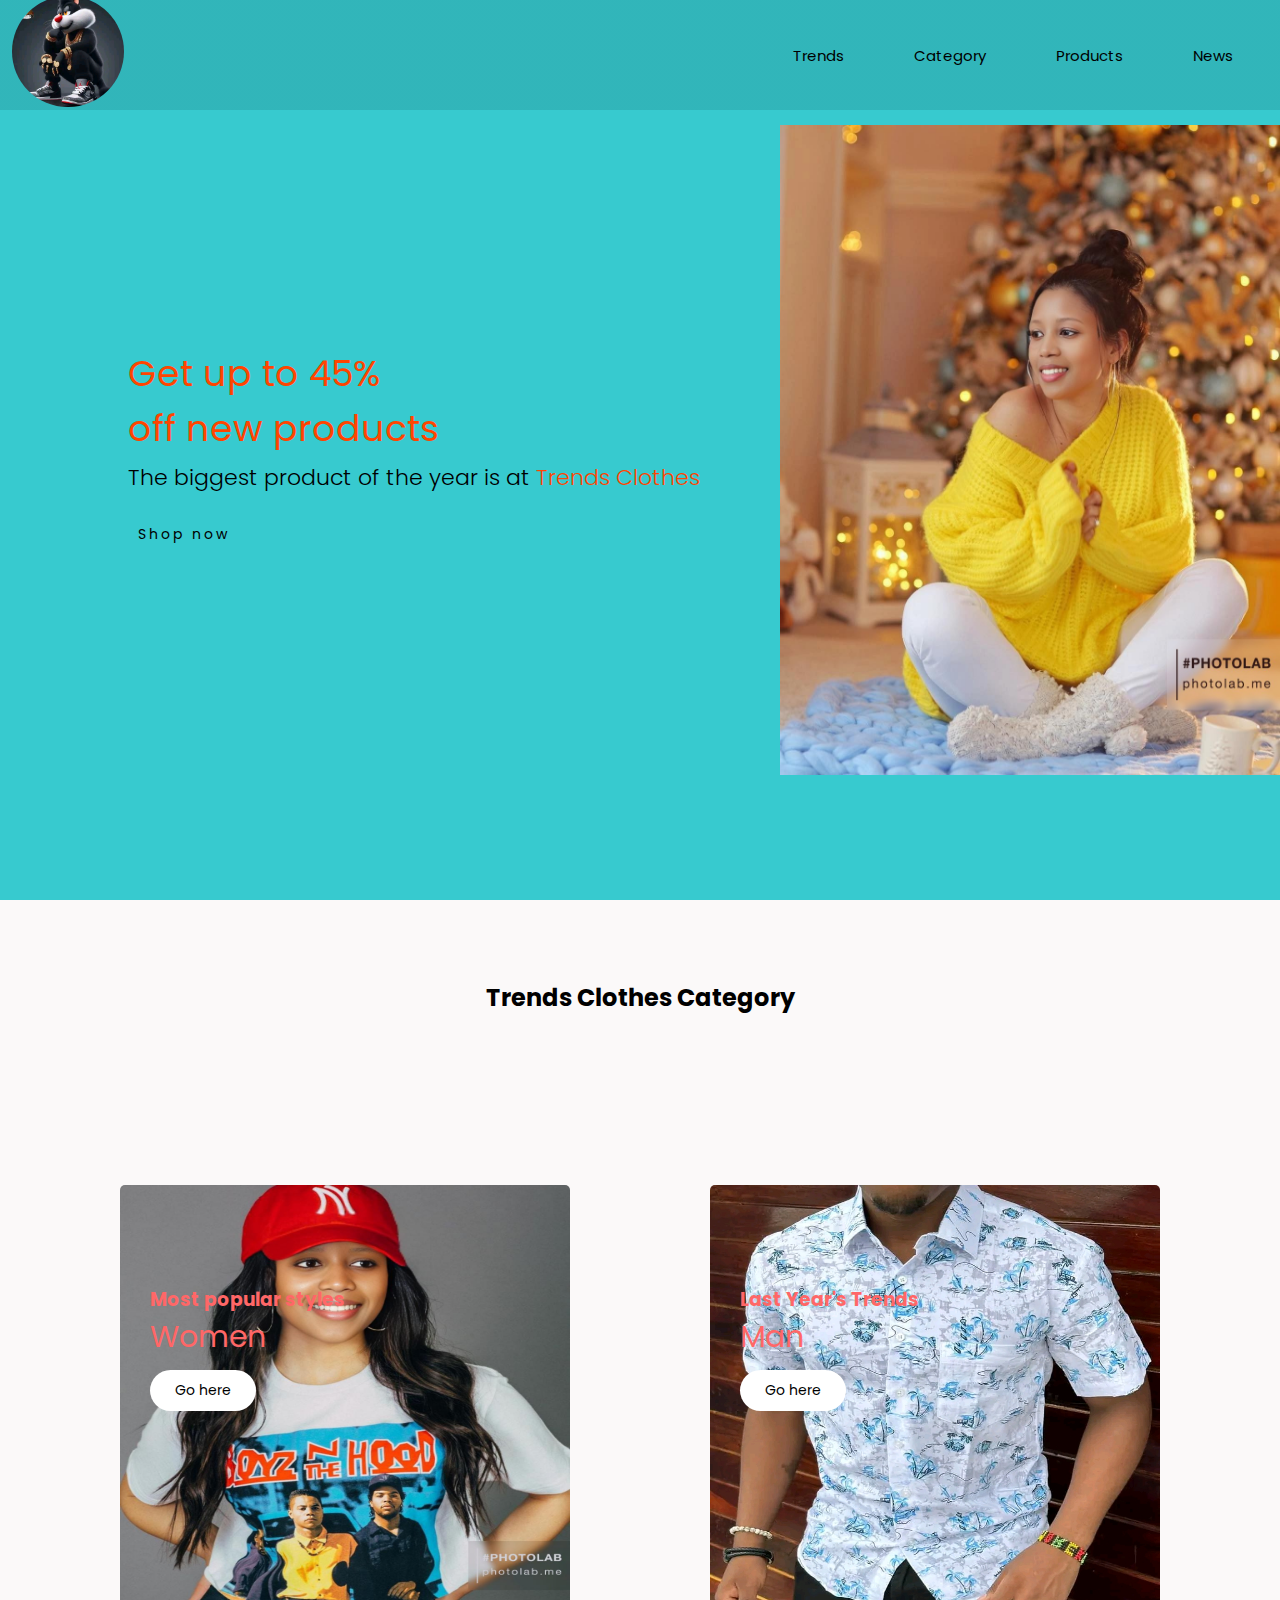
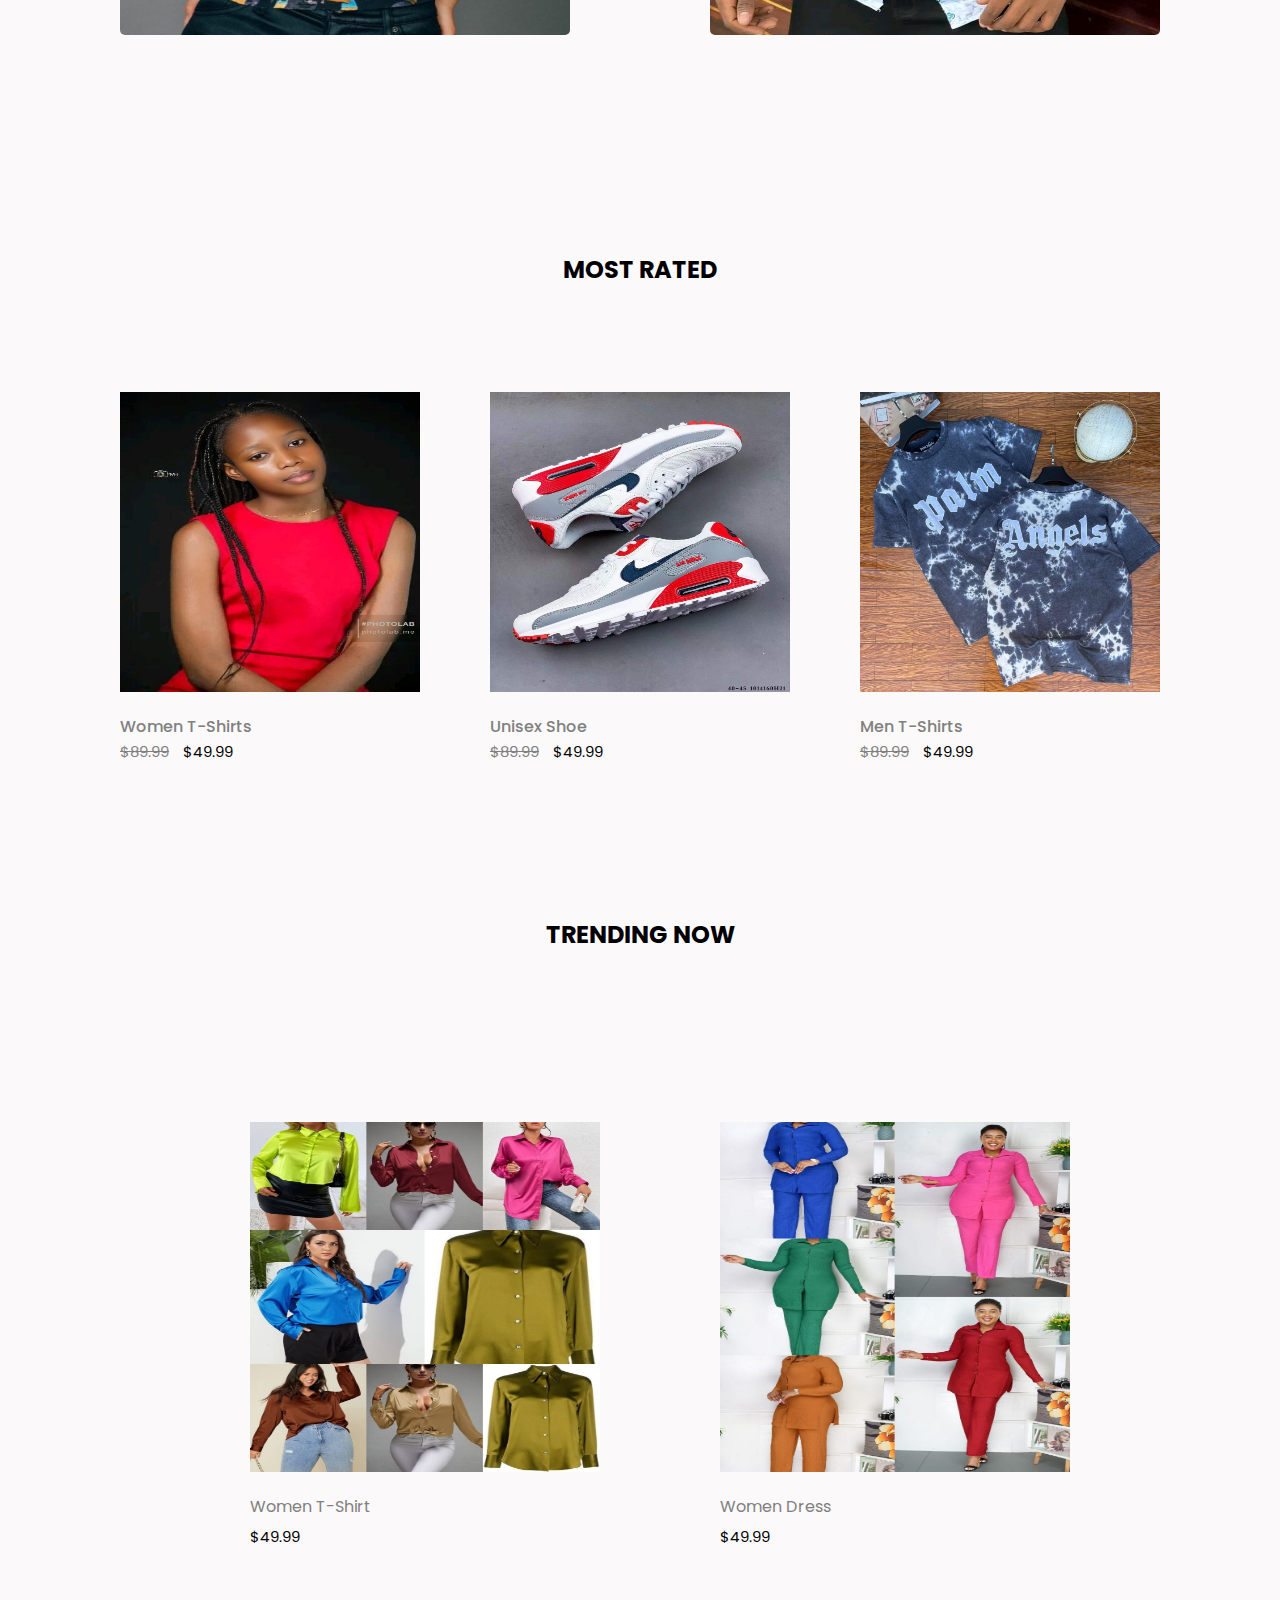
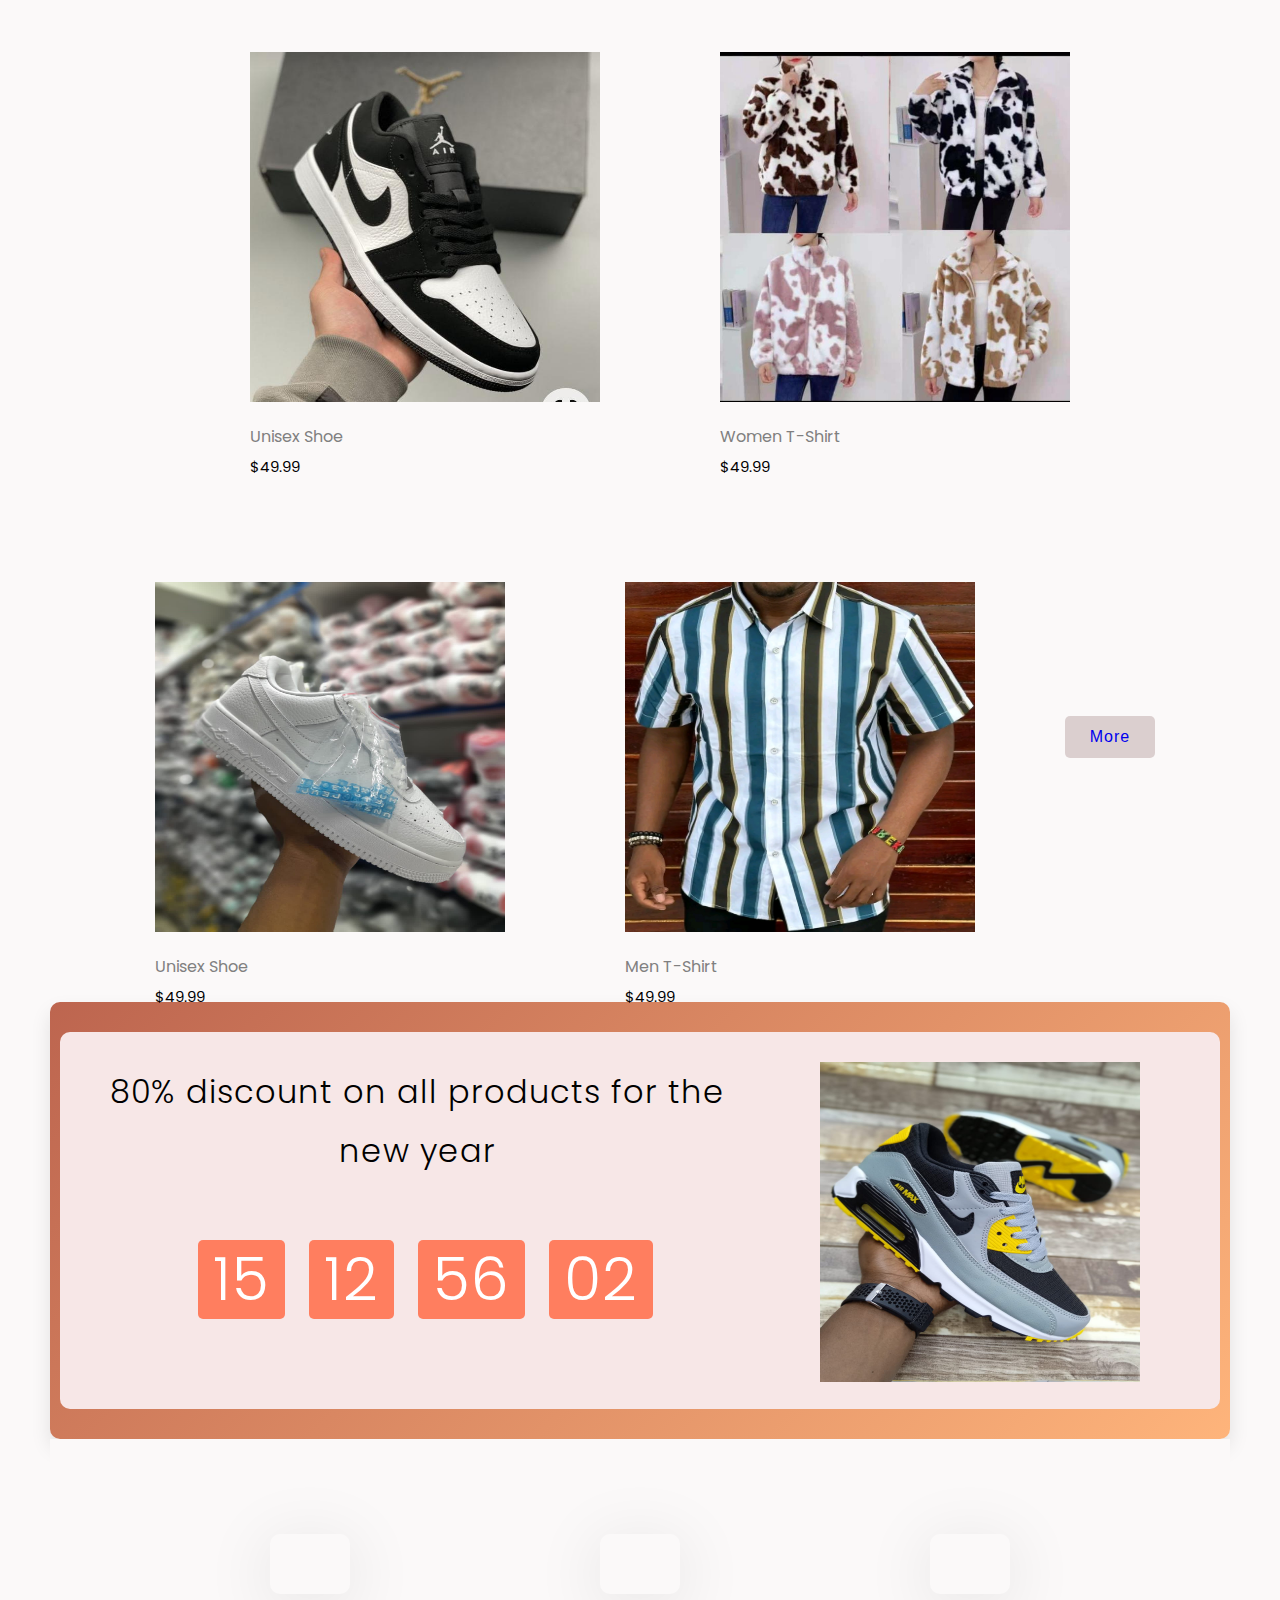
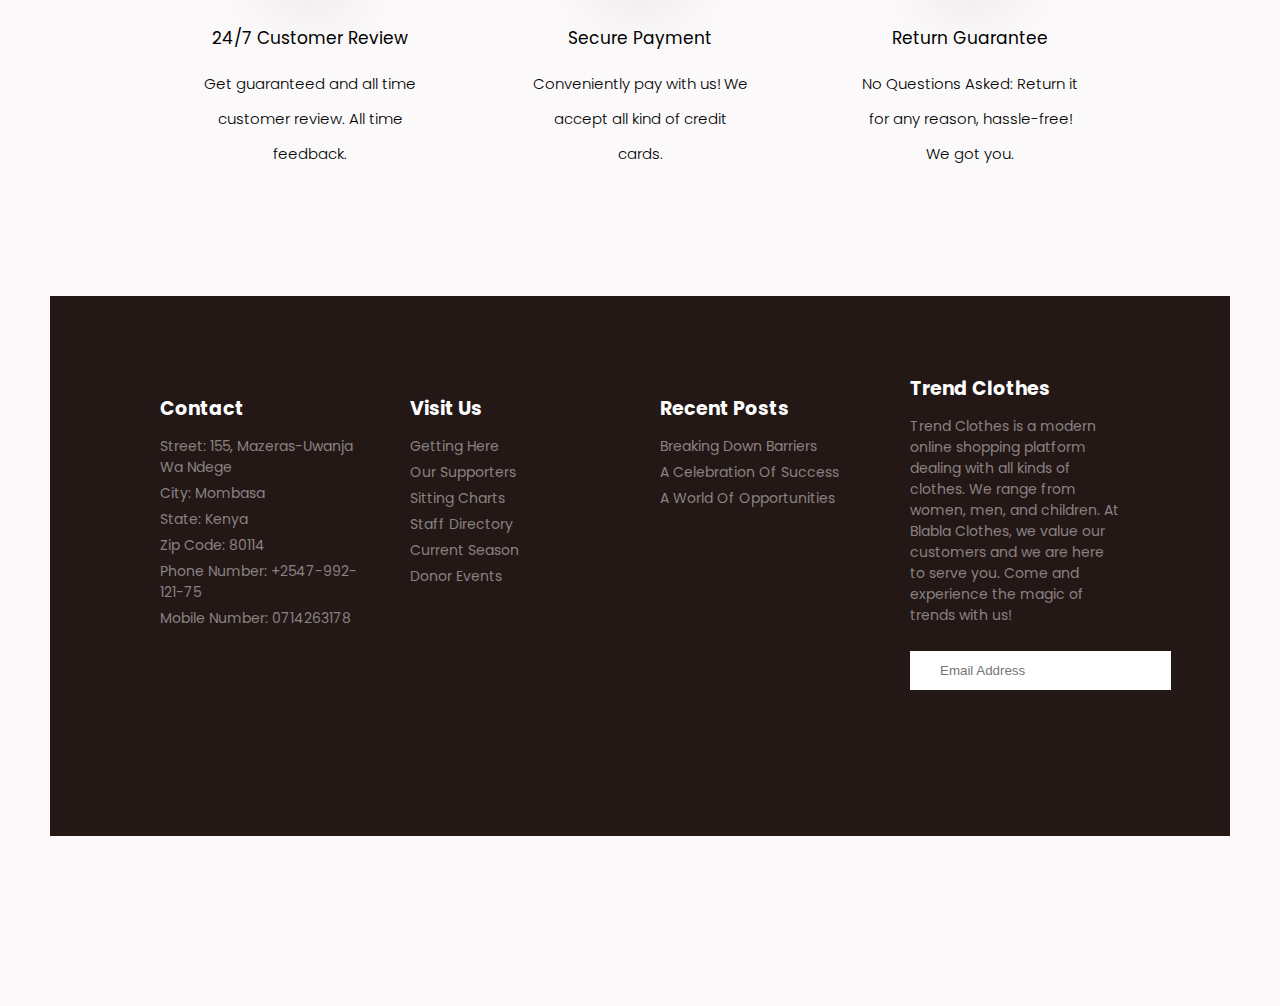
<file: index.html>
<!DOCTYPE html>
<html lang="en">
<head>
    <meta charset="UTF-8">
    <meta name="viewport" content="width=device-width, initial-scale=1.0">
    <title> Home </title>
    <link rel="stylesheet" href="index.css">
    <link rel="stylesheet" href="https://cdnjs.cloudflare.com/ajax/libs/font-awesome/6.5.2/css/all.min.css" integrity="sha512-SnH5WK+bZxgPHs44uWIX+LLJAJ9/2PkPKZ5QiAj6Ta86w+fsb2TkcmfRyVX3pBnMFcV7oQPJkl9QevSCWr3W6A==" crossorigin="anonymous" referrerpolicy="no-referrer" />
</head>
<body>
    <header>
        <div class="nav-container">
            <div class="logo">
                <a href="bq.html"> <img src="Images/1700130079881.jpg" alt="Trend Clothes Logo"></a>

    </div>
    <div class="hamburger">
        <div class="line"></div>
        <div class="line"></div>
        <div class="line"></div>
    </div>
    <nav class="navbar">
        <ul>
            <li><a href="index.html" aria-label="Trends"> Trends </a></li>
            <li><a href="category.html" aria-label="Category"> Category </a></li>
            <li><a href="products.html" aria-label="Products"> Products </a></li>
            <li><a href="#" aria-label="News"> News </a></li>
        </ul>
    </nav>
    
        </div>
    </header>
    <div class="content">
        <div class="content-box">
            <h2> Get up to 45% <br>off new products</h2>
            <label> The biggest product of the year is at <span>Trends Clothes</span></label><br>
            <a href="#"> Shop now <i class="fa-solid fa-arrow-right"></i></a>

        </div>
    </div>
    <div class="category" id="category">
        <div class="category-tittle">
            <h2> Trends Clothes Category</h2>
        </div>
        <div class="category-box">
            <div class=" box woman-box">
                <div class="box-content b2">
                    <h3> Most popular styles </h3>
                    <label> Women </label>
                    <a href="women.html"> Go here </a>
                </div>
                <img src="Images/Trend 4.jpg" alt="">
            </div>

           

            <div class=" box man-box">
                <div class="box-content">
                    <h3> Last Year's Trends </h3>
                    <label> Man </label>
                    <a href="men.html"> Go here </a>
                </div>
                <img src="Images/T4.jpg" alt="">
            </div>
        </div>
    </div>
    <div class="most-rated">
        <div class="most-rated-box">
            <div class="most-rated-tittle">
                <h2> MOST RATED </h2>
            </div>

            <div class="most-rated-items">
                <div class="most-rated-item">
                    <div class="most-rated-image">
                        <img src="Images/Trend 2.jpg" alt="">
                    </div>
                    <div class="most-rated-body">
                        <h4> Women T-Shirts </h4>
                        <div class="icons">
                            <i class="fa-solid fa-star"></i>
                            <i class="fa-solid fa-star"></i>
                            <i class="fa-solid fa-star"></i>
                            <i class="fa-solid fa-star"></i>
                            <i class="fa-solid fa-star"></i>
                        </div>
                        <div class="price">
                            <label class="sale">$89.99</label>
                            <label >$49.99</label>
                        </div>
                    </div>
                </div>

                <div class="most-rated-item">
                    <div class="most-rated-image">
                        <img src="Images/shoe 6.jpg" alt="">
                    </div>
                    <div class="most-rated-body">
                        <h4> Unisex Shoe </h4>
                        <div class="icons">
                            <i class="fa-solid fa-star"></i>
                            <i class="fa-solid fa-star"></i>
                            <i class="fa-solid fa-star"></i>
                            <i class="fa-solid fa-star"></i>
                            <i class="fa-solid fa-star"></i>
                        </div>
                        <div class="price">
                            <label class="sale">$89.99</label>
                            <label >$49.99</label>
                        </div>
                    </div>
                </div>


                <div class="most-rated-item">
                    <div class="most-rated-image">
                        <img src="Images/Palm.jpg" alt="">
                    </div>
                    <div class="most-rated-body">
                        <h4> Men T-Shirts </h4>
                        <div class="icons">
                            <i class="fa-solid fa-star"></i>
                            <i class="fa-solid fa-star"></i>
                            <i class="fa-solid fa-star"></i>
                            <i class="fa-solid fa-star"></i>
                            <i class="fa-solid fa-star"></i>
                        </div>
                        <div class="price">
                            <label class="sale">$89.99</label>
                            <label >$49.99</label>
                        </div>
                    </div>
                </div>
            </div>
        </div>
    </div>


    <div class="popular-products" id="products">
        <div class="popular-products-box">
            <div class="popular-products-title">
                <h2> TRENDING NOW</h2>
            </div>
                <div class="popular-products-items">
                    <div class="popular-products-item">
                        <div class="popula-products-image">
                            <img src="Images/Dress 1.jpg" alt="">
                        </div>


                        <div class="popular-products-body">
                            <h4> Women T-Shirt </h4>
                            <div class="price">
                                <label > $49.99</label>
                        </div>

                    </div>

                </div>


                <div class="popular-products-item">
                    <div class="popula-products-image">
                        <img src="Images/dress 2.jpg" alt="">
                    </div>
                    <div class="popular-products-body">
                        <h4> Women Dress </h4>
                        <div class="price">
                            <label > $49.99</label>
                    </div>

                </div>

            </div>
            <div class="popular-products-item">
                <div class="popula-products-image">
                    <img src="Images/shoe 2.jpg" alt="">
                </div>
                <div class="popular-products-body">
                    <h4> Unisex Shoe </h4>
                    <div class="price">
                        <label > $49.99</label>
                    </div>
                </div>

            </div>
            <div class="popular-products-item">
                <div class="popula-products-image">
                    <img src="Images/dress 3.jpg" alt="">
                </div>
                <div class="popular-products-body">
                    <h4> Women T-Shirt </h4>
                    <div class="price">
                        <label > $49.99</label>
                </div>

            </div>

        </div>
        <div class="popular-products-item">
            <div class="popula-products-image">
                <img src="Images/shoe 7.jpg" alt="">
            </div>
            <div class="popular-products-body">
                <h4> Unisex Shoe </h4>
                <div class="price">
                    <label > $49.99</label>
            </div>

        </div>

    </div>
    <div class="popular-products-item">
        <div class="popula-products-image">
            <img src="Images/T1.jpg" alt="">
        </div>
        <div class="popular-products-body">
            <h4> Men T-Shirt </h4>
            <div class="price">
                <label > $49.99</label>
        </div>

    </div>

</div>

            <div class="popular-products-btn">
                <button><a href="Popular Products.html" blank> More </a></button>
            </div>
        </div>
    </div>
    <div class="discount-news" id="news">
        <div class="discount-news-box">
            <div class="discount-news-content">
                <p> 80% discount on all products for the <br> new year</p>
                <div class="time">
                    <label> 15 <span>:</span></label> <!--Day-->
                    <label> 12 <span>:</span></label> <!--Hour-->
                    <label> 56 <span>:</span></label> <!--Minute-->
                    <label> 02 </label>               <!--Second-->
                </div>
            </div>
            <div class="discount-news-image">
                <img src="Images/shoe 5.jpg" alt="">
            </div>
        </div>
    </div>
    
    <div class="our-services">
        <div class="our-sevices-box">
            <div class="our-sevices-item">
                <div class="our-services-icon">
                    <i class='fa-regular fa-user'></i>
                </div>
                <div class="our-services-body">
                    <h3>24/7 Customer Review</h3>
                    <label> Get guaranteed and all time customer review. All time feedback.
                         

                    </label>
                </div>
            </div>

            <div class="our-sevices-item">
                <div class="our-services-icon">
                    <i class="fa-regular fa-credit-card"></i>
                </div>
                <div class="our-services-body">
                    <h3>Secure Payment</h3>
                    <label> Conveniently pay with us! We accept all kind of credit cards. </label>
                </div>
            </div>

            <div class="our-sevices-item">
                <div class="our-services-icon">
                    <i class="fa-solid fa-dollar-sign"></i>
                </div>
                <div class="our-services-body">
                    <h3>Return Guarantee</h3>
                    <label> No Questions Asked: Return it for any reason, hassle-free! We got you.</label>
                </div>
            </div>
        </div>
    </div>
    
    <div class="footer">
        <div class="footer-box">
            <div class="footer-i f1">
                <h4>Contact</h4>
                <p>Street: 155, Mazeras-Uwanja Wa Ndege</p>
                <p>City: Mombasa</p>
                <p>State: Kenya</p>
                <p>Zip Code: 80114</p>
                <p>Phone Number: +2547-992-121-75</p>
                <p>Mobile Number: 0714263178</p>
            </div>
            <div class="footer-i f2">
                <h4>Visit Us</h4>
                <p>Getting Here</p>
                <p>Our Supporters</p>
                <p>Sitting Charts</p>
                <p>Staff Directory</p>
                <p>Current Season</p>
                <p>Donor Events</p>
            </div>
            <div class="footer-i f3">
                <h4>Recent Posts</h4>
                <p>Breaking Down Barriers</p>
                <p>A Celebration Of Success</p>
                <p>A World Of Opportunities</p>
            </div>
            <div class="footer-i f4">
                <h4>Trend Clothes</h4>
                <p>
                    Trend Clothes is a modern online shopping platform dealing with all kinds of clothes. We range from women, men, and children.
                    At Blabla Clothes, we value our customers and we are here to serve you. Come and experience the magic of trends with us!
                </p>
                <form class="subscribe-form">
                    <input type="text" placeholder="Email Address">
                    <button type="submit"><i class="fa-solid fa-share"></i></button>
                </form>
                <div class="social-media">
                    <a href="#"><i class="fa-brands fa-instagram"></i></a>
                    <a href="#"><i class="fa-brands fa-youtube"></i></a>
                    <a href="#"><i class="fa-brands fa-linkedin"></i></a>
                    <a href="#"><i class="fa-brands fa-twitter"></i></a>
                    <a href="#"><i class="fa-brands fa-facebook"></i></a>
                </div>
            </div>
        </div>
    </div>
    <script src="bq.js"></script>
</body>
</html>
</file>
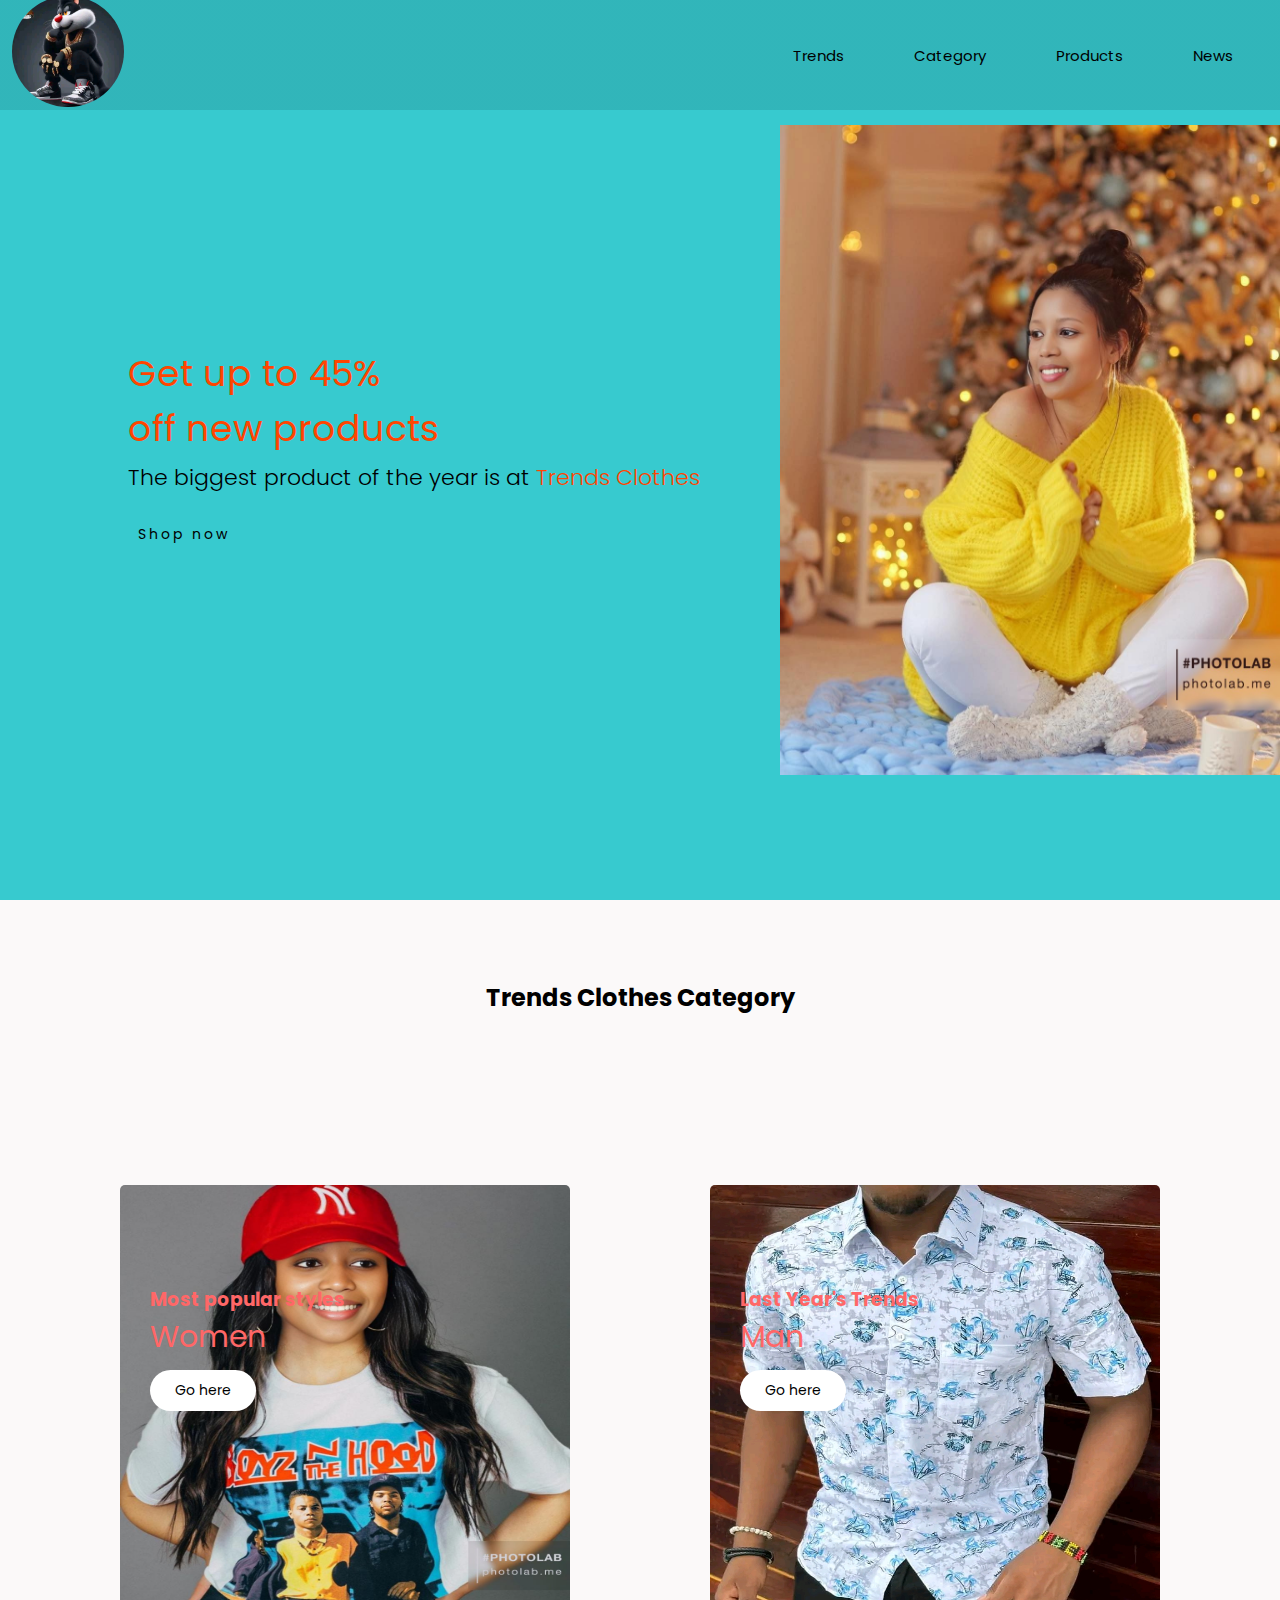
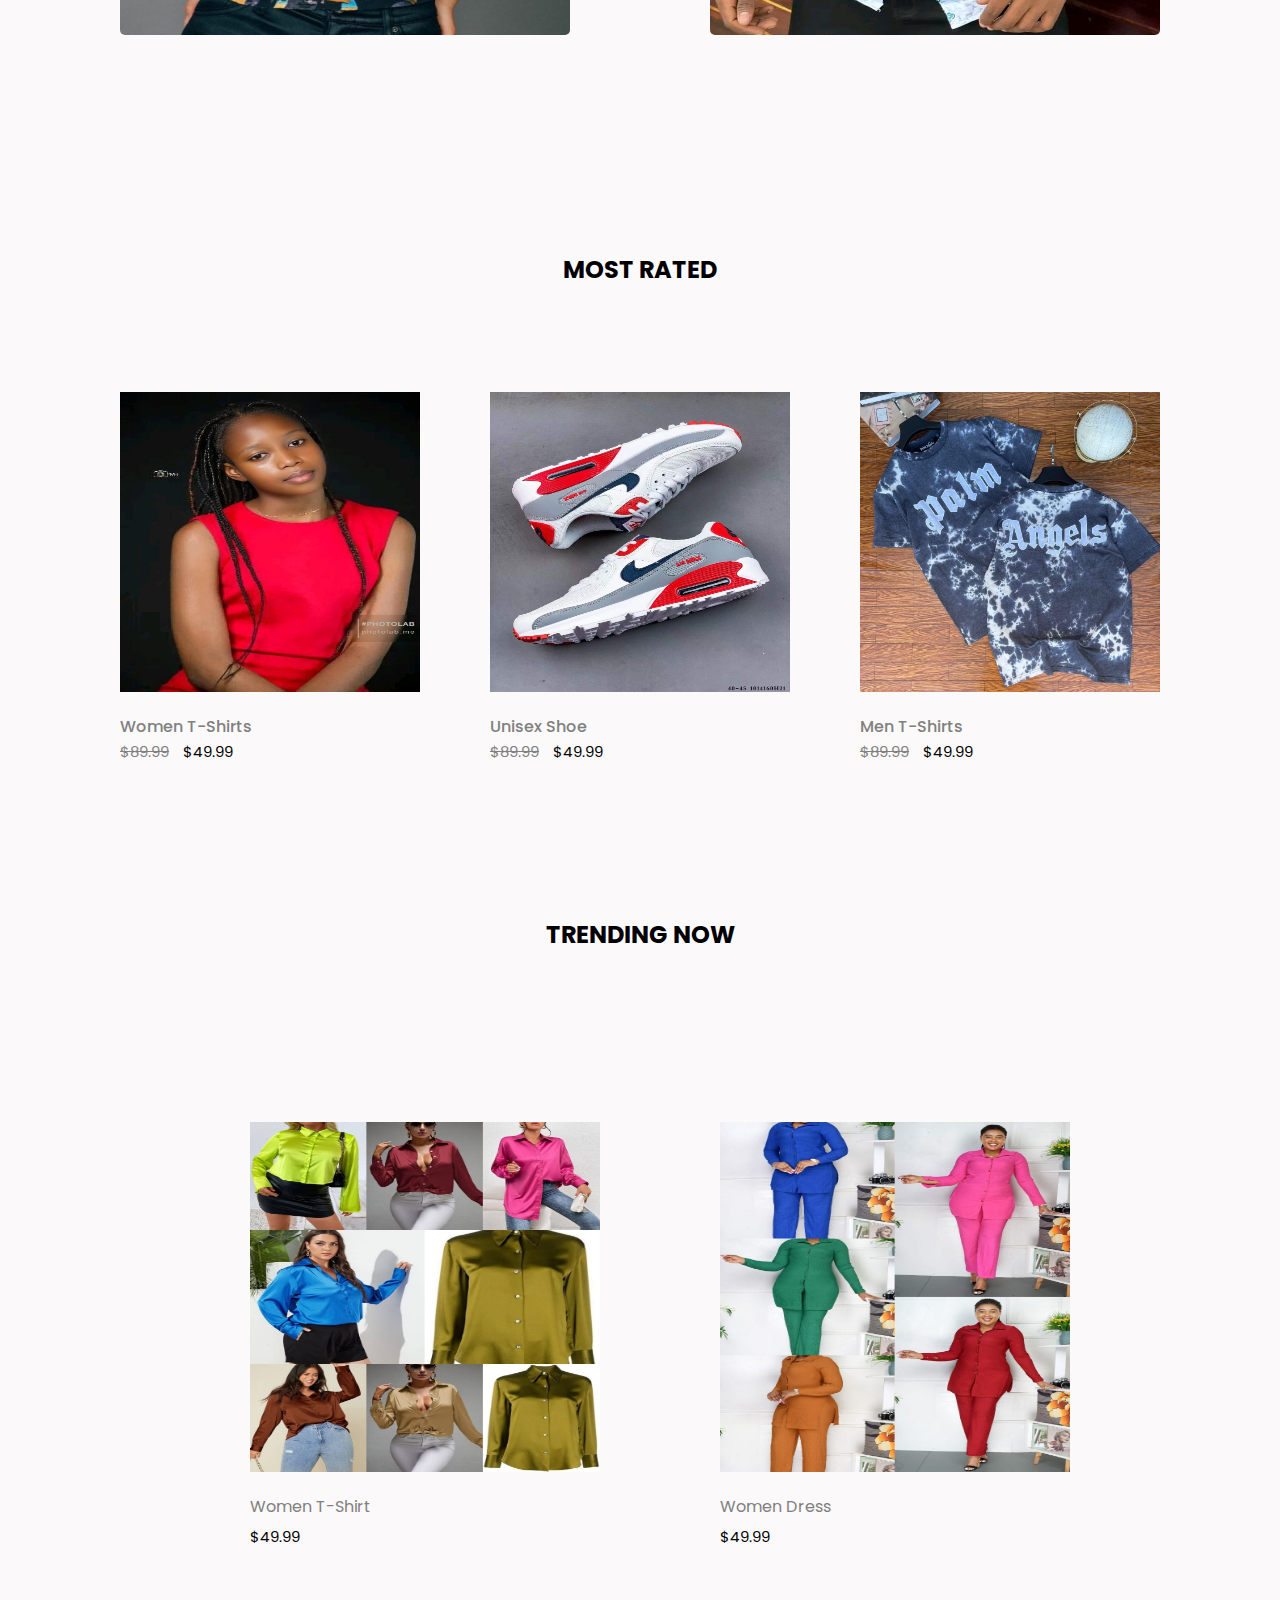
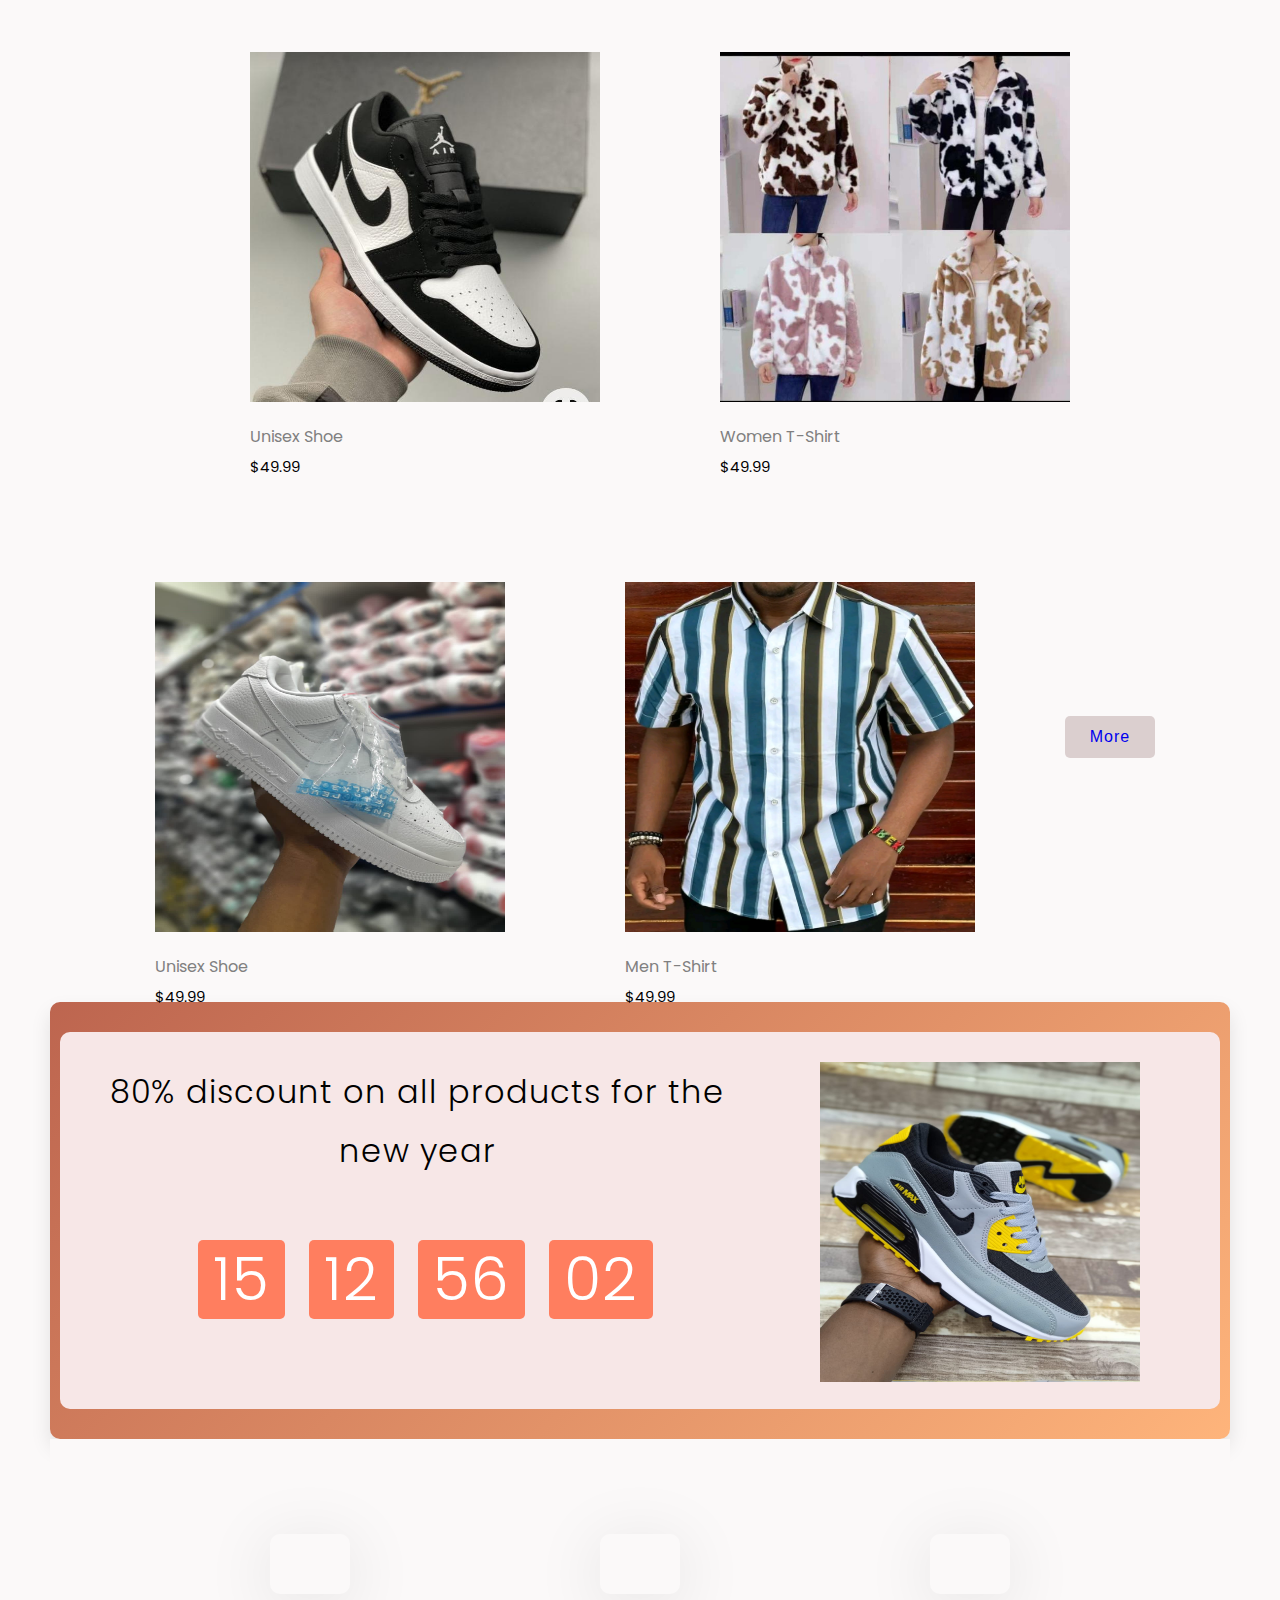
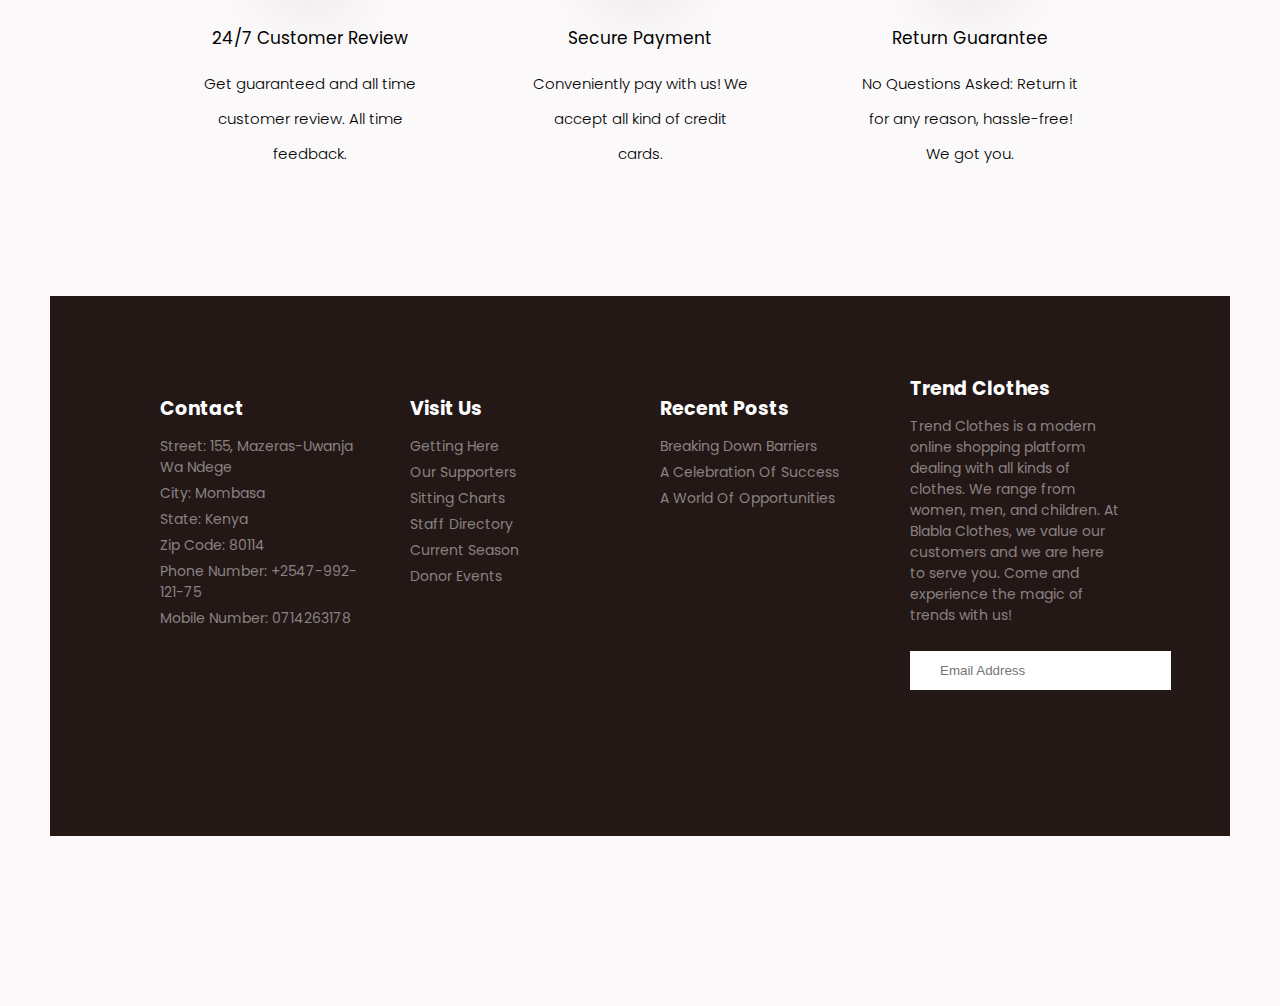
<file: bq.html>
<!DOCTYPE html>
<html lang="en">
<head>
    <meta charset="UTF-8">
    <meta name="viewport" content="width=device-width, initial-scale=1.0">
    <title> Home </title>
    <link rel="stylesheet" href="bq.css">
    <link rel="stylesheet" href="https://cdnjs.cloudflare.com/ajax/libs/font-awesome/6.5.2/css/all.min.css" integrity="sha512-SnH5WK+bZxgPHs44uWIX+LLJAJ9/2PkPKZ5QiAj6Ta86w+fsb2TkcmfRyVX3pBnMFcV7oQPJkl9QevSCWr3W6A==" crossorigin="anonymous" referrerpolicy="no-referrer" />
</head>
<body>
    <header>
        <div class="nav-container">
            <div class="logo">
                <a href="bq.html"> <img src="Images/1700130079881.jpg" alt="Trend Clothes Logo"></a>

    </div>
    <div class="hamburger">
        <div class="line"></div>
        <div class="line"></div>
        <div class="line"></div>
    </div>
    <nav class="navbar">
        <ul>
            <li><a href="bq.html" aria-label="Trends"> Trends </a></li>
            <li><a href="category.html" aria-label="Category"> Category </a></li>
            <li><a href="products.html" aria-label="Products"> Products </a></li>
            <li><a href="#" aria-label="News"> News </a></li>
        </ul>
    </nav>
    
        </div>
    </header>
    <div class="content">
        <div class="content-box">
            <h2> Get up to 45% <br>off new products</h2>
            <label> The biggest product of the year is at <span>Trends Clothes</span></label><br>
            <a href="#"> Shop now <i class="fa-solid fa-arrow-right"></i></a>

        </div>
    </div>
    <div class="category" id="category">
        <div class="category-tittle">
            <h2> Trends Clothes Category</h2>
        </div>
        <div class="category-box">
            <div class=" box woman-box">
                <div class="box-content b2">
                    <h3> Most popular styles </h3>
                    <label> Women </label>
                    <a href="women.html"> Go here </a>
                </div>
                <img src="Images/Trend 4.jpg" alt="">
            </div>

           

            <div class=" box man-box">
                <div class="box-content">
                    <h3> Last Year's Trends </h3>
                    <label> Man </label>
                    <a href="men.html"> Go here </a>
                </div>
                <img src="Images/T4.jpg" alt="">
            </div>
        </div>
    </div>
    <div class="most-rated">
        <div class="most-rated-box">
            <div class="most-rated-tittle">
                <h2> MOST RATED </h2>
            </div>

            <div class="most-rated-items">
                <div class="most-rated-item">
                    <div class="most-rated-image">
                        <img src="Images/Trend 2.jpg" alt="">
                    </div>
                    <div class="most-rated-body">
                        <h4> Women T-Shirts </h4>
                        <div class="icons">
                            <i class="fa-solid fa-star"></i>
                            <i class="fa-solid fa-star"></i>
                            <i class="fa-solid fa-star"></i>
                            <i class="fa-solid fa-star"></i>
                            <i class="fa-solid fa-star"></i>
                        </div>
                        <div class="price">
                            <label class="sale">$89.99</label>
                            <label >$49.99</label>
                        </div>
                    </div>
                </div>

                <div class="most-rated-item">
                    <div class="most-rated-image">
                        <img src="Images/shoe 6.jpg" alt="">
                    </div>
                    <div class="most-rated-body">
                        <h4> Unisex Shoe </h4>
                        <div class="icons">
                            <i class="fa-solid fa-star"></i>
                            <i class="fa-solid fa-star"></i>
                            <i class="fa-solid fa-star"></i>
                            <i class="fa-solid fa-star"></i>
                            <i class="fa-solid fa-star"></i>
                        </div>
                        <div class="price">
                            <label class="sale">$89.99</label>
                            <label >$49.99</label>
                        </div>
                    </div>
                </div>


                <div class="most-rated-item">
                    <div class="most-rated-image">
                        <img src="Images/Palm.jpg" alt="">
                    </div>
                    <div class="most-rated-body">
                        <h4> Men T-Shirts </h4>
                        <div class="icons">
                            <i class="fa-solid fa-star"></i>
                            <i class="fa-solid fa-star"></i>
                            <i class="fa-solid fa-star"></i>
                            <i class="fa-solid fa-star"></i>
                            <i class="fa-solid fa-star"></i>
                        </div>
                        <div class="price">
                            <label class="sale">$89.99</label>
                            <label >$49.99</label>
                        </div>
                    </div>
                </div>
            </div>
        </div>
    </div>


    <div class="popular-products" id="products">
        <div class="popular-products-box">
            <div class="popular-products-title">
                <h2> TRENDING NOW</h2>
            </div>
                <div class="popular-products-items">
                    <div class="popular-products-item">
                        <div class="popula-products-image">
                            <img src="Images/Dress 1.jpg" alt="">
                        </div>


                        <div class="popular-products-body">
                            <h4> Women T-Shirt </h4>
                            <div class="price">
                                <label > $49.99</label>
                        </div>

                    </div>

                </div>


                <div class="popular-products-item">
                    <div class="popula-products-image">
                        <img src="Images/dress 2.jpg" alt="">
                    </div>
                    <div class="popular-products-body">
                        <h4> Women Dress </h4>
                        <div class="price">
                            <label > $49.99</label>
                    </div>

                </div>

            </div>
            <div class="popular-products-item">
                <div class="popula-products-image">
                    <img src="Images/shoe 2.jpg" alt="">
                </div>
                <div class="popular-products-body">
                    <h4> Unisex Shoe </h4>
                    <div class="price">
                        <label > $49.99</label>
                    </div>
                </div>

            </div>
            <div class="popular-products-item">
                <div class="popula-products-image">
                    <img src="Images/dress 3.jpg" alt="">
                </div>
                <div class="popular-products-body">
                    <h4> Women T-Shirt </h4>
                    <div class="price">
                        <label > $49.99</label>
                </div>

            </div>

        </div>
        <div class="popular-products-item">
            <div class="popula-products-image">
                <img src="Images/shoe 7.jpg" alt="">
            </div>
            <div class="popular-products-body">
                <h4> Unisex Shoe </h4>
                <div class="price">
                    <label > $49.99</label>
            </div>

        </div>

    </div>
    <div class="popular-products-item">
        <div class="popula-products-image">
            <img src="Images/T1.jpg" alt="">
        </div>
        <div class="popular-products-body">
            <h4> Men T-Shirt </h4>
            <div class="price">
                <label > $49.99</label>
        </div>

    </div>

</div>

            <div class="popular-products-btn">
                <button><a href="Popular Products.html" blank> More </a></button>
            </div>
        </div>
    </div>
    <div class="discount-news" id="news">
        <div class="discount-news-box">
            <div class="discount-news-content">
                <p> 80% discount on all products for the <br> new year</p>
                <div class="time">
                    <label> 15 <span>:</span></label> <!--Day-->
                    <label> 12 <span>:</span></label> <!--Hour-->
                    <label> 56 <span>:</span></label> <!--Minute-->
                    <label> 02 </label>               <!--Second-->
                </div>
            </div>
            <div class="discount-news-image">
                <img src="Images/shoe 5.jpg" alt="">
            </div>
        </div>
    </div>
    
    <div class="our-services">
        <div class="our-sevices-box">
            <div class="our-sevices-item">
                <div class="our-services-icon">
                    <i class='fa-regular fa-user'></i>
                </div>
                <div class="our-services-body">
                    <h3>24/7 Customer Review</h3>
                    <label> Get guaranteed and all time customer review. All time feedback.
                         

                    </label>
                </div>
            </div>

            <div class="our-sevices-item">
                <div class="our-services-icon">
                    <i class="fa-regular fa-credit-card"></i>
                </div>
                <div class="our-services-body">
                    <h3>Secure Payment</h3>
                    <label> Conveniently pay with us! We accept all kind of credit cards. </label>
                </div>
            </div>

            <div class="our-sevices-item">
                <div class="our-services-icon">
                    <i class="fa-solid fa-dollar-sign"></i>
                </div>
                <div class="our-services-body">
                    <h3>Return Guarantee</h3>
                    <label> No Questions Asked: Return it for any reason, hassle-free! We got you.</label>
                </div>
            </div>
        </div>
    </div>
    
    <div class="footer">
        <div class="footer-box">
            <div class="footer-i f1">
                <h4>Contact</h4>
                <p>Street: 155, Mazeras-Uwanja Wa Ndege</p>
                <p>City: Mombasa</p>
                <p>State: Kenya</p>
                <p>Zip Code: 80114</p>
                <p>Phone Number: +2547-992-121-75</p>
                <p>Mobile Number: 0714263178</p>
            </div>
            <div class="footer-i f2">
                <h4>Visit Us</h4>
                <p>Getting Here</p>
                <p>Our Supporters</p>
                <p>Sitting Charts</p>
                <p>Staff Directory</p>
                <p>Current Season</p>
                <p>Donor Events</p>
            </div>
            <div class="footer-i f3">
                <h4>Recent Posts</h4>
                <p>Breaking Down Barriers</p>
                <p>A Celebration Of Success</p>
                <p>A World Of Opportunities</p>
            </div>
            <div class="footer-i f4">
                <h4>Trend Clothes</h4>
                <p>
                    Trend Clothes is a modern online shopping platform dealing with all kinds of clothes. We range from women, men, and children.
                    At Blabla Clothes, we value our customers and we are here to serve you. Come and experience the magic of trends with us!
                </p>
                <form class="subscribe-form">
                    <input type="text" placeholder="Email Address">
                    <button type="submit"><i class="fa-solid fa-share"></i></button>
                </form>
                <div class="social-media">
                    <a href="#"><i class="fa-brands fa-instagram"></i></a>
                    <a href="#"><i class="fa-brands fa-youtube"></i></a>
                    <a href="#"><i class="fa-brands fa-linkedin"></i></a>
                    <a href="#"><i class="fa-brands fa-twitter"></i></a>
                    <a href="#"><i class="fa-brands fa-facebook"></i></a>
                </div>
            </div>
        </div>
    </div>
    <script src="bq.js"></script>
</body>
</html>
</file>
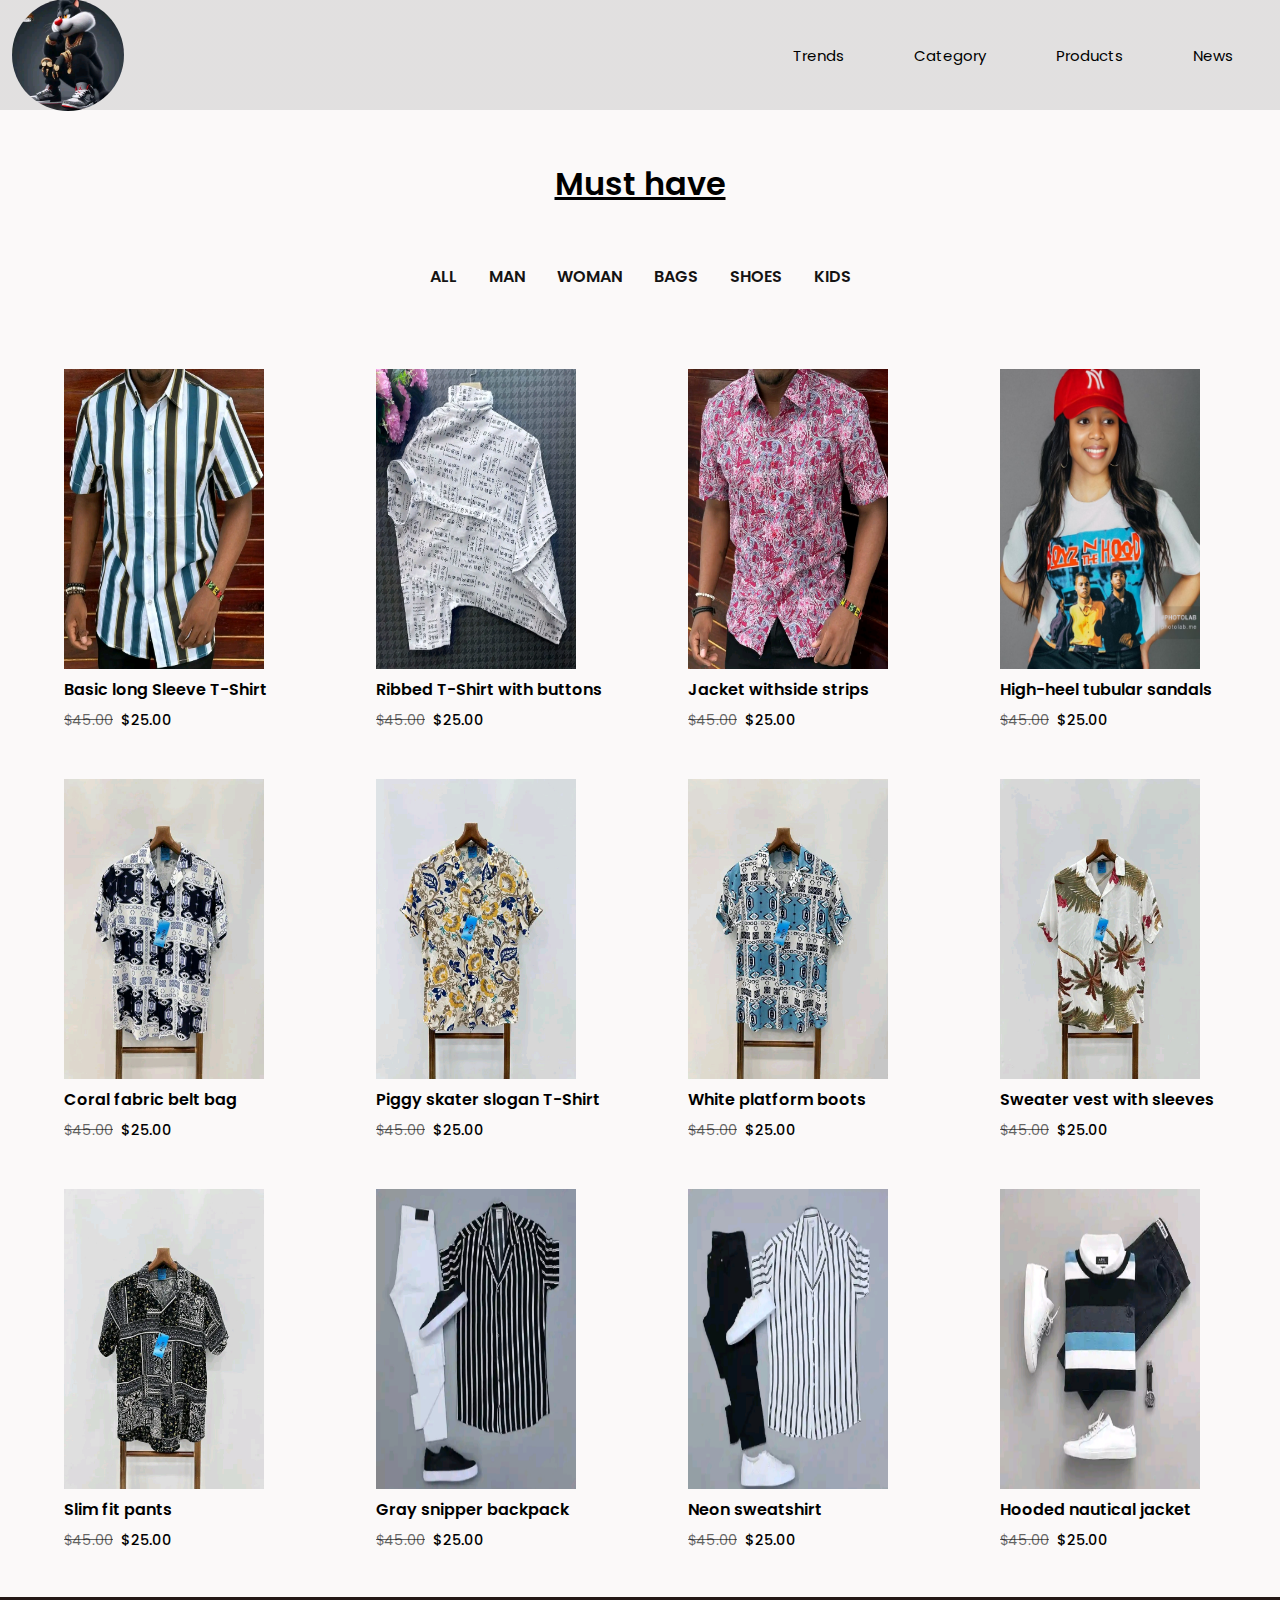
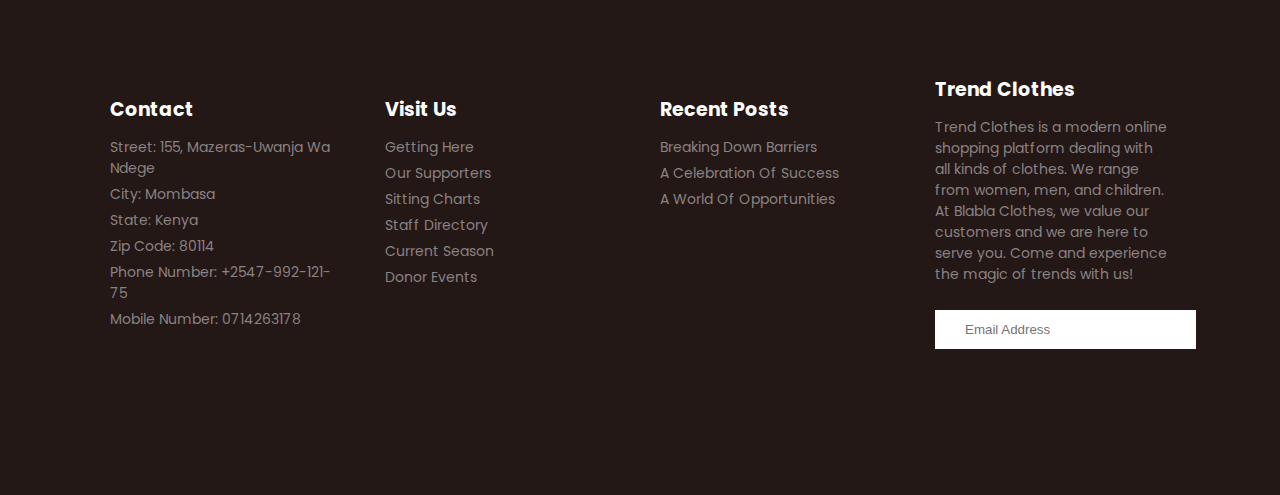
<file: category.html>
<!DOCTYPE html>
<html lang="en">
<head>
    <meta charset="UTF-8">
    <meta name="viewport" content="width=device-width, initial-scale=1.0">
   
     <title> CATEGORY  </title>
    <link rel="stylesheet" href="css/category.css">
</head>
<body>
    <header>
        <div class="nav-container">
            <div class="logo">
                <a href="bq.html"> <img src="Images/1700130079881.jpg" alt=""></a>
    </div>
    <div class="hamburger">
        <div class="line"></div>
        <div class="line"></div>
        <div class="line"></div>
    </div>
        <nav class="navbar">
            <ul>
                <li><a href="index.html" class="Active"> Trends </a></li>
                <li><a href="category.html" class="Active"> Category </a></li>
                <li><a href="products.html" class="Active"> Products </a></li>
                <li><a href="#" class="Active"> News </a></li>
            </ul>
            </nav>
    </header>

    <section class="section_container">
        <h2 class="section_title"> Must have</h2>
        <div class="musthave_nav">
            <a href="#">ALL</a>
            <a href="#">MAN</a>
            <a href="#">WOMAN</a>
            <a href="#">BAGS</a>
            <a href="#">SHOES</a>
            <a href="#">KIDS</a>
        </div>
        <div class="musthave_grid">
            <div class="musthave_card">
                <img src="Images/T1.jpg" alt="must have">
                <h4>Basic long Sleeve T-Shirt</h4>
                <p><del>$45.00</del>$25.00</p>
            </div>
            <div class="musthave_card">
                <img src="Images/1685985496229.jpg" alt="must have">
                <h4>Ribbed T-Shirt with buttons</h4>
                <p><del>$45.00</del>$25.00</p>
            </div>
            <div class="musthave_card">
                <img src="Images/T3.jpg" alt="must have">
                <h4>Jacket withside strips</h4>
                <p><del>$45.00</del>$25.00</p>
            </div>
            <div class="musthave_card">
                <img src="Images/Trend 4.jpg" alt="must have">
                <h4>High-heel tubular sandals</h4>
                <p><del>$45.00</del>$25.00</p>
            </div>
            <div class="musthave_card">
                <img src="Images/T5.jpg" alt="must have">
                <h4>Coral fabric belt bag</h4>
                <p><del>$45.00</del>$25.00</p>
            </div>
            <div class="musthave_card">
                <img src="Images/T6.jpg" alt="must have">
                <h4>Piggy skater slogan T-Shirt</h4>
                <p><del>$45.00</del>$25.00</p>
            </div>
            <div class="musthave_card">
                <img src="Images/T7.jpg" alt="must have">
                <h4>White platform boots</h4>
                <p><del>$45.00</del>$25.00</p>
            </div>
            <div class="musthave_card">
                <img src="Images/T8.jpg" alt="must have">
                <h4>Sweater vest with sleeves</h4>
                <p><del>$45.00</del>$25.00</p>
            </div>
            <div class="musthave_card">
                <img src="Images/T9.jpg" alt="must have">
                <h4>Slim fit pants</h4>
                <p><del>$45.00</del>$25.00</p>
            </div>
            <div class="musthave_card">
                <img src="Images/COLLECTION 1.jpg" alt="must have">
                <h4>Gray snipper backpack</h4>
                <p><del>$45.00</del>$25.00</p>
            </div>
            <div class="musthave_card">
                <img src="Images/COLLECTION 2.jpg" alt="must have">
                <h4>Neon sweatshirt</h4>
                <p><del>$45.00</del>$25.00</p>
            </div>
            <div class="musthave_card">
                <img src="Images/COLLECTION 3.jpg" alt="must have">
                <h4>Hooded nautical jacket </h4>
                <p><del>$45.00</del>$25.00</p>
            </div>
        </div>
    </section>
    <div class="footer">
        <div class="footer-box">
            <div class="footer-i f1">
                <h4>Contact</h4>
                <p>Street: 155, Mazeras-Uwanja Wa Ndege</p>
                <p>City: Mombasa</p>
                <p>State: Kenya</p>
                <p>Zip Code: 80114</p>
                <p>Phone Number: +2547-992-121-75</p>
                <p>Mobile Number: 0714263178</p>
            </div>
            <div class="footer-i f2">
                <h4>Visit Us</h4>
                <p>Getting Here</p>
                <p>Our Supporters</p>
                <p>Sitting Charts</p>
                <p>Staff Directory</p>
                <p>Current Season</p>
                <p>Donor Events</p>
            </div>
            <div class="footer-i f3">
                <h4>Recent Posts</h4>
                <p>Breaking Down Barriers</p>
                <p>A Celebration Of Success</p>
                <p>A World Of Opportunities</p>
            </div>
            <div class="footer-i f4">
                <h4>Trend Clothes</h4>
                <p>
                    Trend Clothes is a modern online shopping platform dealing with all kinds of clothes. We range from women, men, and children.
                    At Blabla Clothes, we value our customers and we are here to serve you. Come and experience the magic of trends with us!
                </p>
                <form class="subscribe-form">
                    <input type="text" placeholder="Email Address">
                    <button type="submit"><i class="fa-solid fa-share"></i></button>
                </form>
                <div class="social-media">
                    <a href="#"><i class="fa-brands fa-instagram"></i></a>
                    <a href="#"><i class="fa-brands fa-youtube"></i></a>
                    <a href="#"><i class="fa-brands fa-linkedin"></i></a>
                    <a href="#"><i class="fa-brands fa-twitter"></i></a>
                    <a href="#"><i class="fa-brands fa-facebook"></i></a>
                </div>
            </div>
        </div>
    </div>

    
   
</body>
</html>
</file>
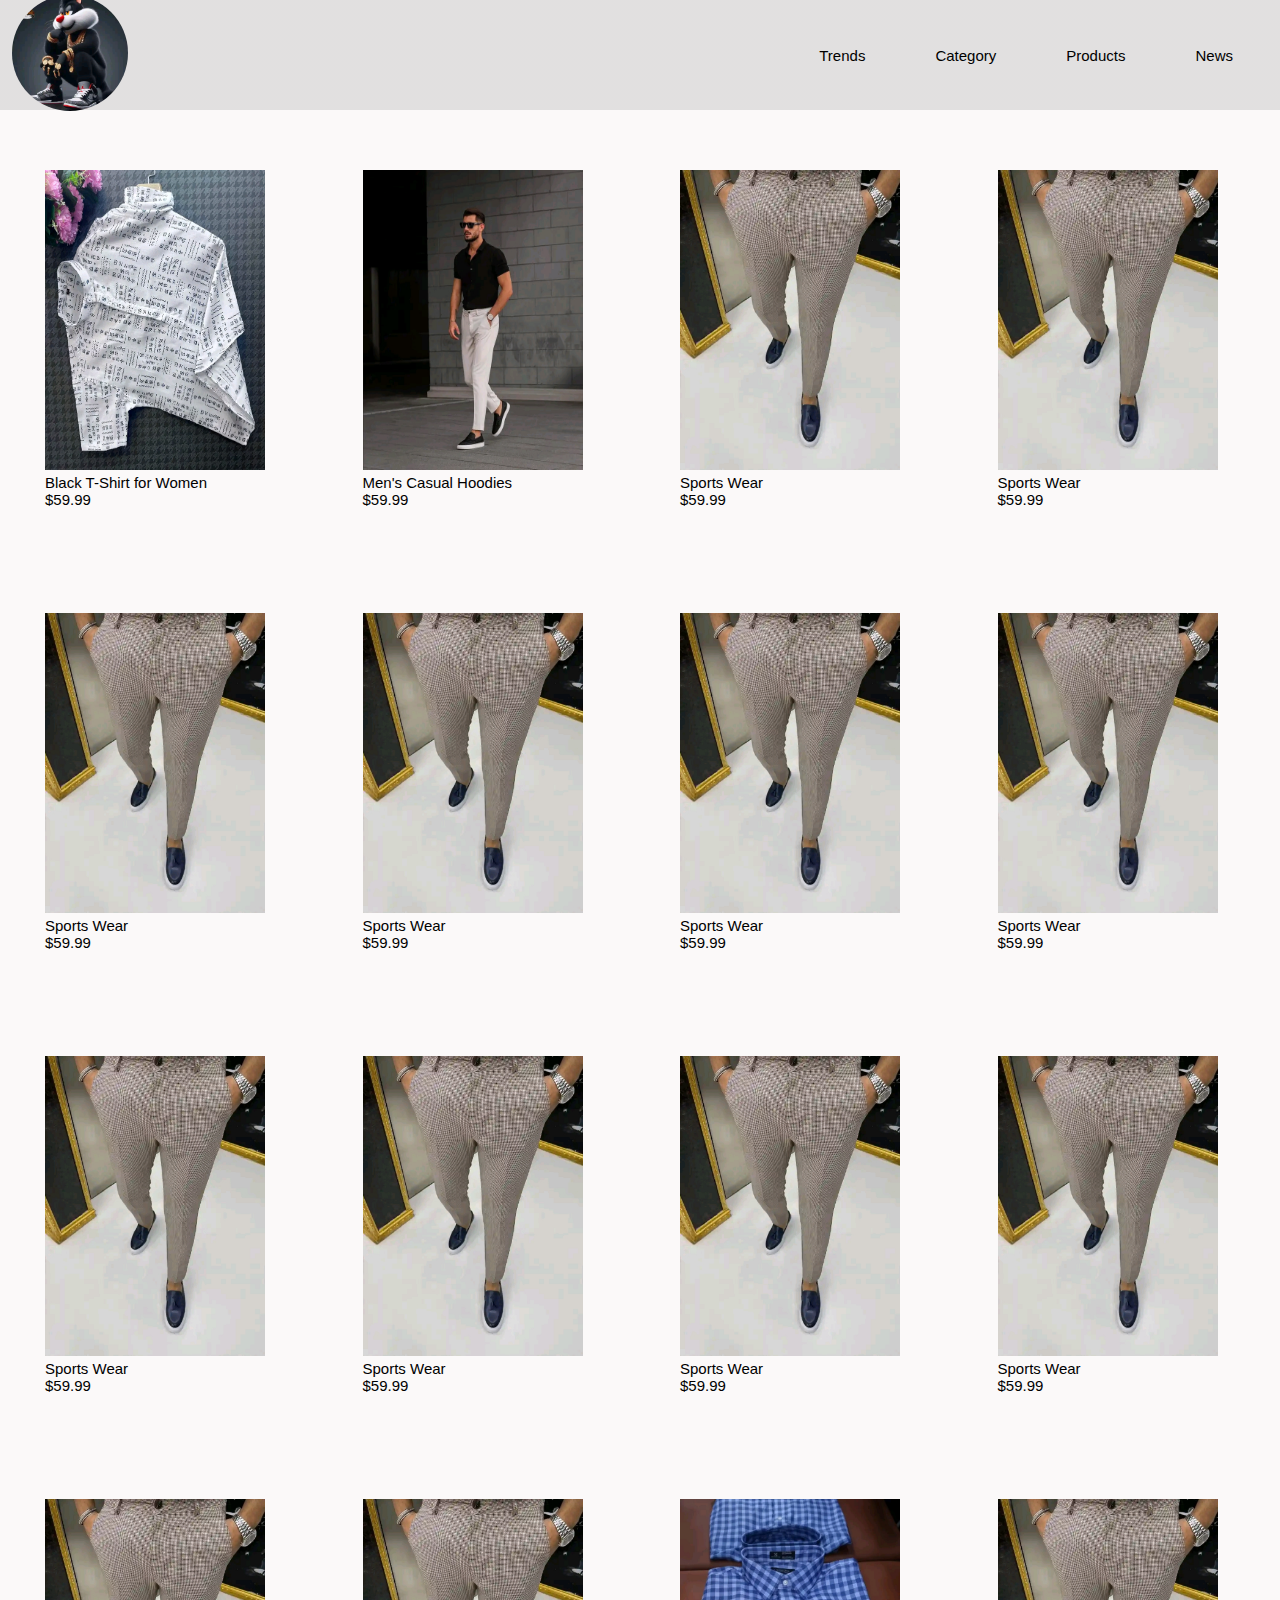
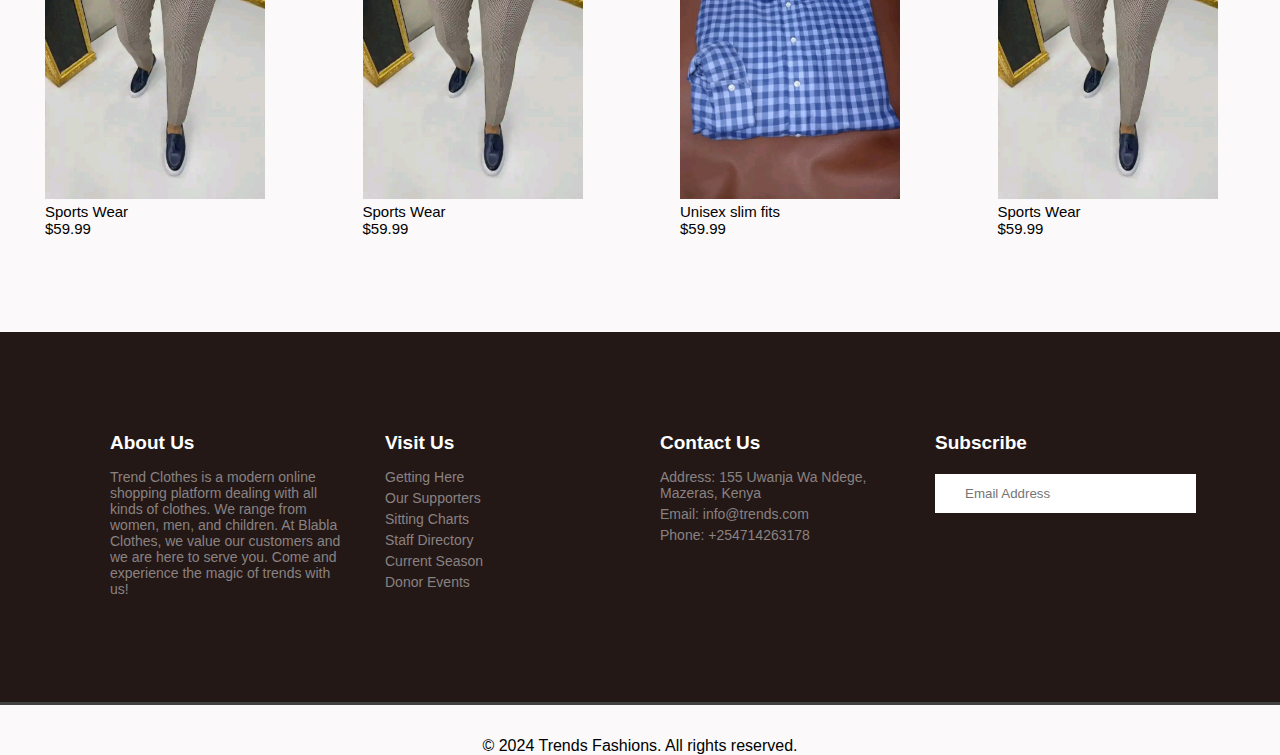
<file: code2.html>
<!DOCTYPE html>
<html lang="en">
<head>
    <meta charset="UTF-8">
    <meta name="viewport" content="width=device-width, initial-scale=1.0">
    <title> Products </title>
    <link rel="stylesheet" href="css/products.css">
    <link rel="stylesheet" href="https://cdnjs.cloudflare.com/ajax/libs/font-awesome/6.5.2/css/all.min.css" integrity="sha512-SnH5WK+bZxgPHs44uWIX+LLJAJ9/2PkPKZ5QiAj6Ta86w+fsb2TkcmfRyVX3pBnMFcV7oQPJkl9QevSCWr3W6A==" crossorigin="anonymous" referrerpolicy="no-referrer" />
    <style>
        
        @import url('https://fonts.googleapis.com/css2?family=Poppins:wght@300;400;500&display=swap');
        *{
            margin: 0;
            padding: 0;
            box-sizing: border-box;
            text-decoration: none;
            list-style: none;
        }
        body {
          font-family:'Lucida Sans', 'Lucida Sans Regular', sans-serif;
          background: transparent;
        }
        html{
            background: #fbf9f9;
            font-family: 'poppins', sans-serif;
        }
        img{
            width: 15%;
            height: 15%;
        }
        header{
          padding-bottom: 100px;
        }
        .nav-container{
            width: 100%;
            height: 110px;
            background: linear-gradient(35deg, rgba(0, 0, 0, 0.1), rgba(0,0,0,.1));
            display: flex;
            align-items: center;
            justify-content: space-between;
            padding: 0 12px;
            z-index: 1;
            position: absolute;
        }
        .nav-container .logo{
            width: 800px;
        }
        .nav-container .logo img{
            border-radius: 100%;
        }
        .hamburger{
            display: none;
            cursor: pointer;
            flex-direction: column;
        }
        .hamburger .line {
            width: 25px;
            height: 3px;
            background: black;
            margin: 4px 0;
        }
        .navbar ul{
            display: flex;
        }
        .navbar ul li a{
            display: block;
            color: black;
            font-size: 15px;
            padding: 10px 25px;
            border-radius: 25px;
            transition: .5s;
            margin: 0 10px;
        }
        .navbar ul li a:hover{
            color: black;
            background: white;
        }
        .child {
            margin: 30px auto;
            display: flex;
            align-items: center;
            flex-wrap: wrap;
            justify-content: space-around;
            padding: 0 5px;
        }
        .childprods {
          flex-basis: 25%;
          padding: 40px;
          min-width: 200px;
          margin-bottom: 25px;
          transition: transform 0.5s;
        }
        .childprods img {
          width: 220px;
          height: 300px;
        }
        .childprods p {
          font-size: 15px;
          text-align: left;
        }
        .rating .fa {
          color: #5fa387;
        }
        .childprods:hover {
          cursor: pointer;
          transform: translateY(-5px);
        }
        .belowfooter {
          text-align: center;
          border-top: 3px solid rgb(66, 66, 66);
          padding-top: 2em;
        }
        .footerChild1, .footerChild2 {
          min-width: 250px;
          margin-bottom: 20px;
        }
        .footerChild1 {
          flex: 1;
          text-align: center;
        }
        .footerChild1 img {
          width: 180px;
          margin-bottom: 20px;
        }
        .footerChild2 {
          flex-basis: 12%;
        }
        .footerChild2 img {
          width: 250px;
        }
        .footerChild2 p {
          align-items: right;
          font-size: 14px;
        }
        .page-btn {
          margin-bottom: 35px;
          text-align: center;
        }
        .page-btn span {
          display: inline-block;
          background-color: rgb(83, 134, 103);
          margin-left: 10px;
          width: 40px;
          height: 40px;
          text-align: center;
          line-height: 40px;
          cursor: pointer;
          border-radius: 5px;
        }
        .page-btn span:hover {
          background-color: #333;
          border: 1px solid grey;
        }
        
        .footer {
          padding: 80px 90px;
          background: #241816;
          margin-top: 30px;
          color: white;
        }
        .footer-box {
          display: flex;
          justify-content: space-between;
          flex-wrap: wrap;
        }
        .footer-i {
          flex: 1;
          margin: 20px;
          min-width: 200px; /* Ensures the items don't get too narrow on small screens */
        }
        .footer-i h4 {
          margin-bottom: 15px;
          font-size: 19px;
        }
        .footer-i p {
          margin-bottom: 5px;
          font-size: 14px;
          color: rgb(137, 130, 130);
        }
        /* Remove the relative positioning for f3 and f4 to align them properly */
        .footer-i.f3, .footer-i.f4 {
          position: static;
        }
        .footer-i.f4 p {
          width: 100%; /* Make sure the width is appropriate for responsiveness */
          line-height: 22px;
        }
        .subscribe-form {
          display: flex;
          margin-top: 20px;
        }
        .subscribe-form input {
          flex: 1;
          padding: 12px 30px;
          border: none;
          outline: none;
        }
        .subscribe-form button {
          padding: 12px;
          background: white;
          border: none;
          cursor: pointer;
          display: flex;
          align-items: center;
          justify-content: center;
        }
        .footer-i.f4 .social-media {
          margin-top: 30px;
          display: flex;
          gap: 10px; /* Adds space between icons */
        }
        .footer-i.f4 .social-media a {
          display: flex;
          align-items: center;
          justify-content: center;
          text-decoration: none; /* Remove the underline from links */
        }
        .footer-i.f4 .social-media a i {
          color: white;
          font-size: 19px;
          border-radius: 50%;
          transition: all .3s ease-in-out;
          padding: 13px;
        }
        .footer-i.f4 .social-media a i:hover {
          background: white;
          color: black;
        }
        /* Media Queries */
        @media (max-width: 1024px) {
            .nav-container .logo {
                width: 600px;
            }
            .childprods {
                flex-basis: 30%;
                padding: 30px;
            }
        }
        @media (max-width: 835px) {
          .footer-box .footer-i.f3 {
              position: static;
          }
        }
        @media only screen and (max-width: 670px) {
          .child {
              text-align: center;
          }
        }
        @media (max-width: 768px) {
            .nav-container .logo {
                width: 400px;
            }
            .childprods {
                flex-basis: 45%;
                padding: 20px;
            }
            .navbar ul {
                flex-direction: column;
                align-items: center;
            }
            .navbar ul li a {
                margin: 5px 0;
            }
            .hamburger {
                display: flex;
            }
            .navbar {
                display: none;
            }
            .hamburger.active + .navbar {
                display: flex;
            }
        }
        @media (max-width: 580px) {
          .footer-box .footer-i.f4 {
              margin: 20px;
          }
          .footer-box .footer-i.f4 p {
              width: 300px;
          }
          .subscribe-form input {
              width: 250px;
              padding: 12px 30px;
          }
        }
        @media (max-width: 480px) {
            .nav-container .logo {
                width: 300px;
            }
            .childprods {
                flex-basis: 100%;
                padding: 10px;
            }
            img {
                width: 100%;
                height: auto;
            }
        }
        @media (max-width: 440px) {
          body {
              text-align: center;
              padding: 0;
              margin: 0;
          }
          .footer-box {
              flex-direction: column;
              align-items: center;
          }
          .footer-i {
              margin: 10px 0;
          }
          .footer-box .footer-i.f4 p {
              width: 250px;
              margin: 0 auto;
          }
          .subscribe-form {
              flex-direction: column;
              align-items: center;
          }
          .subscribe-form input {
              width: 200px;
              padding: 10px 25px;
              margin: 10px 0;
          }
          .subscribe-form button {
              width: 50px;
              padding: 10px;
              margin: 10px 0;
          }
          .footer-i.f4 .social-media {
              justify-content: center;
          }
          .footer-i.f4 .social-media a {
              margin: 0 5px;
          }
          .footer-i.f4 .social-media a i {
              font-size: 17px;
              padding: 11px;
          }
        }
    </style>
</head>
<body>
  <header>
    <div class="nav-container">
      <div class="logo">
        <img src="Images/1700130079881.jpg" alt="logo">
      </div>
      <div class="hamburger">
        <div class="line"></div>
        <div class="line"></div>
        <div class="line"></div>
      </div>
      <nav class="navbar">
        <ul>
          <li><a href="#">Trends</a></li>
          <li><a href="#">Category</a></li>
          <li><a href="#">Products</a></li>
          <li><a href="#">News</a></li>
        </ul>
      </nav>
    </div>
  </header>

  <div class="child">
    <div class="childprods">
      <img src="Images/1685985496229.jpg" alt="product1">
      <p>Black T-Shirt for Women</p>
      <div class="rating">
        <i class="fa fa-star"></i>
        <i class="fa fa-star"></i>
        <i class="fa fa-star"></i>
        <i class="fa fa-star"></i>
        <i class="fa fa-star-half"></i>
      </div>
      <p>$59.99</p>
    </div>
    <div class="childprods">
      <img src="Images/1693676537804.jpg" alt="product2">
      <p>Men's Casual Hoodies</p>
      <div class="rating">
        <i class="fa fa-star"></i>
        <i class="fa fa-star"></i>
        <i class="fa fa-star"></i>
        <i class="fa fa-star"></i>
        <i class="fa fa-star-half"></i>
      </div>
      <p>$59.99</p>
    </div>
    <div class="childprods">
        <img src="Images/1710277243470.jpg" alt="product4">
        <p>Sports Wear</p>
        <div class="rating">
          <i class="fa fa-star"></i>
          <i class="fa fa-star"></i>
          <i class="fa fa-star"></i>
          <i class="fa fa-star"></i>
          <i class="fa fa-star"></i>
        </div>
        <p>$59.99</p>
      </div>
      <div class="childprods">
        <img src="Images/1710277243470.jpg" alt="product4">
        <p>Sports Wear</p>
        <div class="rating">
          <i class="fa fa-star"></i>
          <i class="fa fa-star"></i>
          <i class="fa fa-star"></i>
          <i class="fa fa-star"></i>
          <i class="fa fa-star"></i>
        </div>
        <p>$59.99</p>
      </div>
      <div class="childprods">
        <img src="Images/1710277243470.jpg" alt="product4">
        <p>Sports Wear</p>
        <div class="rating">
          <i class="fa fa-star"></i>
          <i class="fa fa-star"></i>
          <i class="fa fa-star"></i>
          <i class="fa fa-star"></i>
          <i class="fa fa-star"></i>
        </div>
        <p>$59.99</p>
      </div>
      <div class="childprods">
        <img src="Images/1710277243470.jpg" alt="product4">
        <p>Sports Wear</p>
        <div class="rating">
          <i class="fa fa-star"></i>
          <i class="fa fa-star"></i>
          <i class="fa fa-star"></i>
          <i class="fa fa-star"></i>
          <i class="fa fa-star"></i>
        </div>
        <p>$59.99</p>
      </div>
      <div class="childprods">
        <img src="Images/1710277243470.jpg" alt="product4">
        <p>Sports Wear</p>
        <div class="rating">
          <i class="fa fa-star"></i>
          <i class="fa fa-star"></i>
          <i class="fa fa-star"></i>
          <i class="fa fa-star"></i>
          <i class="fa fa-star"></i>
        </div>
        <p>$59.99</p>
      </div>
      <div class="childprods">
        <img src="Images/1710277243470.jpg" alt="product4">
        <p>Sports Wear</p>
        <div class="rating">
          <i class="fa fa-star"></i>
          <i class="fa fa-star"></i>
          <i class="fa fa-star"></i>
          <i class="fa fa-star"></i>
          <i class="fa fa-star"></i>
        </div>
        <p>$59.99</p>
      </div>
      <div class="childprods">
        <img src="Images/1710277243470.jpg" alt="product4">
        <p>Sports Wear</p>
        <div class="rating">
          <i class="fa fa-star"></i>
          <i class="fa fa-star"></i>
          <i class="fa fa-star"></i>
          <i class="fa fa-star"></i>
          <i class="fa fa-star"></i>
        </div>
        <p>$59.99</p>
      </div>
      <div class="childprods">
        <img src="Images/1710277243470.jpg" alt="product4">
        <p>Sports Wear</p>
        <div class="rating">
          <i class="fa fa-star"></i>
          <i class="fa fa-star"></i>
          <i class="fa fa-star"></i>
          <i class="fa fa-star"></i>
          <i class="fa fa-star"></i>
        </div>
        <p>$59.99</p>
      </div>
      <div class="childprods">
        <img src="Images/1710277243470.jpg" alt="product4">
        <p>Sports Wear</p>
        <div class="rating">
          <i class="fa fa-star"></i>
          <i class="fa fa-star"></i>
          <i class="fa fa-star"></i>
          <i class="fa fa-star"></i>
          <i class="fa fa-star"></i>
        </div>
        <p>$59.99</p>
      </div>
      <div class="childprods">
        <img src="Images/1710277243470.jpg" alt="product4">
        <p>Sports Wear</p>
        <div class="rating">
          <i class="fa fa-star"></i>
          <i class="fa fa-star"></i>
          <i class="fa fa-star"></i>
          <i class="fa fa-star"></i>
          <i class="fa fa-star"></i>
        </div>
        <p>$59.99</p>
      </div>
      <div class="childprods">
        <img src="Images/1710277243470.jpg" alt="product4">
        <p>Sports Wear</p>
        <div class="rating">
          <i class="fa fa-star"></i>
          <i class="fa fa-star"></i>
          <i class="fa fa-star"></i>
          <i class="fa fa-star"></i>
          <i class="fa fa-star"></i>
        </div>
        <p>$59.99</p>
      </div>
      <div class="childprods">
        <img src="Images/1710277243470.jpg" alt="product4">
        <p>Sports Wear</p>
        <div class="rating">
          <i class="fa fa-star"></i>
          <i class="fa fa-star"></i>
          <i class="fa fa-star"></i>
          <i class="fa fa-star"></i>
          <i class="fa fa-star"></i>
        </div>
        <p>$59.99</p>
      </div>
    <div class="childprods">
      <img src="Images/1694075981937.jpg" alt="product3">
      <p>Unisex slim fits</p>
      <div class="rating">
        <i class="fa fa-star"></i>
        <i class="fa fa-star"></i>
        <i class="fa fa-star"></i>
        <i class="fa fa-star"></i>
        <i class="fa fa-star-half"></i>
      </div>
      <p>$59.99</p>
    </div>
    <div class="childprods">
      <img src="Images/1710277243470.jpg" alt="product4">
      <p>Sports Wear</p>
      <div class="rating">
        <i class="fa fa-star"></i>
        <i class="fa fa-star"></i>
        <i class="fa fa-star"></i>
        <i class="fa fa-star"></i>
        <i class="fa fa-star"></i>
      </div>
      <p>$59.99</p>
    </div>
  </div>

  <div class="footer">
    <div class="footer-box">
      <div class="footer-i f1">
        <h4>About Us</h4>
        <p>Trend Clothes is a modern online shopping platform dealing with all kinds of clothes. 
            We range from women, men, and children. At Blabla Clothes, 
            we value our customers and we are here to serve you. 
            Come and experience the magic of trends with us!</p>
      </div>
      <div class="footer-i f2">
        <h4>Visit Us</h4>
        <p>Getting Here</p>
        <p>Our Supporters</p>
        <p>Sitting Charts</p>
        <p>Staff Directory</p>
        <p>Current Season</p>
        <p>Donor Events</p>
      </div>
      <div class="footer-i f3">
        <h4>Contact Us</h4>
        <p>Address: 155 Uwanja Wa Ndege, Mazeras, Kenya</p>
        <p>Email: info@trends.com</p>
        <p>Phone: +254714263178</p>
      </div>
      <div class="footer-i f4">
        <h4>Subscribe</h4>
        <form class="subscribe-form">
          <input type="email" placeholder="Email Address">
          <button type="submit"><i class="fa fa-envelope"></i></button>
        </form>
        <div class="social-media">
          <a href="#"><i class="fa-brands fa-instagram"></i></a>
                <a href="#"><i class="fa-brands fa-youtube"></i></a>
                <a href="#"><i class="fa-brands fa-linkedin"></i></a>
                <a href="#"><i class="fa-brands fa-twitter"></i></a>
                <a href="#"><i class="fa-brands fa-facebook"></i></a>
        </div>
      </div>
    </div>
  </div>
  <div class="belowfooter">
    <p>&copy; 2024 Trends Fashions. All rights reserved.</p>
  </div>
  <script>
    document.querySelector('.hamburger').addEventListener('click', function() {
      this.classList.toggle('active');
      document.querySelector('.navbar').classList.toggle('active');
    });
  </script>
</body>
</html>
</file>
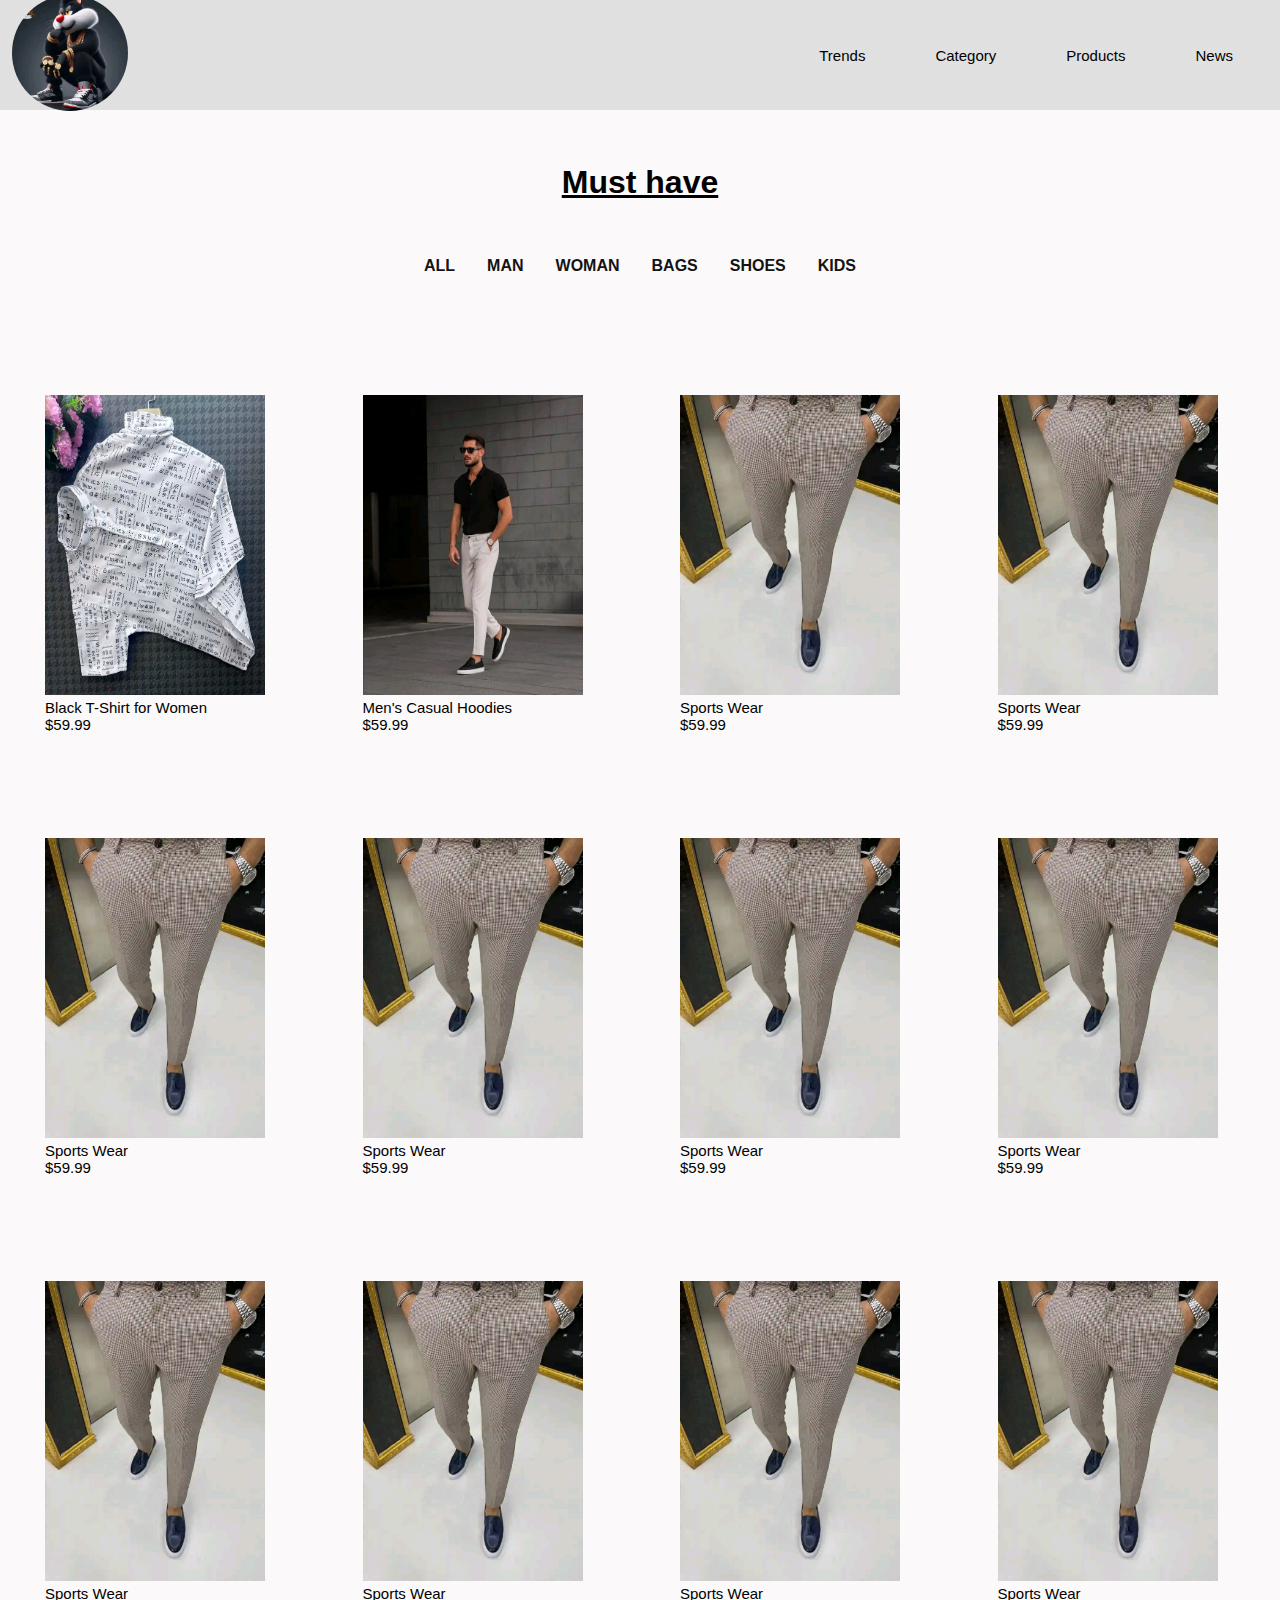
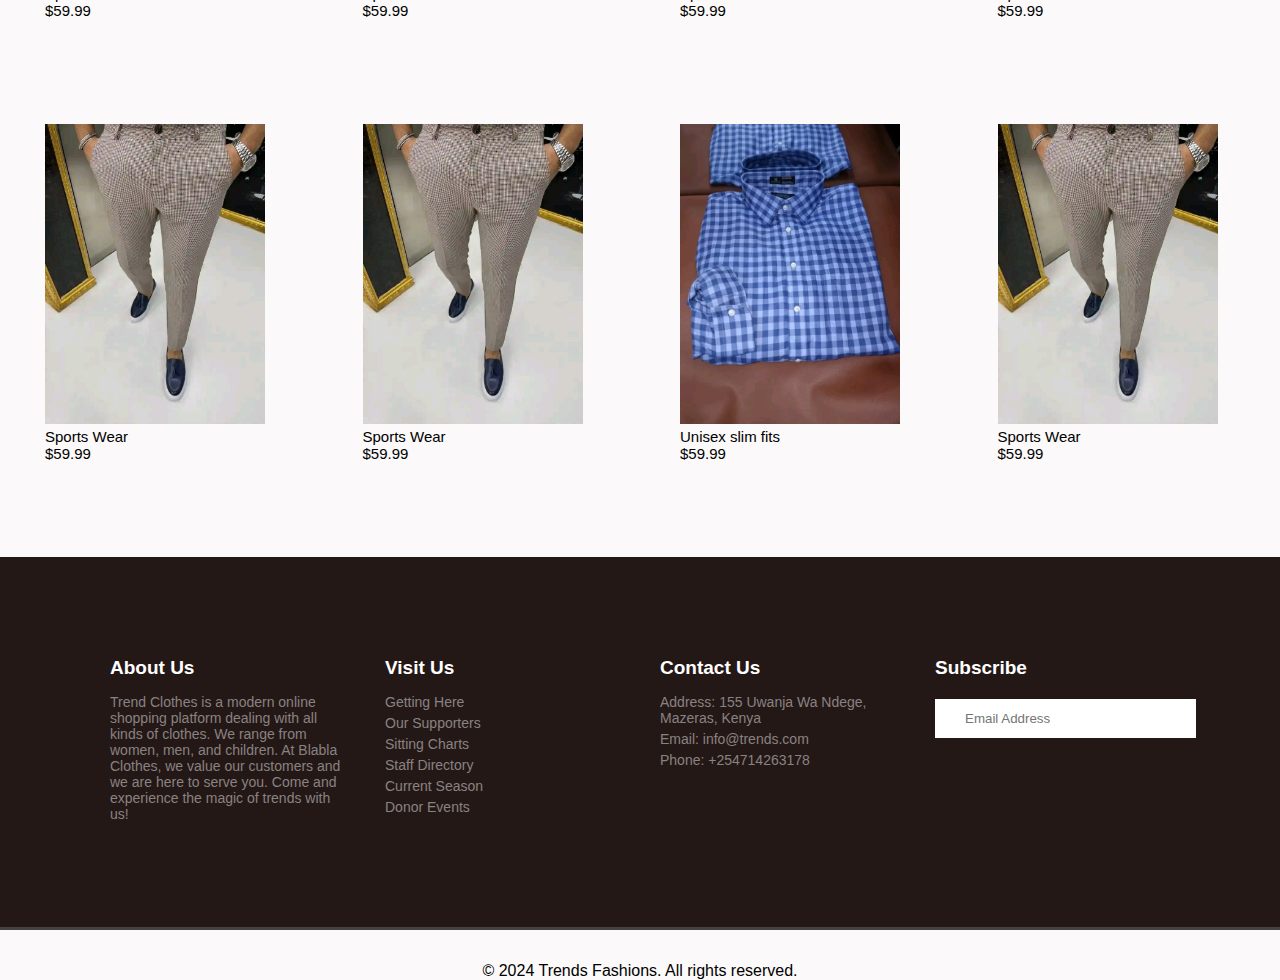
<file: code3.html>
<!DOCTYPE html>
<html lang="en">
<head>
    <meta charset="UTF-8">
    <meta name="viewport" content="width=device-width, initial-scale=1.0">
    <title> Products </title>
    <link rel="stylesheet" href="css/products.css">
    <link rel="stylesheet" href="https://cdnjs.cloudflare.com/ajax/libs/font-awesome/6.5.2/css/all.min.css" integrity="sha512-SnH5WK+bZxgPHs44uWIX+LLJAJ9/2PkPKZ5QiAj6Ta86w+fsb2TkcmfRyVX3pBnMFcV7oQPJkl9QevSCWr3W6A==" crossorigin="anonymous" referrerpolicy="no-referrer" />
    <style>
      @import url('https://fonts.googleapis.com/css2?family=Poppins:wght@300;400;500&display=swap');
        *{
            margin: 0;
            padding: 0;
            box-sizing: border-box;
            text-decoration: none;
            list-style: none;
        }
        body {
          font-family:'Lucida Sans', 'Lucida Sans Regular', sans-serif;
          background: transparent;
        }
        html{
            background: #fbf9f9;
            font-family: 'poppins', sans-serif;
        }
        img{
            width: 15%;
            height: 15%;
        }
        header{
          padding-bottom: 100px;
        }
        .nav-container{
            width: 100%;
            height: 110px;
            background: linear-gradient(35deg, rgba(0, 0, 0, 0.1), rgba(0,0,0,.1));
            display: flex;
            align-items: center;
            justify-content: space-between;
            padding: 0 12px;
            z-index: 1;
            position: absolute;
        }
        .nav-container .logo{
            width: 800px;
        }
        .nav-container .logo img{
            border-radius: 100%;
        }
        .hamburger{
            display: none;
            cursor: pointer;
            flex-direction: column;
        }
        .hamburger .line {
            width: 25px;
            height: 3px;
            background: black;
            margin: 4px 0;
        }
        .navbar ul{
            display: flex;
        }
        .navbar ul li a{
            display: block;
            color: black;
            font-size: 15px;
            padding: 10px 25px;
            border-radius: 25px;
            transition: .5s;
            margin: 0 10px;
        }
        .navbar ul li a:hover{
            color: black;
            background: white;
        }
.section_title {
    padding-bottom: .5rem;
    margin-bottom: 3rem;
    text-align: center;
    font-size: 2rem;
    font-weight: 600;
    color: black;
    position: relative;
    padding-top: 4rem;
    text-decoration: underline;
}
/*musthave*/
.musthave_nav {
    display: flex;
    align-items: center;
    justify-content: center;
    gap: 2rem;
    flex-wrap: wrap;
    margin-bottom: 5rem;
}
.musthave_nav a {
    font-size: 1rem;
    font-weight: 600;
    color: rgb(20, 19, 19);
    transition: 0.3s;
}
.musthave_nav a:hover{
    color: grey;
}
        .child {
            margin: 30px auto;
            display: flex;
            align-items: center;
            flex-wrap: wrap;
            justify-content: space-around;
            padding: 0 5px;
        }
        .childprods {
          flex-basis: 25%;
          padding: 40px;
          min-width: 200px;
          margin-bottom: 25px;
          transition: transform 0.5s;
        }
        .childprods img {
          width: 220px;
          height: 300px;
        }
        .childprods p {
          font-size: 15px;
          text-align: left;
        }
        .rating .fa {
          color: #5fa387;
        }
        .childprods:hover {
          cursor: pointer;
          transform: translateY(-5px);
        }
        .belowfooter {
          text-align: center;
          border-top: 3px solid rgb(66, 66, 66);
          padding-top: 2em;
        }
        .footerChild1, .footerChild2 {
          min-width: 250px;
          margin-bottom: 20px;
        }
        .footerChild1 {
          flex: 1;
          text-align: center;
        }
        .footerChild1 img {
          width: 180px;
          margin-bottom: 20px;
        }
        .footerChild2 {
          flex-basis: 12%;
        }
        .footerChild2 img {
          width: 250px;
        }
        .footerChild2 p {
          align-items: right;
          font-size: 14px;
        }
        .page-btn {
          margin-bottom: 35px;
          text-align: center;
        }
        .page-btn span {
          display: inline-block;
          background-color: rgb(83, 134, 103);
          margin-left: 10px;
          width: 40px;
          height: 40px;
          text-align: center;
          line-height: 40px;
          cursor: pointer;
          border-radius: 5px;
        }
        .page-btn span:hover {
          background-color: #333;
          border: 1px solid grey;
        }
        @media only screen and (max-width: 670px) {
          .child {
              text-align: center;
          }
        }
        .footer {
          padding: 80px 90px;
          background: #241816;
          margin-top: 30px;
          color: white;
        }
        .footer-box {
          display: flex;
          justify-content: space-between;
          flex-wrap: wrap;
        }
        .footer-i {
          flex: 1;
          margin: 20px;
          min-width: 200px; /* Ensures the items don't get too narrow on small screens */
        }
        .footer-i h4 {
          margin-bottom: 15px;
          font-size: 19px;
        }
        .footer-i p {
          margin-bottom: 5px;
          font-size: 14px;
          color: rgb(137, 130, 130);
        }
        /* Remove the relative positioning for f3 and f4 to align them properly */
        .footer-i.f3, .footer-i.f4 {
          position: static;
        }
        .footer-i.f4 p {
          width: 100%; /* Make sure the width is appropriate for responsiveness */
          line-height: 22px;
        }
        .subscribe-form {
          display: flex;
          margin-top: 20px;
        }
        .subscribe-form input {
          flex: 1;
          padding: 12px 30px;
          border: none;
          outline: none;
        }
        .subscribe-form button {
          padding: 12px;
          background: white;
          border: none;
          cursor: pointer;
          display: flex;
          align-items: center;
          justify-content: center;
        }
        .footer-i.f4 .social-media {
          margin-top: 30px;
          display: flex;
          gap: 10px; /* Adds space between icons */
        }
        .footer-i.f4 .social-media a {
          display: flex;
          align-items: center;
          justify-content: center;
          text-decoration: none; /* Remove the underline from links */
        }
        .footer-i.f4 .social-media a i {
          color: white;
          font-size: 19px;
          border-radius: 50%;
          transition: all .3s ease-in-out;
          padding: 13px;
        }
        .footer-i.f4 .social-media a i:hover {
          background: white;
          color: black;
        }
        /* Media Queries */
        @media (max-width: 1024px) {
            .nav-container .logo {
                width: 600px;
            }
            .childprods {
                flex-basis: 30%;
                padding: 30px;
            }
        }
        @media (max-width: 835px) {
          .footer-box .footer-i.f3 {
              position: static;
          }
        }
        @media (max-width: 768px) {
            .nav-container .logo {
                width: 400px;
            }
            .childprods {
                flex-basis: 45%;
                padding: 20px;
            }
            .navbar ul {
                flex-direction: column;
                align-items: center;
            }
            .navbar ul li a {
                margin: 5px 0;
            }
            .hamburger {
                display: flex;
            }
            .navbar {
                display: none;
            }
            .hamburger.active + .navbar {
                display: flex;
            }
        }
        @media (max-width: 580px) {
          .footer-box .footer-i.f4 {
              margin: 20px;
          }
          .footer-box .footer-i.f4 p {
              width: 300px;
          }
          .subscribe-form input {
              width: 250px;
              padding: 12px 30px;
          }
        }
        @media (max-width: 480px) {
            .nav-container .logo {
                width: 300px;
            }
            .childprods {
                flex-basis: 100%;
                padding: 10px;
            }
            img {
                width: 100%;
                height: auto;
            }
        }
        @media (max-width: 440px) {
          body {
              text-align: center;
              padding: 0;
              margin: 0;
          }
          .footer-box {
              flex-direction: column;
              align-items: center;
          }
          .footer-i {
              margin: 10px 0;
          }
          .footer-box .footer-i.f4 p {
              width: 250px;
              margin: 0 auto;
          }
          .subscribe-form {
              flex-direction: column;
              align-items: center;
          }
          .subscribe-form input {
              width: 200px;
              padding: 10px 25px;
              margin: 10px 0;
          }
          .subscribe-form button {
              width: 50px;
              padding: 10px;
              margin: 10px 0;
          }
          .footer-i.f4 .social-media {
              justify-content: center;
          }
          .footer-i.f4 .social-media a {
              margin: 0 5px;
          }
          .footer-i.f4 .social-media a i {
              font-size: 17px;
              padding: 11px;
          }
        }
    </style>
</head>
<body>
  <header>
    <div class="nav-container">
      <div class="logo">
        <img src="Images/1700130079881.jpg" alt="logo">
      </div>
      <div class="hamburger">
        <div class="line"></div>
        <div class="line"></div>
        <div class="line"></div>
      </div>
      <nav class="navbar">
        <ul>
          <li><a href="#">Trends</a></li>
          <li><a href="#">Category</a></li>
          <li><a href="#">Products</a></li>
          <li><a href="#">News</a></li>
        </ul>
      </nav>
    </div>
  </header>
  <section class="section_container">
    <h2 class="section_title"> Must have</h2>
    <div class="musthave_nav">
        <a href="#">ALL</a>
        <a href="#">MAN</a>
        <a href="#">WOMAN</a>
        <a href="#">BAGS</a>
        <a href="#">SHOES</a>
        <a href="#">KIDS</a>
    </div>
  </section>

  <div class="child">
    <div class="childprods">
      <img src="Images/1685985496229.jpg" alt="product1">
      <p>Black T-Shirt for Women</p>
      <div class="rating">
        <i class="fa fa-star"></i>
        <i class="fa fa-star"></i>
        <i class="fa fa-star"></i>
        <i class="fa fa-star"></i>
        <i class="fa fa-star-half"></i>
      </div>
      <p>$59.99</p>
    </div>
    <div class="childprods">
      <img src="Images/1693676537804.jpg" alt="product2">
      <p>Men's Casual Hoodies</p>
      <div class="rating">
        <i class="fa fa-star"></i>
        <i class="fa fa-star"></i>
        <i class="fa fa-star"></i>
        <i class="fa fa-star"></i>
        <i class="fa fa-star-half"></i>
      </div>
      <p>$59.99</p>
    </div>
    <div class="childprods">
        <img src="Images/1710277243470.jpg" alt="product4">
        <p>Sports Wear</p>
        <div class="rating">
          <i class="fa fa-star"></i>
          <i class="fa fa-star"></i>
          <i class="fa fa-star"></i>
          <i class="fa fa-star"></i>
          <i class="fa fa-star"></i>
        </div>
        <p>$59.99</p>
      </div>
      <div class="childprods">
        <img src="Images/1710277243470.jpg" alt="product4">
        <p>Sports Wear</p>
        <div class="rating">
          <i class="fa fa-star"></i>
          <i class="fa fa-star"></i>
          <i class="fa fa-star"></i>
          <i class="fa fa-star"></i>
          <i class="fa fa-star"></i>
        </div>
        <p>$59.99</p>
      </div>
      <div class="childprods">
        <img src="Images/1710277243470.jpg" alt="product4">
        <p>Sports Wear</p>
        <div class="rating">
          <i class="fa fa-star"></i>
          <i class="fa fa-star"></i>
          <i class="fa fa-star"></i>
          <i class="fa fa-star"></i>
          <i class="fa fa-star"></i>
        </div>
        <p>$59.99</p>
      </div>
      <div class="childprods">
        <img src="Images/1710277243470.jpg" alt="product4">
        <p>Sports Wear</p>
        <div class="rating">
          <i class="fa fa-star"></i>
          <i class="fa fa-star"></i>
          <i class="fa fa-star"></i>
          <i class="fa fa-star"></i>
          <i class="fa fa-star"></i>
        </div>
        <p>$59.99</p>
      </div>
      <div class="childprods">
        <img src="Images/1710277243470.jpg" alt="product4">
        <p>Sports Wear</p>
        <div class="rating">
          <i class="fa fa-star"></i>
          <i class="fa fa-star"></i>
          <i class="fa fa-star"></i>
          <i class="fa fa-star"></i>
          <i class="fa fa-star"></i>
        </div>
        <p>$59.99</p>
      </div>
      <div class="childprods">
        <img src="Images/1710277243470.jpg" alt="product4">
        <p>Sports Wear</p>
        <div class="rating">
          <i class="fa fa-star"></i>
          <i class="fa fa-star"></i>
          <i class="fa fa-star"></i>
          <i class="fa fa-star"></i>
          <i class="fa fa-star"></i>
        </div>
        <p>$59.99</p>
      </div>
      <div class="childprods">
        <img src="Images/1710277243470.jpg" alt="product4">
        <p>Sports Wear</p>
        <div class="rating">
          <i class="fa fa-star"></i>
          <i class="fa fa-star"></i>
          <i class="fa fa-star"></i>
          <i class="fa fa-star"></i>
          <i class="fa fa-star"></i>
        </div>
        <p>$59.99</p>
      </div>
      <div class="childprods">
        <img src="Images/1710277243470.jpg" alt="product4">
        <p>Sports Wear</p>
        <div class="rating">
          <i class="fa fa-star"></i>
          <i class="fa fa-star"></i>
          <i class="fa fa-star"></i>
          <i class="fa fa-star"></i>
          <i class="fa fa-star"></i>
        </div>
        <p>$59.99</p>
      </div>
      <div class="childprods">
        <img src="Images/1710277243470.jpg" alt="product4">
        <p>Sports Wear</p>
        <div class="rating">
          <i class="fa fa-star"></i>
          <i class="fa fa-star"></i>
          <i class="fa fa-star"></i>
          <i class="fa fa-star"></i>
          <i class="fa fa-star"></i>
        </div>
        <p>$59.99</p>
      </div>
      <div class="childprods">
        <img src="Images/1710277243470.jpg" alt="product4">
        <p>Sports Wear</p>
        <div class="rating">
          <i class="fa fa-star"></i>
          <i class="fa fa-star"></i>
          <i class="fa fa-star"></i>
          <i class="fa fa-star"></i>
          <i class="fa fa-star"></i>
        </div>
        <p>$59.99</p>
      </div>
      <div class="childprods">
        <img src="Images/1710277243470.jpg" alt="product4">
        <p>Sports Wear</p>
        <div class="rating">
          <i class="fa fa-star"></i>
          <i class="fa fa-star"></i>
          <i class="fa fa-star"></i>
          <i class="fa fa-star"></i>
          <i class="fa fa-star"></i>
        </div>
        <p>$59.99</p>
      </div>
      <div class="childprods">
        <img src="Images/1710277243470.jpg" alt="product4">
        <p>Sports Wear</p>
        <div class="rating">
          <i class="fa fa-star"></i>
          <i class="fa fa-star"></i>
          <i class="fa fa-star"></i>
          <i class="fa fa-star"></i>
          <i class="fa fa-star"></i>
        </div>
        <p>$59.99</p>
      </div>
    <div class="childprods">
      <img src="Images/1694075981937.jpg" alt="product3">
      <p>Unisex slim fits</p>
      <div class="rating">
        <i class="fa fa-star"></i>
        <i class="fa fa-star"></i>
        <i class="fa fa-star"></i>
        <i class="fa fa-star"></i>
        <i class="fa fa-star-half"></i>
      </div>
      <p>$59.99</p>
    </div>
    <div class="childprods">
      <img src="Images/1710277243470.jpg" alt="product4">
      <p>Sports Wear</p>
      <div class="rating">
        <i class="fa fa-star"></i>
        <i class="fa fa-star"></i>
        <i class="fa fa-star"></i>
        <i class="fa fa-star"></i>
        <i class="fa fa-star"></i>
      </div>
      <p>$59.99</p>
    </div>
  </div>

  <div class="footer">
    <div class="footer-box">
      <div class="footer-i f1">
        <h4>About Us</h4>
        <p>Trend Clothes is a modern online shopping platform dealing with all kinds of clothes. 
            We range from women, men, and children. At Blabla Clothes, 
            we value our customers and we are here to serve you. 
            Come and experience the magic of trends with us!</p>
      </div>
      <div class="footer-i f2">
        <h4>Visit Us</h4>
        <p>Getting Here</p>
        <p>Our Supporters</p>
        <p>Sitting Charts</p>
        <p>Staff Directory</p>
        <p>Current Season</p>
        <p>Donor Events</p>
      </div>
      <div class="footer-i f3">
        <h4>Contact Us</h4>
        <p>Address: 155 Uwanja Wa Ndege, Mazeras, Kenya</p>
        <p>Email: info@trends.com</p>
        <p>Phone: +254714263178</p>
      </div>
      <div class="footer-i f4">
        <h4>Subscribe</h4>
        <form class="subscribe-form">
          <input type="email" placeholder="Email Address">
          <button type="submit"><i class="fa fa-envelope"></i></button>
        </form>
        <div class="social-media">
          <a href="#"><i class="fa-brands fa-instagram"></i></a>
                <a href="#"><i class="fa-brands fa-youtube"></i></a>
                <a href="#"><i class="fa-brands fa-linkedin"></i></a>
                <a href="#"><i class="fa-brands fa-twitter"></i></a>
                <a href="#"><i class="fa-brands fa-facebook"></i></a>
        </div>
      </div>
    </div>
  </div>
  <div class="belowfooter">
    <p>&copy; 2024 Trends Fashions. All rights reserved.</p>
  </div>
  <script>
    document.querySelector('.hamburger').addEventListener('click', function() {
      this.classList.toggle('active');
      document.querySelector('.navbar').classList.toggle('active');
    });
  </script>

</body>
</html>
</file>
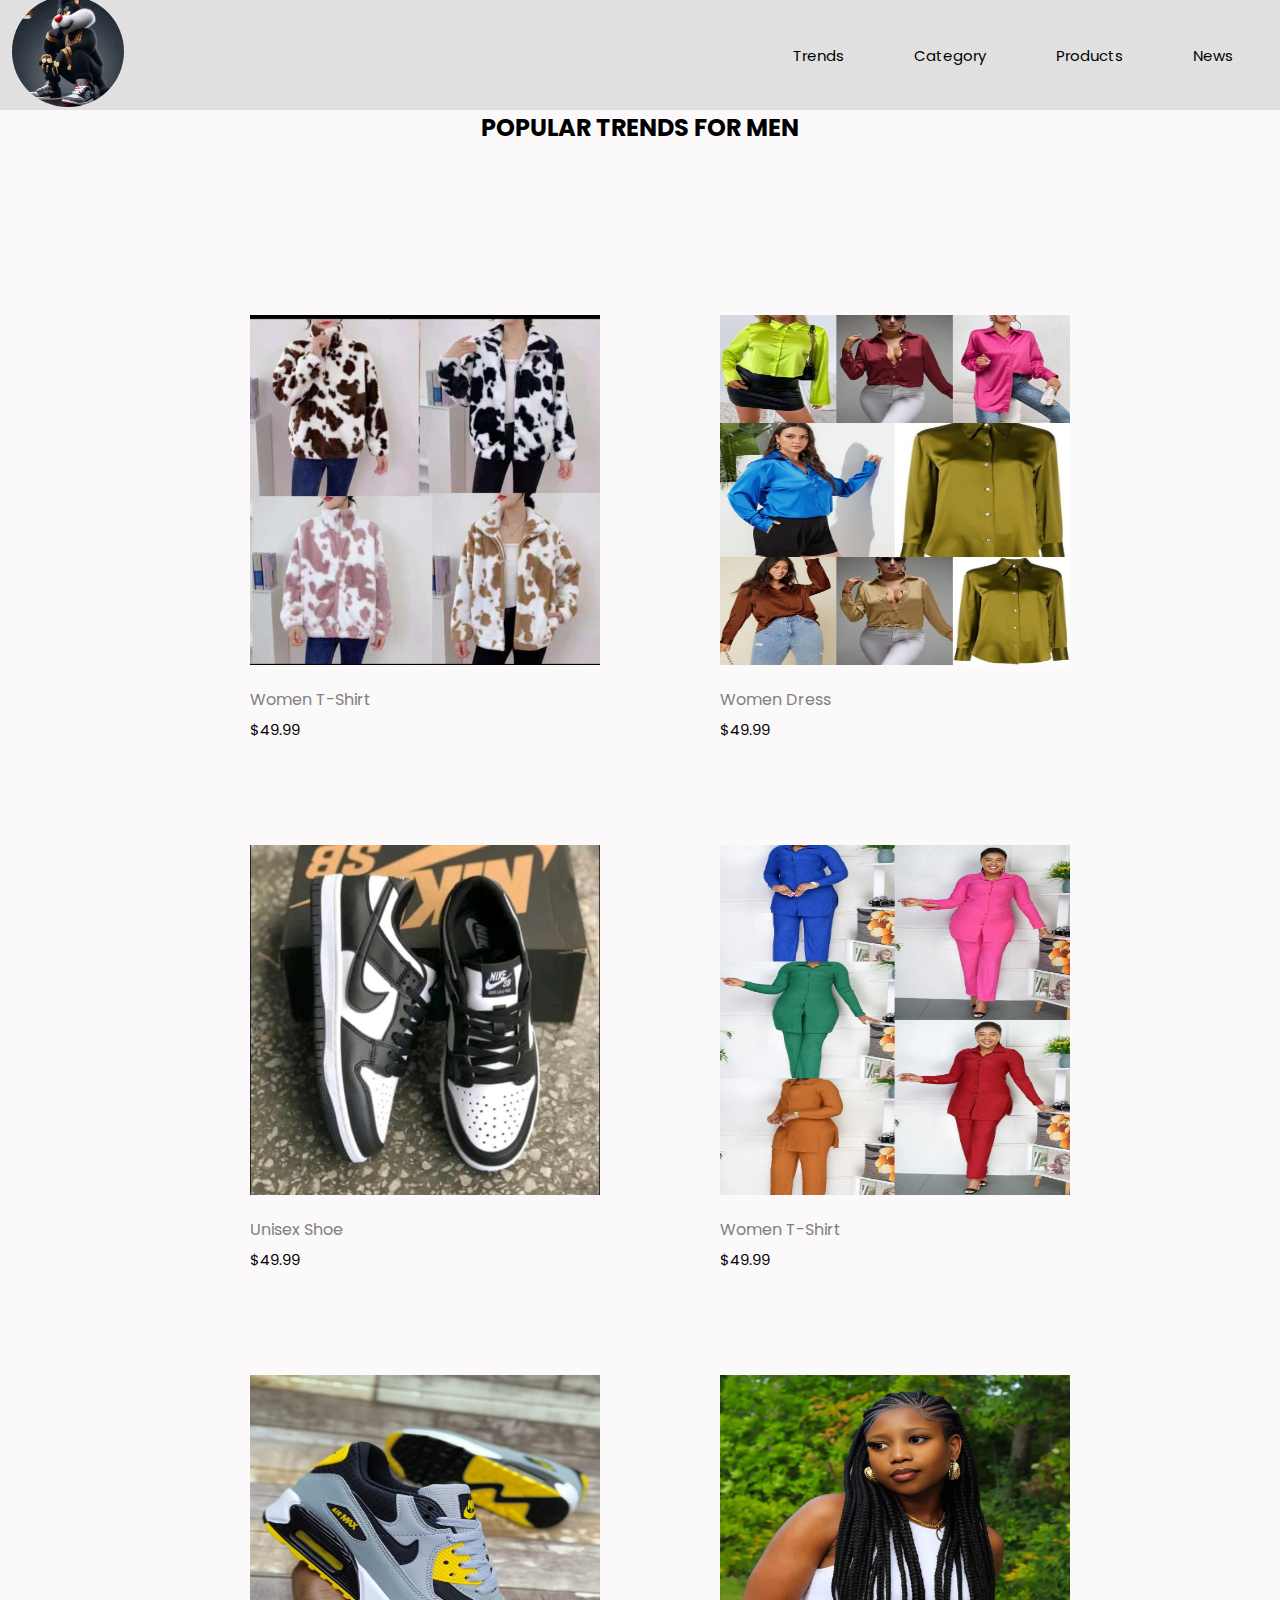
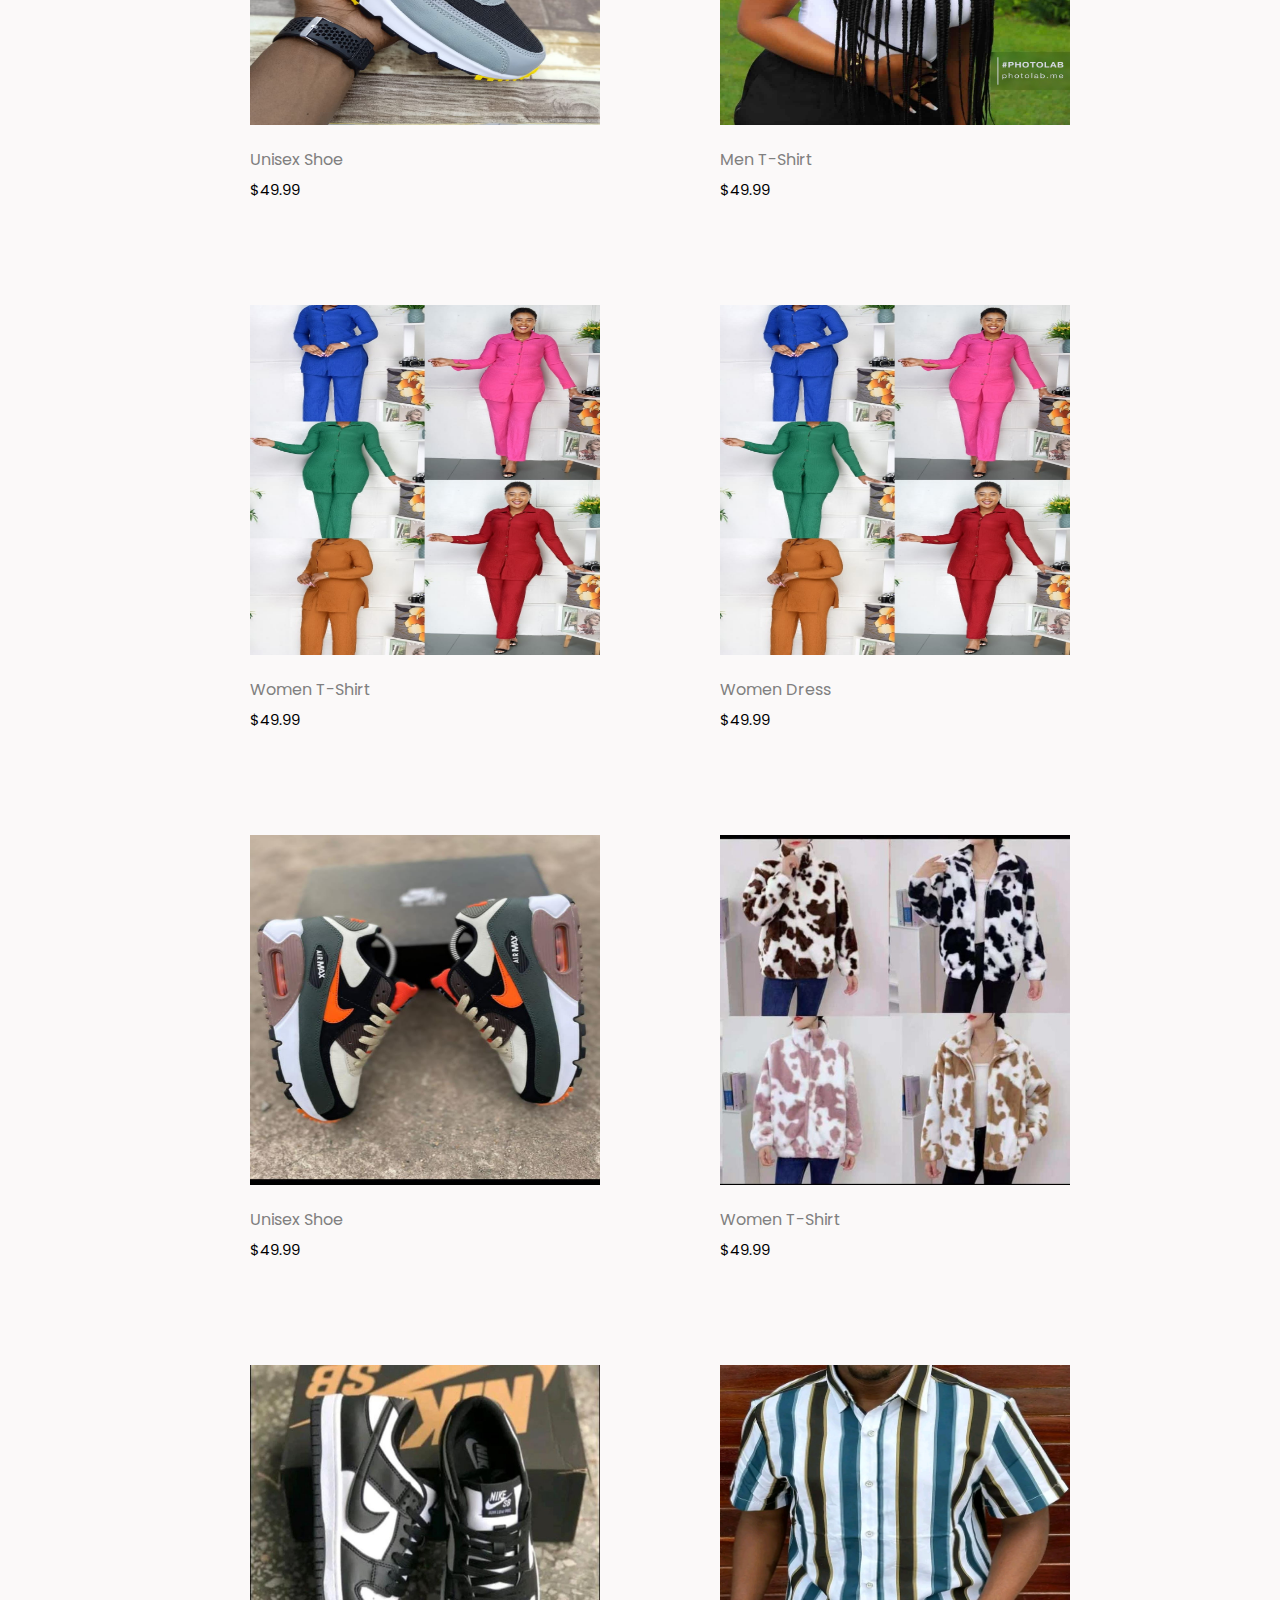
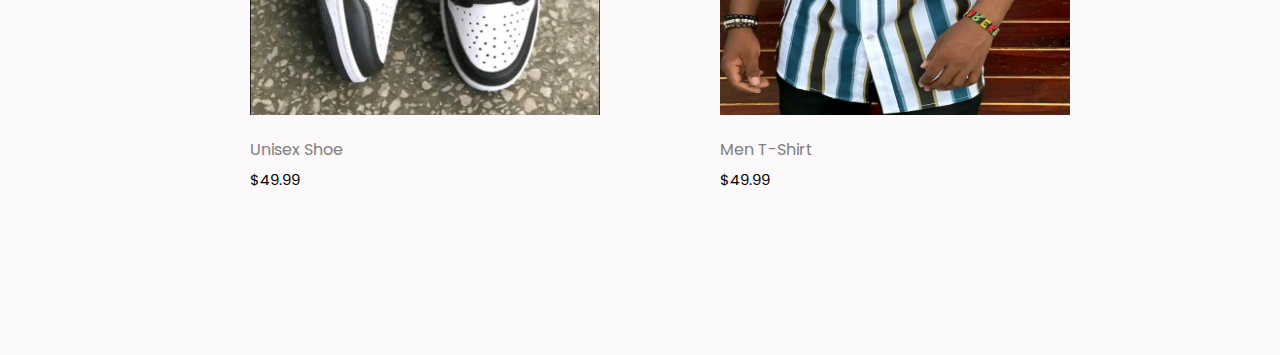
<file: example.html>
<!DOCTYPE html>
<html lang="en">
<head>
    <meta charset="UTF-8">
    <meta name="viewport" content="width=device-width, initial-scale=1.0">
   
     <title> CATEGORIES  </title>
    <link rel="stylesheet" href="index.css">
</head>
<body>
    <header>
        <div class="nav-container">
            <div class="logo">
                <a href="bq.html"> <img src="Images/1700130079881.jpg" alt=""></a>
    </div>
    <div class="hamburger">
        <div class="line"></div>
        <div class="line"></div>
        <div class="line"></div>
    </div>
        <nav class="navbar">
            <ul>
                <li><a href="index.html" class="Active"> Trends </a></li>
                <li><a href="category.html" class="Active"> Category </a></li>
                <li><a href="products.html" class="Active"> Products </a></li>
                <li><a href="#" class="Active"> News </a></li>
            </ul>
            </nav>
    </header>
    
    <div class="popular-products" id="products">
        <div class="popular-products-box">
            <div class="popular-products-title">
                <h2>  POPULAR TRENDS FOR MEN </h2>
            </div>
                <div class="popular-products-items">
                    <div class="popular-products-item">
                        <div class="popula-products-image">
                            <img src="Images/dress 3.jpg" alt="">
                        </div>


                        <div class="popular-products-body">
                            <h4> Women T-Shirt </h4>
                            <div class="price">
                                <label > $49.99</label>
                        </div>

                    </div>
                </div>


                <div class="popular-products-item">
                    <div class="popula-products-image">
                        <img src="Images/Dress 1.jpg" alt="">
                    </div>
                    <div class="popular-products-body">
                        <h4> Women Dress </h4>
                        <div class="price">
                            <label > $49.99</label>
                    </div>

                </div>

            </div>
            <div class="popular-products-item">
                <div class="popula-products-image">
                    <img src="Images/shoe 10.jpg" alt="">
                </div>
                <div class="popular-products-body">
                    <h4> Unisex Shoe </h4>
                    <div class="price">
                        <label > $49.99</label>
                    </div>
                </div>

            </div>
            <div class="popular-products-item">
                <div class="popula-products-image">
                    <img src="Images/dress 2.jpg" alt="">
                </div>
                <div class="popular-products-body">
                    <h4> Women T-Shirt </h4>
                    <div class="price">
                        <label > $49.99</label>
                </div>

            </div>

        </div>
        <div class="popular-products-item">
            <div class="popula-products-image">
                <img src="Images/shoe 5.jpg" alt="">
            </div>
            <div class="popular-products-body">
                <h4> Unisex Shoe </h4>
                <div class="price">
                    <label > $49.99</label>
            </div>

        </div>

    </div>
    <div class="popular-products-item">
        <div class="popula-products-image">
            <img src="Images/Trend 3.jpg" alt="">
        </div>
        <div class="popular-products-body">
            <h4> Men T-Shirt </h4>
            <div class="price">
                <label > $49.99</label>
        </div>

    </div>

</div>

</div>
</div>
<div class="popular-products-items">
    <div class="popular-products-item">
        <div class="popula-products-image">
            <img src="Images/dress 2.jpg" alt="">
        </div>


        <div class="popular-products-body">
            <h4> Women T-Shirt </h4>
            <div class="price">
                <label > $49.99</label>
        </div>

    </div>
</div>


<div class="popular-products-item">
    <div class="popula-products-image">
        <img src="Images/dress 2.jpg" alt="">
    </div>
    <div class="popular-products-body">
        <h4> Women Dress </h4>
        <div class="price">
            <label > $49.99</label>
    </div>

</div>

</div>
<div class="popular-products-item">
<div class="popula-products-image">
    <img src="Images/shoe 9.jpg" alt="">
</div>
<div class="popular-products-body">
    <h4> Unisex Shoe </h4>
    <div class="price">
        <label > $49.99</label>
    </div>
</div>

</div>
<div class="popular-products-item">
<div class="popula-products-image">
    <img src="Images/dress 3.jpg" alt="">
</div>
<div class="popular-products-body">
    <h4> Women T-Shirt </h4>
    <div class="price">
        <label > $49.99</label>
</div>

</div>

</div>
<div class="popular-products-item">
<div class="popula-products-image">
<img src="Images/shoe 10.jpg" alt="">
</div>
<div class="popular-products-body">
<h4> Unisex Shoe </h4>
<div class="price">
    <label > $49.99</label>
</div>

</div>

</div>
<div class="popular-products-item">
<div class="popula-products-image">
<img src="Images/T1.jpg" alt="">
</div>
<div class="popular-products-body">
<h4> Men T-Shirt </h4>
<div class="price">
<label > $49.99</label>
</div>

</div>

</body>
</html>
</file>
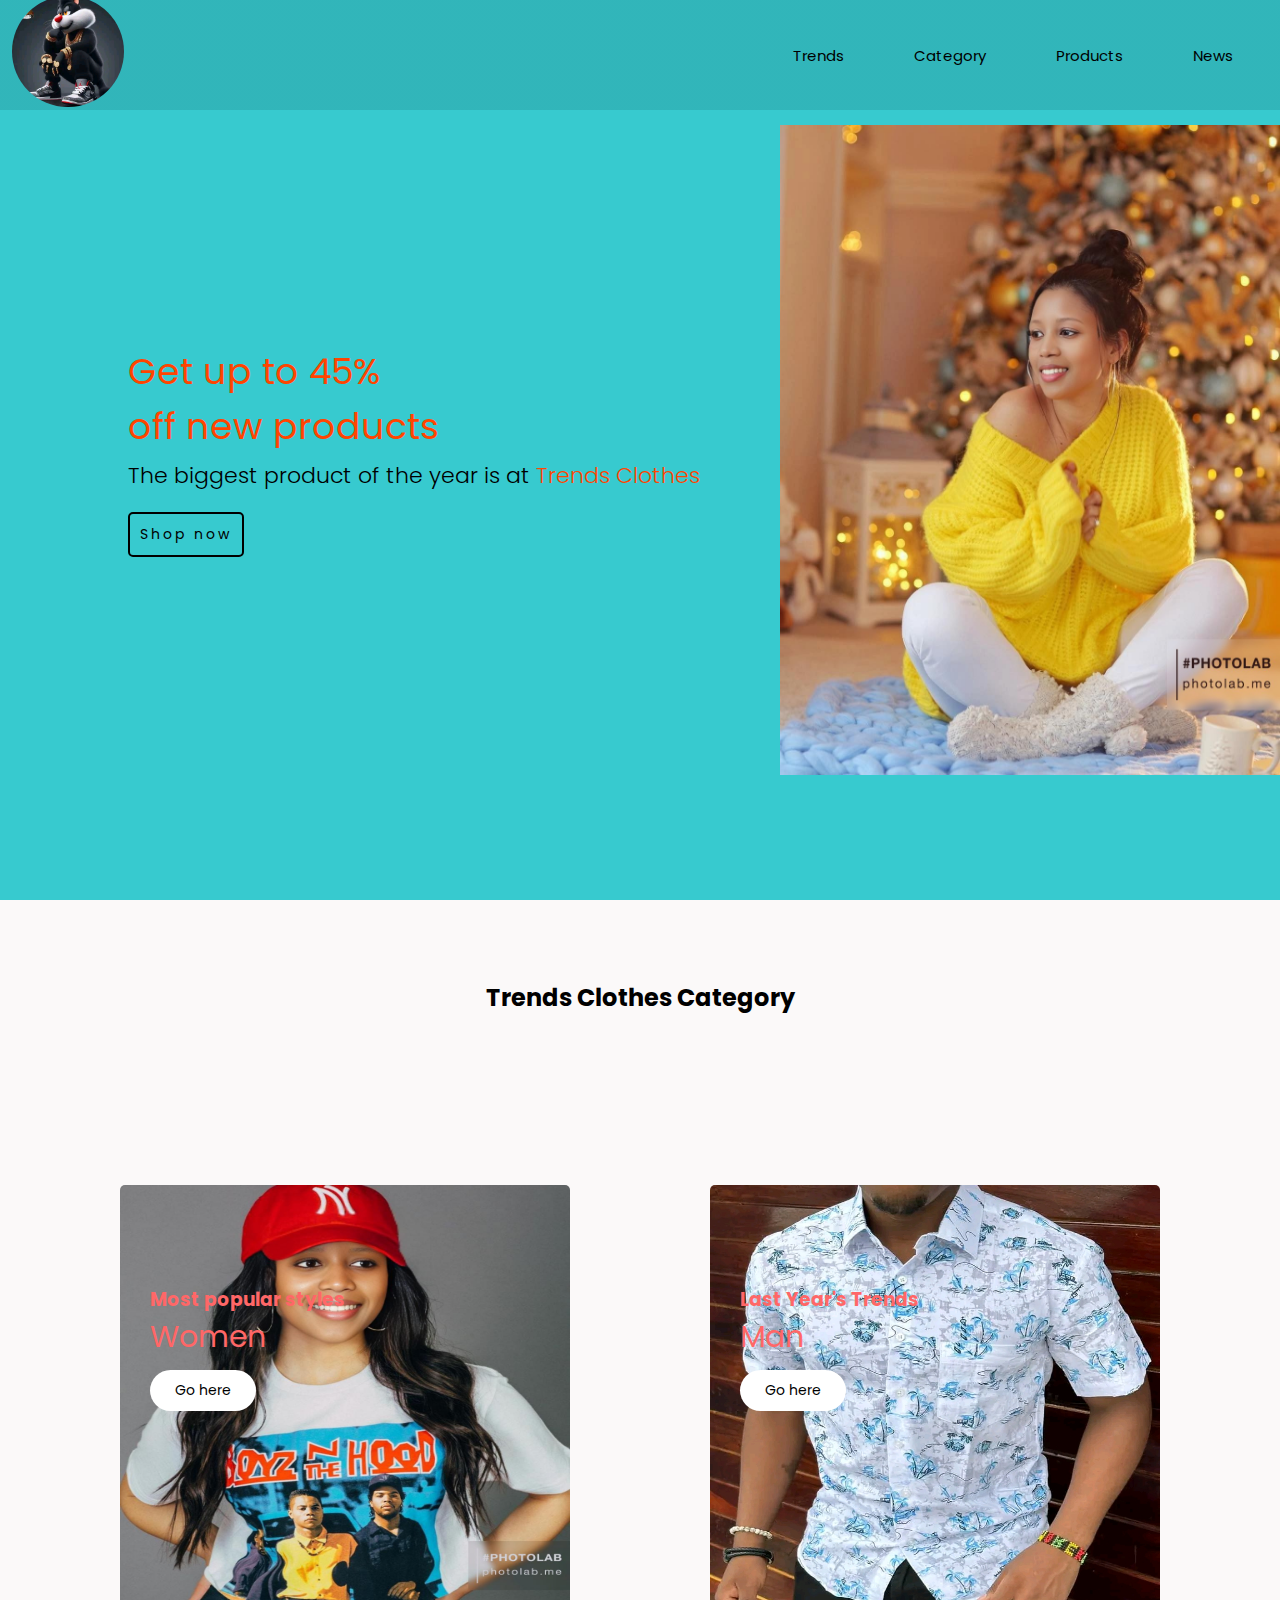
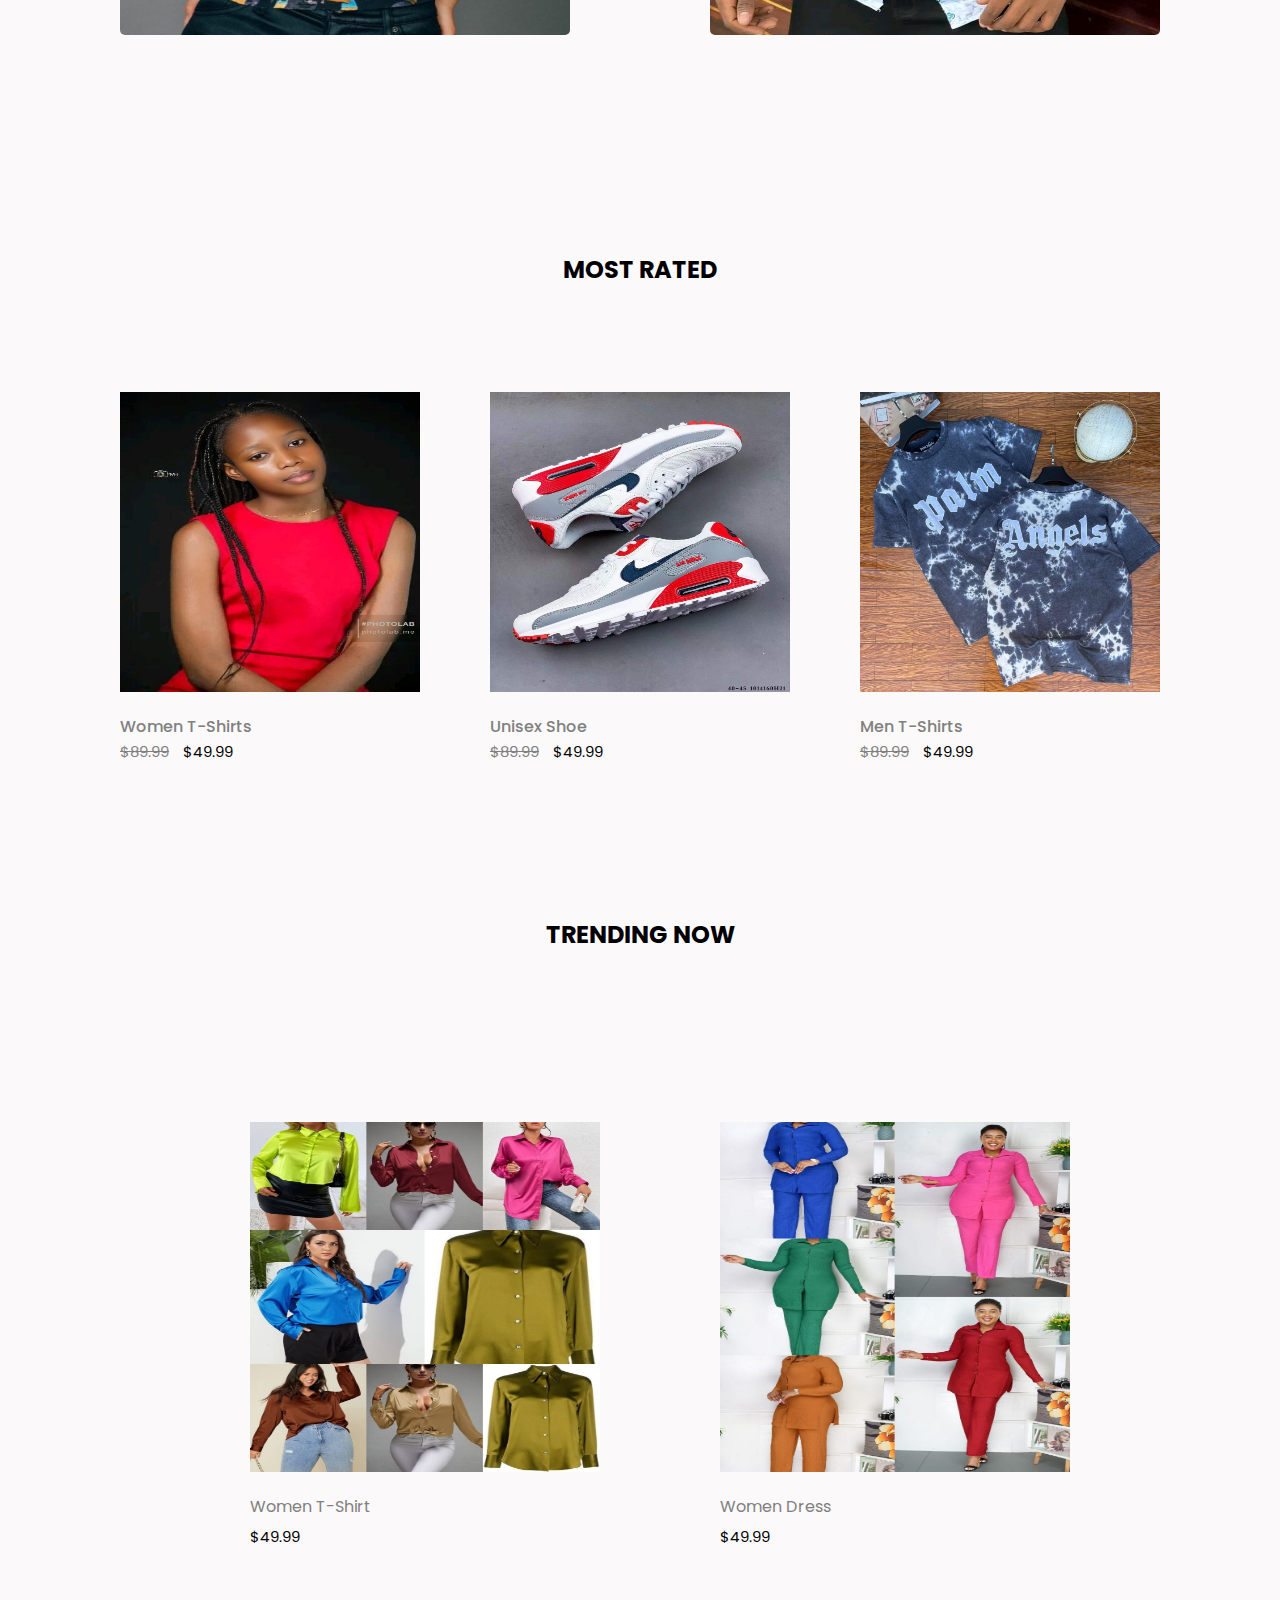
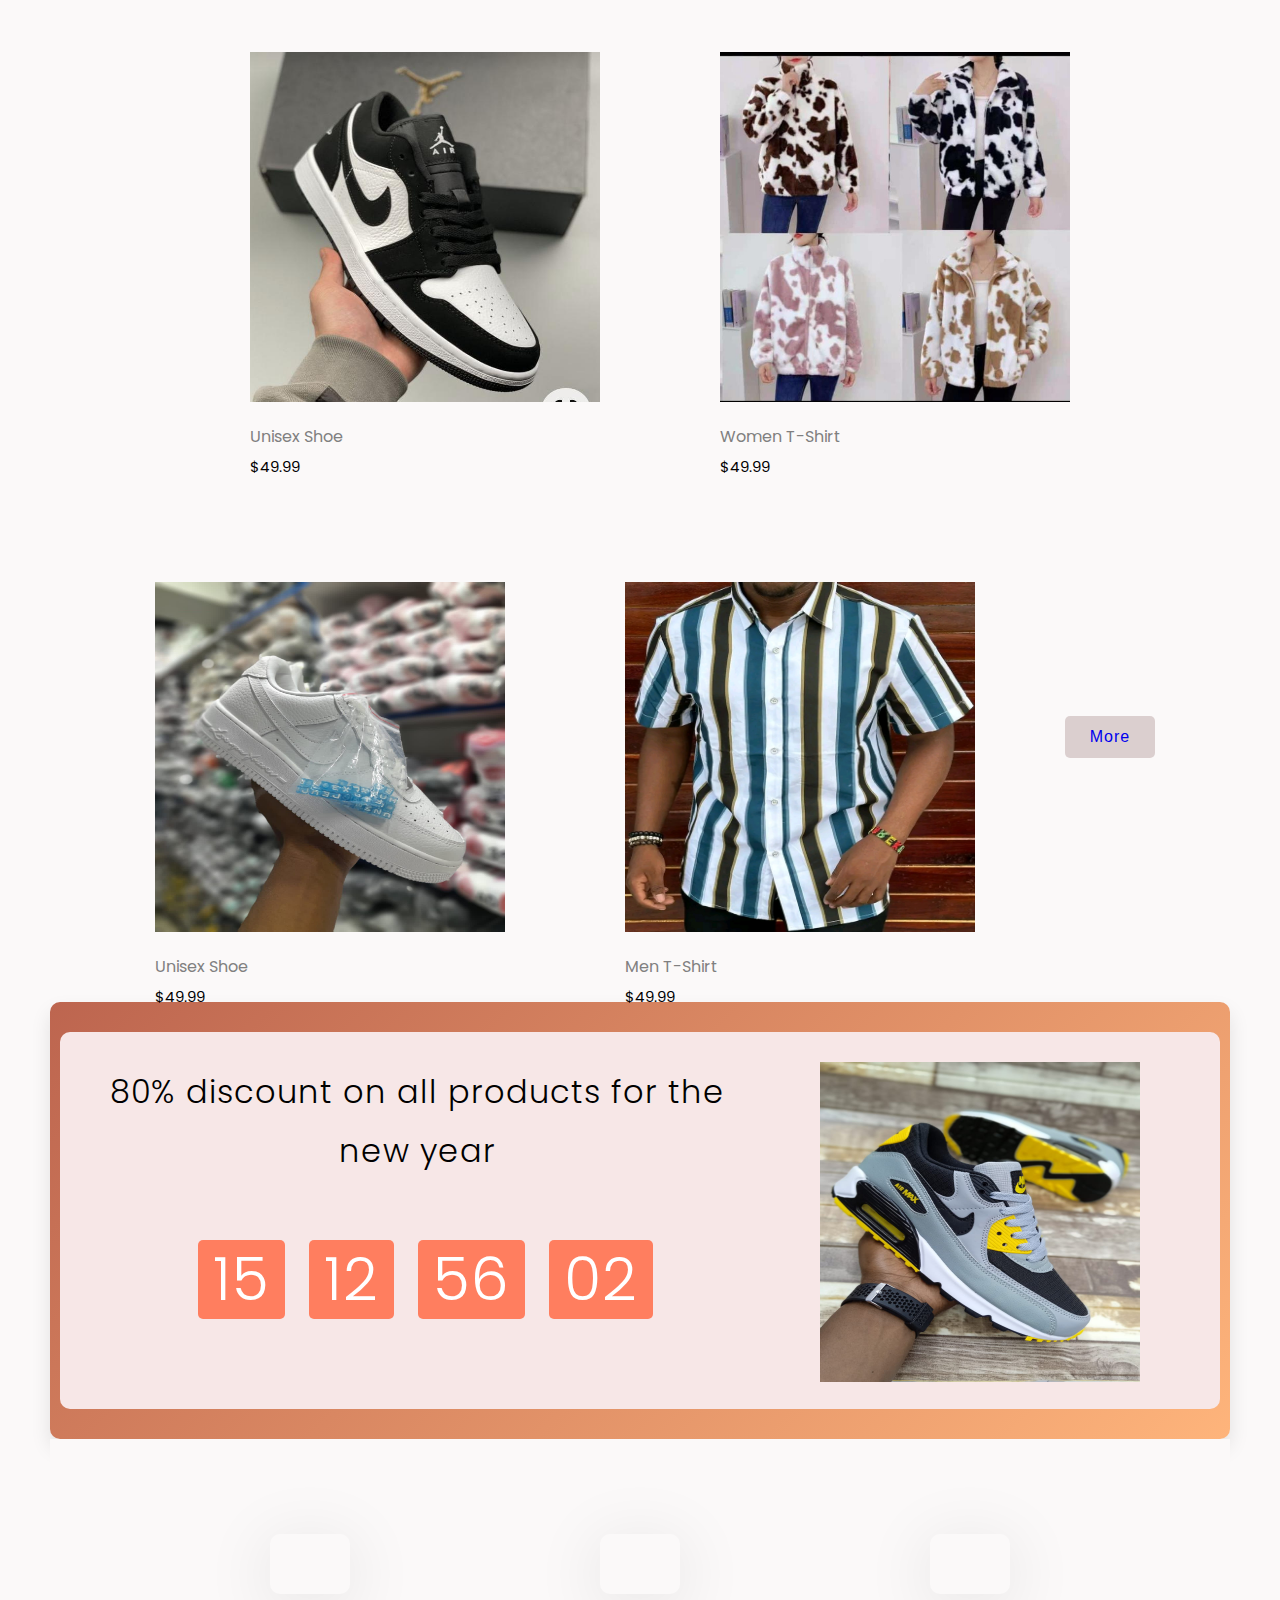
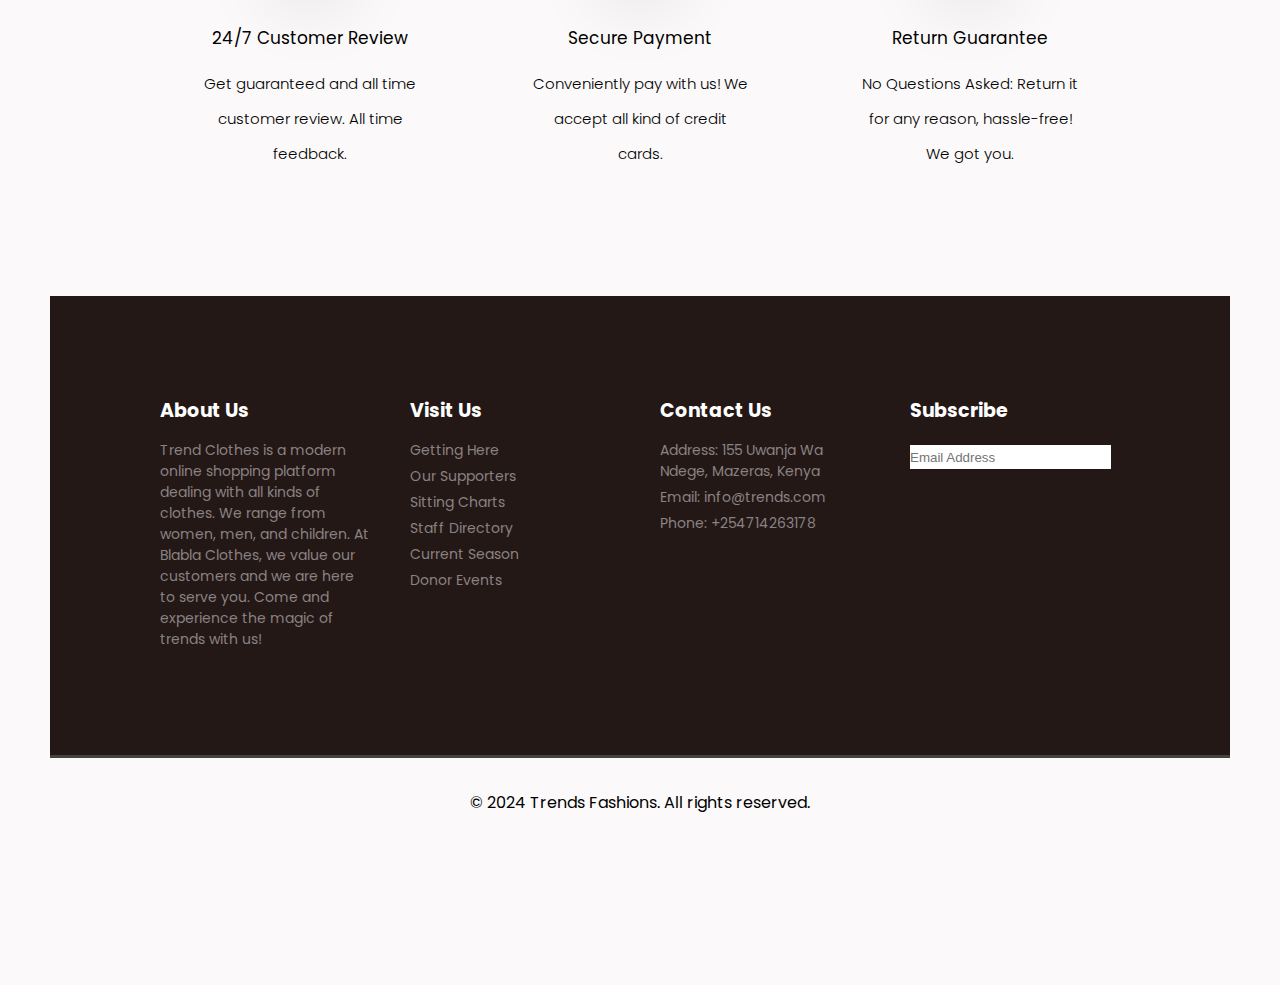
<file: home.html>
<!DOCTYPE html>
<html lang="en">
<head>
    <meta charset="UTF-8">
    <meta name="viewport" content="width=device-width, initial-scale=1.0">
    <title> Home </title>
    <link rel="stylesheet" href="home.css">
    <link rel="stylesheet" href="https://cdnjs.cloudflare.com/ajax/libs/font-awesome/6.5.2/css/all.min.css" integrity="sha512-SnH5WK+bZxgPHs44uWIX+LLJAJ9/2PkPKZ5QiAj6Ta86w+fsb2TkcmfRyVX3pBnMFcV7oQPJkl9QevSCWr3W6A==" crossorigin="anonymous" referrerpolicy="no-referrer" />
</head>
<body>
    <header>
        <div class="nav-container">
            <div class="logo">
                <a href="bq.html"> <img src="Images/1700130079881.jpg" alt="Trend Clothes Logo"></a>

    </div>
    <div class="hamburger">
        <div class="line"></div>
        <div class="line"></div>
        <div class="line"></div>
    </div>
    <nav class="navbar">
        <ul>
            <li><a href="home.html" aria-label="Trends"> Trends </a></li>
            <li><a href="code3.html" aria-label="Category"> Category </a></li>
            <li><a href="code2.html" aria-label="Products"> Products </a></li>
            <li><a href="#" aria-label="News"> News </a></li>
        </ul>
    </nav>
    
        </div>
    </header>
    <div class="content">
        <div class="content-box">
            <h2> Get up to 45% <br>off new products</h2>
            <label> The biggest product of the year is at <span>Trends Clothes</span></label><br>
            <a href="#"> Shop now <i class="fa-solid fa-arrow-right"></i></a>

        </div>
    </div>
    <div class="category" id="category">
        <div class="category-tittle">
            <h2> Trends Clothes Category</h2>
        </div>
        <div class="category-box">
            <div class=" box woman-box">
                <div class="box-content b2">
                    <h3> Most popular styles </h3>
                    <label> Women </label>
                    <a href="women.html"> Go here </a>
                </div>
                <img src="Images/Trend 4.jpg" alt="">
            </div>

           

            <div class=" box man-box">
                <div class="box-content">
                    <h3> Last Year's Trends </h3>
                    <label> Man </label>
                    <a href="men.html"> Go here </a>
                </div>
                <img src="Images/T4.jpg" alt="">
            </div>
        </div>
    </div>
    <div class="most-rated">
        <div class="most-rated-box">
            <div class="most-rated-tittle">
                <h2> MOST RATED </h2>
            </div>

            <div class="most-rated-items">
                <div class="most-rated-item">
                    <div class="most-rated-image">
                        <img src="Images/Trend 2.jpg" alt="">
                    </div>
                    <div class="most-rated-body">
                        <h4> Women T-Shirts </h4>
                        <div class="icons">
                            <i class="fa-solid fa-star"></i>
                            <i class="fa-solid fa-star"></i>
                            <i class="fa-solid fa-star"></i>
                            <i class="fa-solid fa-star"></i>
                            <i class="fa-solid fa-star"></i>
                        </div>
                        <div class="price">
                            <label class="sale">$89.99</label>
                            <label >$49.99</label>
                        </div>
                    </div>
                </div>

                <div class="most-rated-item">
                    <div class="most-rated-image">
                        <img src="Images/shoe 6.jpg" alt="">
                    </div>
                    <div class="most-rated-body">
                        <h4> Unisex Shoe </h4>
                        <div class="icons">
                            <i class="fa-solid fa-star"></i>
                            <i class="fa-solid fa-star"></i>
                            <i class="fa-solid fa-star"></i>
                            <i class="fa-solid fa-star"></i>
                            <i class="fa-solid fa-star"></i>
                        </div>
                        <div class="price">
                            <label class="sale">$89.99</label>
                            <label >$49.99</label>
                        </div>
                    </div>
                </div>


                <div class="most-rated-item">
                    <div class="most-rated-image">
                        <img src="Images/Palm.jpg" alt="">
                    </div>
                    <div class="most-rated-body">
                        <h4> Men T-Shirts </h4>
                        <div class="icons">
                            <i class="fa-solid fa-star"></i>
                            <i class="fa-solid fa-star"></i>
                            <i class="fa-solid fa-star"></i>
                            <i class="fa-solid fa-star"></i>
                            <i class="fa-solid fa-star"></i>
                        </div>
                        <div class="price">
                            <label class="sale">$89.99</label>
                            <label >$49.99</label>
                        </div>
                    </div>
                </div>
            </div>
        </div>
    </div>


    <div class="popular-products" id="products">
        <div class="popular-products-box">
            <div class="popular-products-title">
                <h2> TRENDING NOW</h2>
            </div>
                <div class="popular-products-items">
                    <div class="popular-products-item">
                        <div class="popula-products-image">
                            <img src="Images/Dress 1.jpg" alt="">
                        </div>


                        <div class="popular-products-body">
                            <h4> Women T-Shirt </h4>
                            <div class="price">
                                <label > $49.99</label>
                        </div>

                    </div>

                </div>


                <div class="popular-products-item">
                    <div class="popula-products-image">
                        <img src="Images/dress 2.jpg" alt="">
                    </div>
                    <div class="popular-products-body">
                        <h4> Women Dress </h4>
                        <div class="price">
                            <label > $49.99</label>
                    </div>

                </div>

            </div>
            <div class="popular-products-item">
                <div class="popula-products-image">
                    <img src="Images/shoe 2.jpg" alt="">
                </div>
                <div class="popular-products-body">
                    <h4> Unisex Shoe </h4>
                    <div class="price">
                        <label > $49.99</label>
                    </div>
                </div>

            </div>
            <div class="popular-products-item">
                <div class="popula-products-image">
                    <img src="Images/dress 3.jpg" alt="">
                </div>
                <div class="popular-products-body">
                    <h4> Women T-Shirt </h4>
                    <div class="price">
                        <label > $49.99</label>
                </div>

            </div>

        </div>
        <div class="popular-products-item">
            <div class="popula-products-image">
                <img src="Images/shoe 7.jpg" alt="">
            </div>
            <div class="popular-products-body">
                <h4> Unisex Shoe </h4>
                <div class="price">
                    <label > $49.99</label>
            </div>

        </div>

    </div>
    <div class="popular-products-item">
        <div class="popula-products-image">
            <img src="Images/T1.jpg" alt="">
        </div>
        <div class="popular-products-body">
            <h4> Men T-Shirt </h4>
            <div class="price">
                <label > $49.99</label>
        </div>

    </div>

</div>

            <div class="popular-products-btn">
                <button><a href="Popular Products.html" blank> More </a></button>
            </div>
        </div>
    </div>
    <div class="discount-news" id="news">
        <div class="discount-news-box">
            <div class="discount-news-content">
                <p> 80% discount on all products for the <br> new year</p>
                <div class="time">
                    <label> 15 <span>:</span></label> <!--Day-->
                    <label> 12 <span>:</span></label> <!--Hour-->
                    <label> 56 <span>:</span></label> <!--Minute-->
                    <label> 02 </label>               <!--Second-->
                </div>
            </div>
            <div class="discount-news-image">
                <img src="Images/shoe 5.jpg" alt="">
            </div>
        </div>
    </div>
    
    <div class="our-services">
        <div class="our-sevices-box">
            <div class="our-sevices-item">
                <div class="our-services-icon">
                    <i class='fa-regular fa-user'></i>
                </div>
                <div class="our-services-body">
                    <h3>24/7 Customer Review</h3>
                    <label> Get guaranteed and all time customer review. All time feedback.
                         

                    </label>
                </div>
            </div>

            <div class="our-sevices-item">
                <div class="our-services-icon">
                    <i class="fa-regular fa-credit-card"></i>
                </div>
                <div class="our-services-body">
                    <h3>Secure Payment</h3>
                    <label> Conveniently pay with us! We accept all kind of credit cards. </label>
                </div>
            </div>

            <div class="our-sevices-item">
                <div class="our-services-icon">
                    <i class="fa-solid fa-dollar-sign"></i>
                </div>
                <div class="our-services-body">
                    <h3>Return Guarantee</h3>
                    <label> No Questions Asked: Return it for any reason, hassle-free! We got you.</label>
                </div>
            </div>
        </div>
    </div>
    
    <div class="footer">
        <div class="footer-box">
          <div class="footer-i f1">
            <h4>About Us</h4>
            <p>Trend Clothes is a modern online shopping platform dealing with all kinds of clothes. 
                We range from women, men, and children. At Blabla Clothes, 
                we value our customers and we are here to serve you. 
                Come and experience the magic of trends with us!</p>
          </div>
          <div class="footer-i f2">
            <h4>Visit Us</h4>
            <p>Getting Here</p>
            <p>Our Supporters</p>
            <p>Sitting Charts</p>
            <p>Staff Directory</p>
            <p>Current Season</p>
            <p>Donor Events</p>
          </div>
          <div class="footer-i f3">
            <h4>Contact Us</h4>
            <p>Address: 155 Uwanja Wa Ndege, Mazeras, Kenya</p>
            <p>Email: info@trends.com</p>
            <p>Phone: +254714263178</p>
          </div>
          <div class="footer-i f4">
            <h4>Subscribe</h4>
            <form class="subscribe-form">
              <input type="email" placeholder="Email Address">
              <button type="submit"><i class="fa fa-envelope"></i></button>
            </form>
            <div class="social-media">
                <a href="#"><i class="fa-brands fa-instagram"></i></a>
                <a href="#"><i class="fa-brands fa-youtube"></i></a>
                <a href="#"><i class="fa-brands fa-linkedin"></i></a>
                <a href="#"><i class="fa-brands fa-twitter"></i></a>
                <a href="#"><i class="fa-brands fa-facebook"></i></a>
            </div>
            </div>
        </div>
    </div>
    <div class="belowfooter">
        <p>&copy; 2024 Trends Fashions. All rights reserved.</p>
      </div>
    <script src="bq.js"></script>
</body>
</html>
</file>
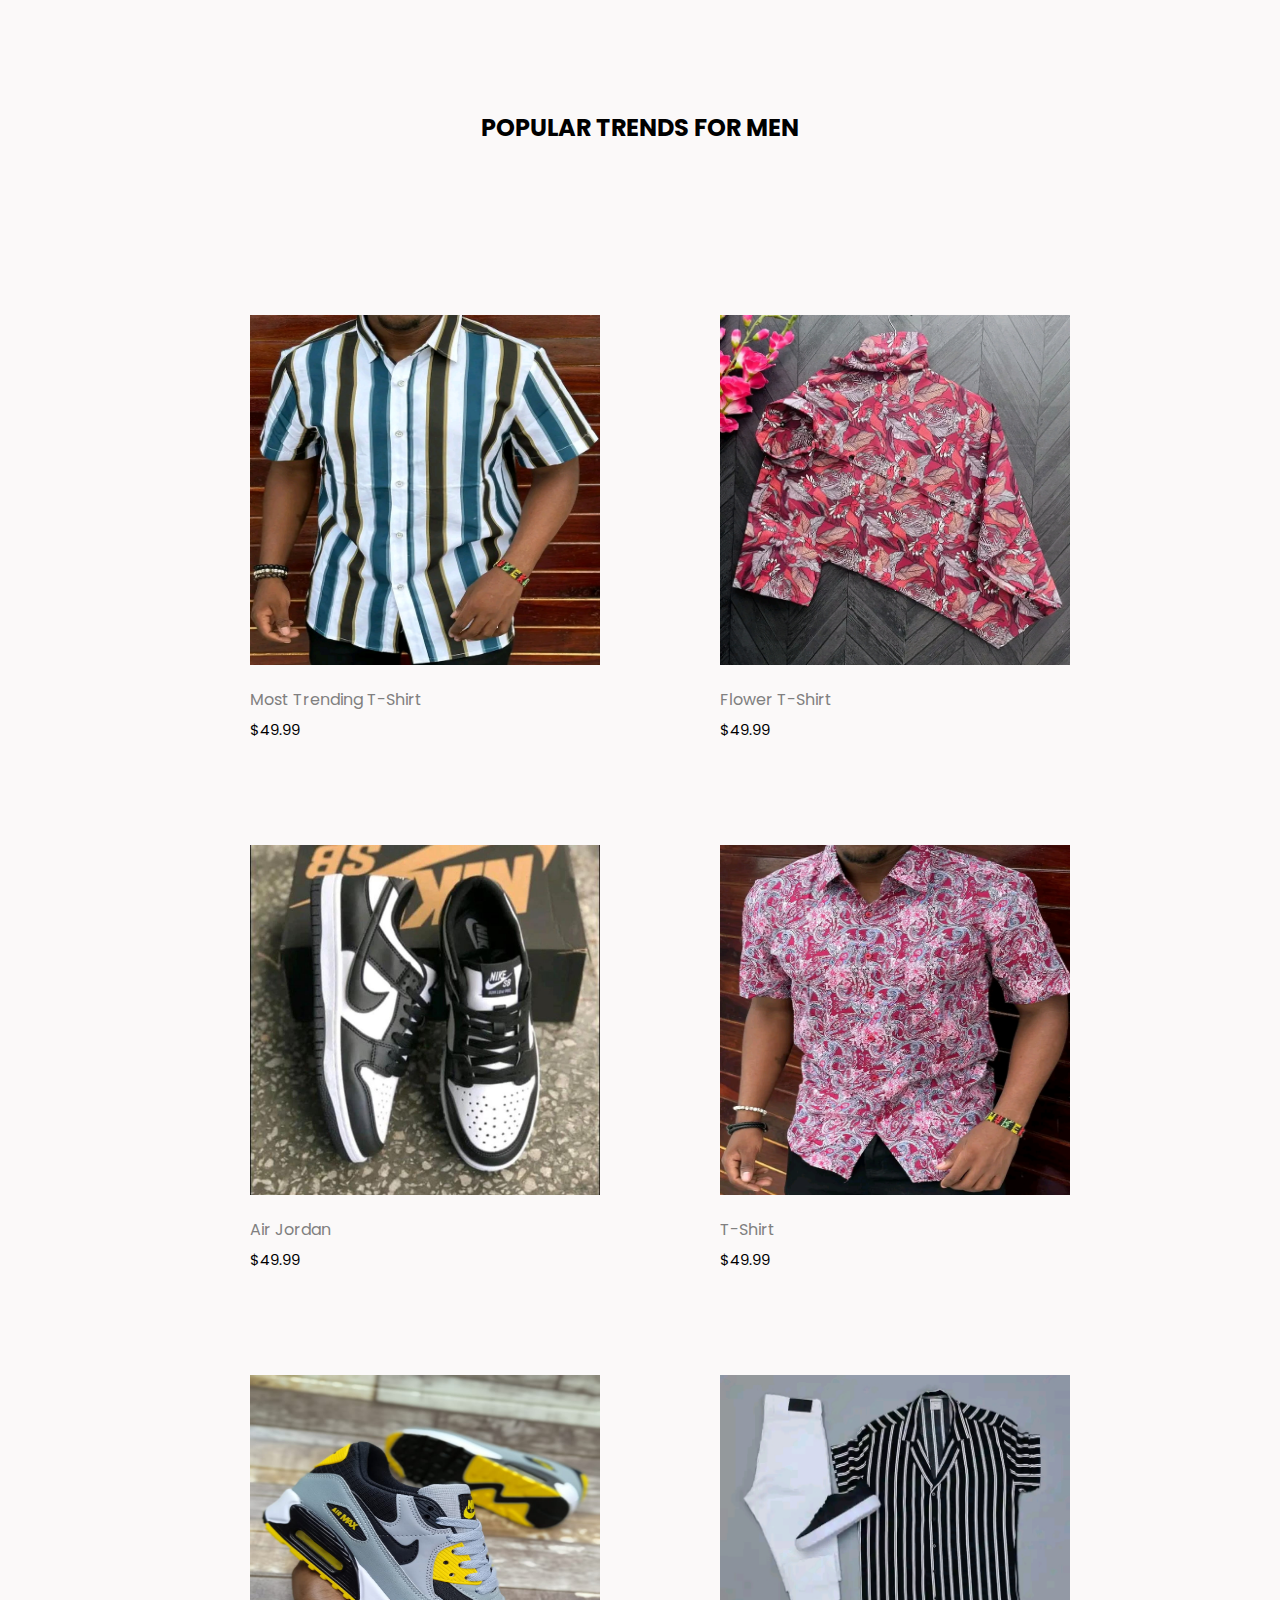
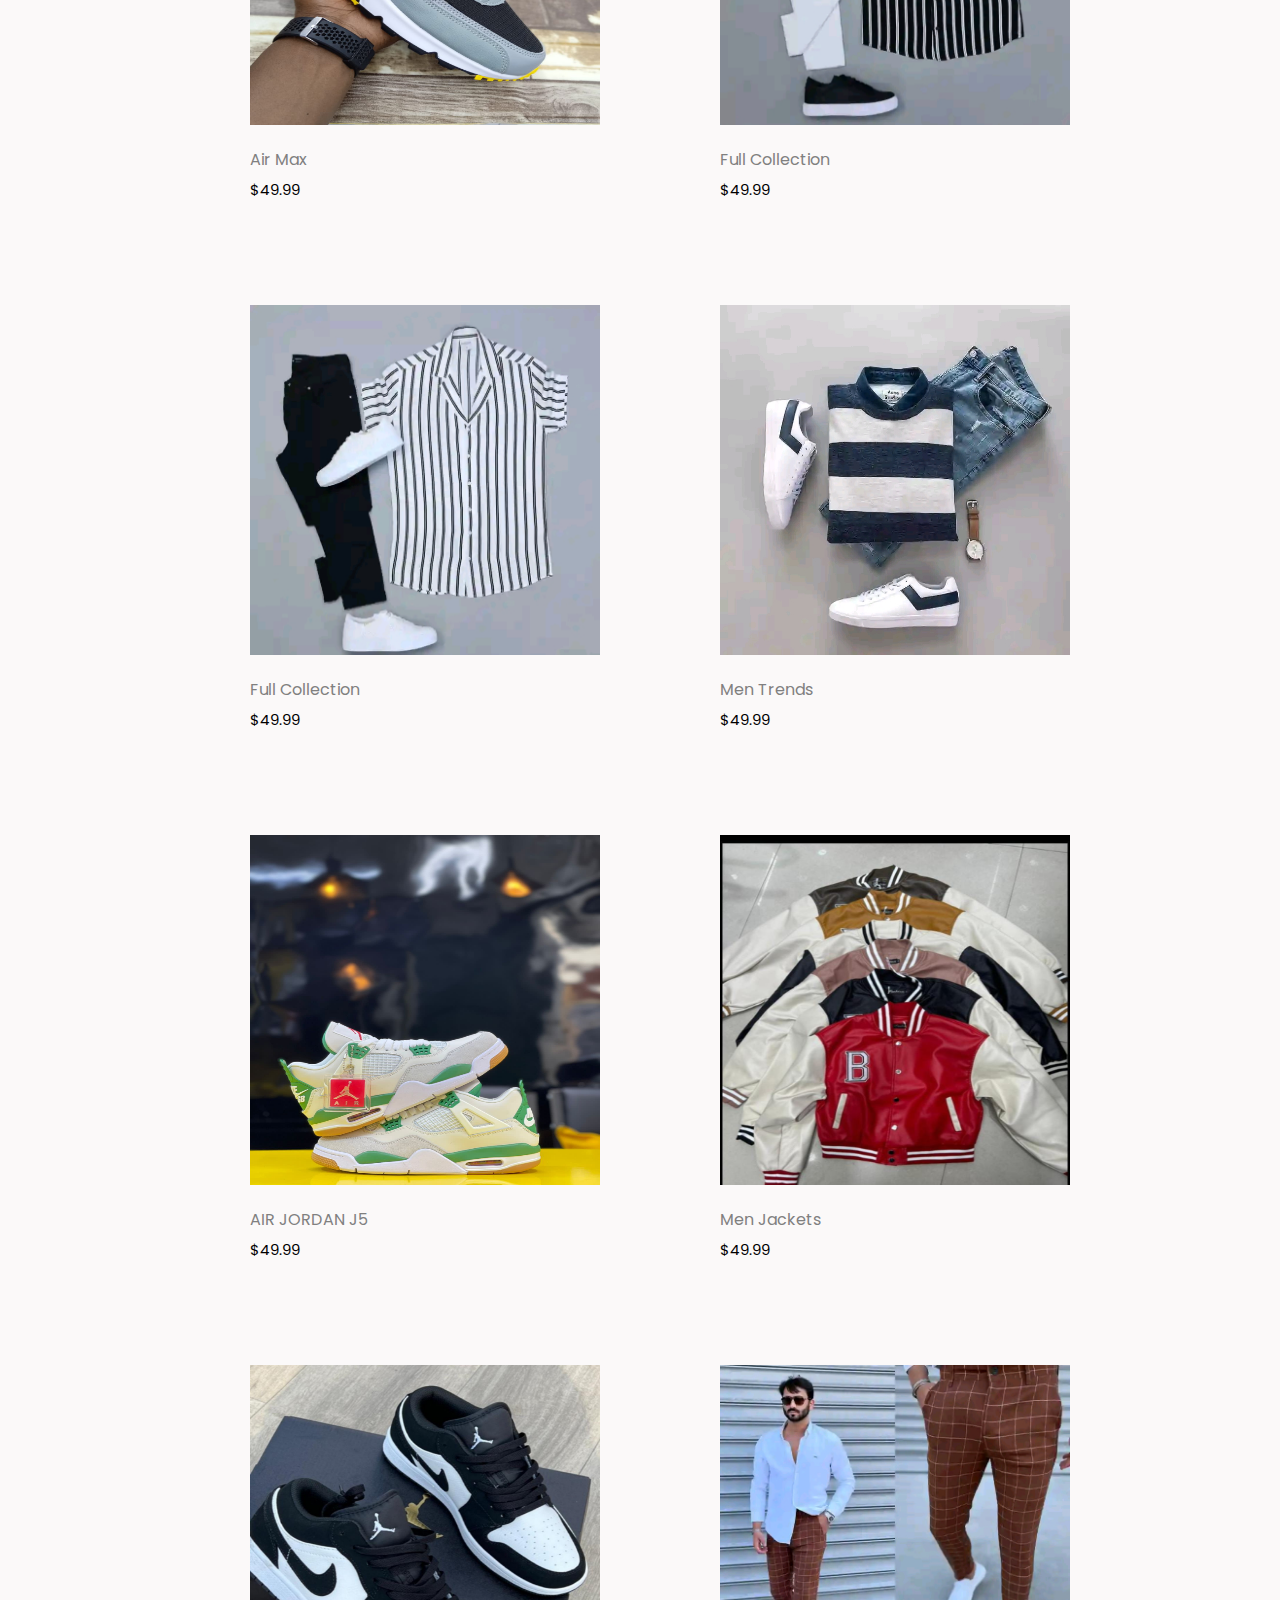
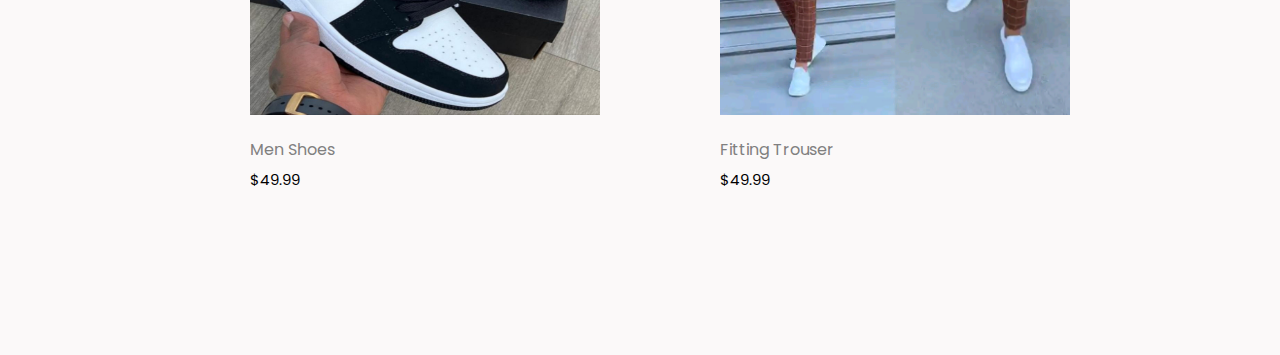
<file: men.html>
<!DOCTYPE html>
<html lang="en">
<head>
    <meta charset="UTF-8">
    <meta name="viewport" content="width=device-width, initial-scale=1.0">
    <title> FOR MEN </title>
    <link rel="stylesheet" href="bq.css">
</head>
<body>
    
    <div class="popular-products" id="products">
        <div class="popular-products-box">
            <div class="popular-products-title">
                <h2>  POPULAR TRENDS FOR MEN </h2>
            </div>
                <div class="popular-products-items">
                    <div class="popular-products-item">
                        <div class="popula-products-image">
                            <img src="Images/T1.jpg" alt="">
                        </div>


                        <div class="popular-products-body">
                            <h4> Most Trending T-Shirt </h4>
                            <div class="price">
                                <label > $49.99</label>
                        </div>

                    </div>
                </div>


                <div class="popular-products-item">
                    <div class="popula-products-image">
                        <img src="Images/T2.jpg" alt="">
                    </div>
                    <div class="popular-products-body">
                        <h4> Flower T-Shirt </h4>
                        <div class="price">
                            <label > $49.99</label>
                    </div>

                </div>

            </div>
            <div class="popular-products-item">
                <div class="popula-products-image">
                    <img src="Images/shoe 10.jpg" alt="">
                </div>
                <div class="popular-products-body">
                    <h4> Air Jordan </h4>
                    <div class="price">
                        <label > $49.99</label>
                    </div>
                </div>

            </div>
            <div class="popular-products-item">
                <div class="popula-products-image">
                    <img src="Images/T3.jpg" alt="">
                </div>
                <div class="popular-products-body">
                    <h4> T-Shirt </h4>
                    <div class="price">
                        <label > $49.99</label>
                </div>

            </div>

        </div>
        <div class="popular-products-item">
            <div class="popula-products-image">
                <img src="Images/shoe 5.jpg" alt="">
            </div>
            <div class="popular-products-body">
                <h4> Air Max </h4>
                <div class="price">
                    <label > $49.99</label>
            </div>

        </div>

    </div>
    <div class="popular-products-item">
        <div class="popula-products-image">
            <img src="Images/COLLECTION 1.jpg" alt="">
        </div>
        <div class="popular-products-body">
            <h4> Full Collection </h4>
            <div class="price">
                <label > $49.99</label>
        </div>

    </div>

</div>

</div>
</div>
<div class="popular-products-items">
    <div class="popular-products-item">
        <div class="popula-products-image">
            <img src="Images/COLLECTION 2.jpg" alt="">
        </div>


        <div class="popular-products-body">
            <h4> Full Collection </h4>
            <div class="price">
                <label > $49.99</label>
        </div>

    </div>
</div>


<div class="popular-products-item">
    <div class="popula-products-image">
        <img src="Images/COLLECTION 4.jpg" alt="">
    </div>
    <div class="popular-products-body">
        <h4> Men Trends </h4>
        <div class="price">
            <label > $49.99</label>
    </div>

</div>

</div>
<div class="popular-products-item">
<div class="popula-products-image">
    <img src="Images/shoe 3.jpg" alt="">
</div>
<div class="popular-products-body">
    <h4> AIR JORDAN J5 </h4>
    <div class="price">
        <label > $49.99</label>
    </div>
</div>

</div>
<div class="popular-products-item">
<div class="popula-products-image">
    <img src="Images/jackets.jpg" alt="">
</div>
<div class="popular-products-body">
    <h4> Men Jackets </h4>
    <div class="price">
        <label > $49.99</label>
</div>

</div>

</div>
<div class="popular-products-item">
<div class="popula-products-image">
<img src="Images/shoe 8.jpg" alt="">
</div>
<div class="popular-products-body">
<h4>Men Shoes </h4>
<div class="price">
    <label > $49.99</label>
</div>

</div>

</div>
<div class="popular-products-item">
<div class="popula-products-image">
<img src="Images/man 1.jpg" alt="">
</div>
<div class="popular-products-body">
<h4> Fitting Trouser </h4>
<div class="price">
<label > $49.99</label>
</div>

</div>


</body>
</html>
</file>
<file: index.css>
@import url('https://fonts.googleapis.com/css2?family=Poppins:wght@300;400;500&display=swap');

*{
    margin: 0;
    padding: 0;
    box-sizing: border-box;
    text-decoration: none;
    list-style: none;

}
html{
    background: #fbf9f9;
    font-family: 'poppins', sans-serif;

}
img{
    width: 15%;
    height: 15%;
}
.nav-container{
    width: 100%;
    height: 110px;
    background: linear-gradient(35deg, rgba(0, 0, 0, 0.1), rgba(0,0,0,.1));
    display: flex;
    align-items: center;
    justify-content: space-between;
    padding: 0 12px;
    z-index: 1;
    position: absolute;
}

.nav-container .logo{
    width: 800px;
}

.nav-container .logo img{
    border-radius: 100%;
}
    

.hamburger{
    display: none;
}
.navbar ul{
    display: flex;

}
.navbar ul li a{
    display: block;
    color: black;
    font-size: 15px;
    padding: 10px 25px;
    border-radius: 25px;
    transition: .5s;
    margin: 0 10px;
}
.navbar ul li a:hover{
    color: black;
    background: white;
}

/* content */

.content{
    display: flex;
    position: relative;
    align-items: flex-start;
    justify-content: center;
    height: 100vh;
    flex-direction: column;
    background: url(Images/Trend\ 1.jpg);
    background-position: right;
    background-repeat: no-repeat;
    background-size: cover;
    background-attachment: fixed;
    background-size: 500px 650px;
    background-color: #37cacf;

}
.content-box{
    margin-left: 10%;
}
.content-box h2{
    font-weight: 400;
    font-size: 36px;
    color: orangered;
}
.content-box label{
    display: inline-block;
    margin-top: 5px;
    font-size: 22px;
    font-weight: 300;

}
.content-box label span{
    color: orangered;
}
.content-box a{
    display: inline-block;
    margin-top: 20px;
    padding: 10px;
    color: black;
    letter-spacing: 3px;
    font-size: 14px;
    border-radius: 5px;
    transition: all .2s ease-in-out;
    box-shadow: 4px 4px 10px #b7b6b6, -4px -4px -10px #fff;

}
.content-box a:hover{
   box-shadow:  4px 4px 10px #b7b6b6, -4px -4px -10px #fff;

   /*category */
}
.category{
    background: #fbf9f9;
    margin: 80px 0;
}
.category-tittle{
    margin-top: 20px;
    margin-bottom: 90px;
}
.category-tittle h2{
    text-align: center;
}
.category .category-box{
    display: flex;
    align-items: center;
    justify-content: center;
    flex-wrap: wrap;

}
.category .category-box .box{
    margin: 80px 70px ;

}
.category .category-box .box img{
    width: 450px;
    border-radius: 5px;
    height: 450px;
}
.category .category-box .box-content{
    position: absolute;
    z-index: 1;
    margin-left: 30px;
    margin-top: 100px;
}
.category .category-box .box-content h3{
    color: rgb(255, 103,103);
}
.category .category-box .box-content label{
    display: block;
    font-size: 30px;
    color: rgb(255, 103,103);

}
.category .category-box .box-content a{
    display: inline-block;
    margin-top: 10px;
    padding: 10px 25px;
    font-size: 14px;
    border-radius: 25px;
    background: white;
    transition: all .19s ease-in;
    color: black;
    
}
.category .category-box .box-content a:hover{
    background: rgb(255, 237, 237);
}
.category .category-box .box-content .b2{
    margin-left: 370px;
    text-align: right;
    margin-top: 100px;

}
.category .category-box .box-content .b2 h3 {
    color: rgb(91, 253, 202);
}
.category .category-box .box-content .b2 label {
    color: rgb(91, 253, 202);
}

/* most-rated*/

.most-rated{
    padding: 50px;
    background: #fbf9f9;
    margin: 50px 0;
}
.most-rated-box .most-rated-tittle{
    margin-bottom: 80px;
    text-align: center;

}
.most-rated-items{
    display: flex;
    align-items: center;
    justify-content: center;
    flex-wrap: wrap;
}
.most-rated-items .most-rated-item{
    padding: 5px;
    margin: 20px 30px;
    height: 300px;
}
.most-rated-items .most-rated-item .most-rated-image img{
    height: 300px;
    width: 300px;

}
.most-rated-items .most-rated-item .most-rated-body{
    margin-top: 15px;
}
.most-rated-items .most-rated-item .most-rated-body h4{
    color: gray;
    font-weight: 500;
}
.most-rated-items .most-rated-item .most-rated-body .icons i{
    font-size: 12px;
    color: orange;
}
.most-rated-items .most-rated-item .most-rated-body .price label{
    font-size: 15px;
}
.most-rated-items .most-rated-item .most-rated-body .price label.sale{
    display: inline-block;
    margin-right: 10px;
    text-decoration: line-through;
    color: gray;

}

/* popular-products*/

.popular-products{
    padding: 50px;
    margin-bottom: 120px;
    background: #fbf9f9;
}
.popular-products-box .popular-products-title{
    margin: 60px 0;
}
.popular-products-box .popular-products-title h2{
    text-align: center;
}
.popular-products-items{
    display: flex;
    align-items: center;
    justify-content: center;
    flex-wrap: wrap;

}
.popular-products-items .popular-products-item{
    padding: 20px;
    margin: 90px 60px;
    height: 350px;
    width: 350px;

}
.popular-products-items .popular-products-item .popula-products-image img{
    height: 350px;
    width: 350px;
    
}
.popular-products-items .popular-products-item .popular-products-body{
    margin-top: 15px;
}
.popular-products-items .popular-products-item .popular-products-body h4{
    font-weight: 400;
    margin-bottom: 5px;
    color: gray;
}
.popular-products-items .popular-products-item .popular-products-body .price label{
    font-size: 15px;

}
.popular-products-items .popular-products-item .popular-products-body .price label .sale{
    display: inline-block;
    margin: 10px;
    text-decoration: line-through;
    color: gray;
}
.popular-products-box .popular-products-btn{
    margin: 50px;
    text-align: center;

}
.popular-products-box .popular-products-btn button{
    display: inline-block;
    padding: 12px 25px;
    background: #dbcfcf;
    border-radius: 5px;
    border: none;
    font-size: 16px;
    color: black;
    cursor: pointer;
    transition: .2s all ease-in;
    letter-spacing: 1px;

}
.popular-products-box .popular-products-btn button:hover{
    background: #f8dcdc;
}



/* Discount news*/

.discount-news {
    background: linear-gradient(135deg, #bd654f, #feb47b);
    border-radius: 10px;
    box-shadow: 0 10px 20px rgba(0, 0, 0, 0.1);
    padding: 10px;
    text-align: center;
    animation: fadeIn 1s ease-in-out;
}


.discount-news-box{
    display: flex;
    width: 100%;
    padding: 20px;
    background: #f7e7e7;
    margin: 20px 0;
    justify-content: space-between;
    border-radius: 10px;

}

.discount-news-box .discount-news-content{
    font-weight: 300;
    letter-spacing: 1px;
    line-height: 59px;
    font-size: 32px;

}
.discount-news-box .discount-news-content p{
    margin:10px 0 0 30px;
}
.time {
    display: flex;
    justify-content: center;
    margin-top: 10px;
}
.time label {
    font-size: 2em;
    background: #ff7e5f;
    color: white;
    padding: 10px 15px;
    border-radius: 5px;
    margin: 0 5px;
    min-width: 60px;
    text-align: center;
    animation: pulse 1s infinite;
}

.time span {
    display: none;
}
@keyframes fadeIn {
    from { opacity: 0; }
    to { opacity: 1; }
}

@keyframes pulse {
    0% { transform: scale(1); }
    50% { transform: scale(1.1); }
    100% { transform: scale(1); }
}
.discount-news-box .discount-news-content .time{
    margin: 60px 0 0 46px;
    font-size: 30px;
}

.discount-news-box .discount-news-content .time label{
    margin: 0 12px;
}
.discount-news-box .discount-news-content .time label span{
    margin-left: 15px;
}
.discount-news-box .discount-news-image img{
    width: 320px;
    height: 320px;
    margin-right: 60px;
    margin-top: 10px;
}

/* Our services*/

.our-services{
    background: #fbf9f9;

}
.our-sevices-box{
    display: flex;
    align-items: center;
    justify-content: center;
    padding: 50px;
    flex-wrap: wrap;
}

.our-sevices-box .our-sevices-item{
    text-align: center;
    margin: 30px 40px;
    width: 250px;
    line-height: 35px;
    padding: 15px;
}
.our-sevices-box .our-sevices-item .our-services-icon{
    padding: 30px 40px;
    box-shadow: rgba(0, 0, 0, .1) 0px 10px 70px;
    display: inline-block;
    border-radius: 10px;
    font-size: 23px;
    color: orange;
    transition: all .4s ease-in-out;
    margin-bottom: 15px;
    
    
}

.our-sevices-box .our-sevices-item .our-services-icon:hover{
    background: orange;
    color: white;

}
.our-sevices-box .our-sevices-item .our-services-body h3{
    font-size: 17px;
    font-weight: 400;
    margin-bottom: 10px;
    
    

}
.our-sevices-box .our-sevices-item .our-services-body label{
    font-size: 15px;
    font-weight: 300;
    
    
}

/* footer */

.footer {
    padding: 80px 90px;
    background: #241816;
    margin-top: 30px;
    color: white;
}

.footer-box {
    display: flex;
    justify-content: space-between;
    flex-wrap: wrap;
}

.footer-i {
    flex: 1;
    margin: 20px;
    min-width: 200px; /* Ensures the items don't get too narrow on small screens */
    display: flex;
    flex-direction: column;
}

.footer-i h4 {
    margin-bottom: 15px;
    font-size: 19px;
    white-space: nowrap; /* Prevent heading from wrapping */
    height: 25px; /* Set a fixed height for all headings */
    display: flex; /* Enable flexbox for heading */
    align-items: center; /* Vertically center align heading */
}


.footer-i p {
    margin-bottom: 5px;
    font-size: 14px;
    color: rgb(137, 130, 130);
}

/* Remove the relative positioning for f3 and f4 to align them properly */
.footer-i.f3, .footer-i.f4 {
    position: static;
}
.footer-i.f4 {
    align-self: flex-start; /* Aligns f4 with the other footer items */
    width: 100%;
    margin-top: 0;
}

.footer-i.f4 p {
    width: auto; /* Make sure the width is appropriate for responsiveness */
}

.subscribe-form {
    display: flex;
    margin-top: 20px;
}

.subscribe-form input {
    flex: 1;
    padding: 12px 30px;
    border: none;
    outline: none;
    
}

.subscribe-form button {
    padding: 12px;
    background: white;
    border: none;
    cursor: pointer;
    display: flex;
    align-items: center;
    justify-content: center;
}

.footer-i.f4 .social-media {
    margin-top: 20px;
    display: flex;
    gap: 10px; /* Adds space between icons */
}

.footer-i.f4 .social-media a {
    display: flex;
    align-items: center;
    justify-content: center;
    text-decoration: none; /* Remove the underline from links */
}

.footer-i.f4 .social-media a i {
    color: white;
    font-size: 19px;
    border-radius: 50%;
    transition: all .3s ease-in-out;
    padding: 13px;
}

.footer-i.f4 .social-media a i:hover {
    background: white;
    color: black;
}





/*  Responsive */
@media(max-width: 755px) {
    .navbar ul li a {
        display: block;
        color: white;
        font-size: 15px;
        padding: 10px 25px;
        border-radius: 25px;
        transition: .5s;
        margin: 0 10px;
    }
    .content-box{
        margin-left: 5%;
        padding: 7px;
    }
    .content-box h2{
        font-weight: 400;
        font-size: 29px;
        color: orangered;
    }
    .content-box label{
        display: inline-block;
        margin-top: 5px;
        font-size: 18px;
        font-weight: 300;
        padding: 5px;
    }
    .content-box label span{
        color: orange;
    }
    .content-box a{
        display: inline-block;
        margin-top: 20px;
        padding: 10px;
        color: black;
        letter-spacing: 3px;
        font-size: 12px;
        border-radius: 5px;
        transition: all .2s ease-in-out;
    }
}


@media(max-width: 1200px ){
    .category .category-box .box img{
        width: 530px;
        height: 328px;
    }
    .category .category-box .box-content .b2{
        margin-left: 300px;
        text-align: right;
        margin-top: 100px;
    }
}

@media(max-width: 900px ) {
    .hamburger{
        display: block;
        cursor: pointer;
    }
    .hamburger .line{
        width: 30px;
        height: 3px;
        background: white;
        margin: 6px 0;
    }

    .nav-bar{
        height: 0;
        position: absolute;
        top: 110px;
        right: 0;
        left: 0;
        width: 100%;
        background: linear-gradient(to bottom right, rgba(0,0,0,.30), rgba(0,0,0,.30));
        transition: .5s;
        overflow: hidden;

    }

    .nav-bar .active{
        height: 250px;

    }
    .nav-bar ul{
        display: block;
        margin: 21px auto 0 auto;
        text-align: center;
        transition: .5s;
        opacity: 0;
    }
    .nav-bar .active ul{
        opacity: 1;
    }
    .nav-bar ul li a{
        margin-bottom: 12px;

    }
}

@media(max-width: 660px) {
    .category-tittle h2{
        font-size: 22px;
        font-weight: 400;
    }
    .category .category-box .box img{
        width: 480px;
        height: 260px;
        margin: 0 20px;
    }
    .category .category-box .box-content label{
        font-size: 25px;
        margin-left: 10px;

    }
    .category .category-box .box-content h3{
        margin-left: 10px;
        font-size: 16px;
    }
    .category .category-box .box-content a{
        padding:  10px 16px;
        font-size: 14px;
        margin-top: 10px;
        margin-left: 5px;
    }
}

@media ( max-width: 530px) {
    .category-tittle h2{
        font-size: 18px;
        font-weight: 400;
        font-weight: 400;
    }
    .category .category-box .box img{
        width: 340px;
        height: 190px;
        margin: 0 20px;
    }
    .category .category-box .box-content .b2{
        margin-left: 180px;
        text-align: right;
        margin-top: 60px;

    }
    .category .category-box .box-content{
        margin-top: 60px;
    }
    .category .category-box .box-content label{
        font-size: 19px;
    }
    .category .category-box .box-content h3{
        font-size: 14px;
    }
    .category .category-box .box-content a{
        padding: 8px 12px;
        font-size: 12px;
        margin-top: 10px;
        margin-left: 5px;
    }
}

@media(max-width: 420px) {
    .category-tittle h2{
        font-size: 15px;
        font-weight: 400;

    }
    .category .category-box .box img{
        width: 260px;
        margin: 0 20px;
        height: 120px;
    }
    .category .category-box .box-content .b2{
        margin-left: 140px;
        text-align: right;
        margin-top: 25px;
    }
    .category .category-box .box-content {
        margin-top: 25px;

    }
    .category .category-box .box-content label{
        font-size: 14px;
        margin-left: 9px;
    }
    .category .category-box .box-content h3{
        font-size: 11px;
        margin-left: 9px;
    }
    .category .category-box .box-content a{
        padding: 5px;
        font-size: 10px;
        margin-top: 10px;
    }
}

@media(max-width: 820px) {
    .most-rated-tittle h2{
        font-weight: 400;
    }
    .most-rated-box .most-rated-tittle{
        margin-bottom: 40px;
    }
    .most-rated-box .most-rated-tittle h2{
        font-size: 21px;
    }
    .most-rated-items .most-rated-item .most-rated-image img{
        height: 230px;
    }
}
@media(max-width: 450px) {
    .most-rated-items .most-rated-item .most-rated-image img{
        height: 200px;
    }

    .most-rated-items .most-rated-item{
        padding: 20px;
        margin: 40px 10px ;
        height: 300px;
    }

}

@media(max-width: 380px) {
    .most-rated-items .most-rated-item .most-rated-image img{
        height: 150px;
    }
    .most-rated-items .most-rated-item {
        padding: 20px;
        margin: 30px 5px;
        height: 300px;
    }
    .most-rated-items .most-rated-item .most-rated-body .icons i{
        font-size: 10px;
        color: orange;
    }
    .most-rated-items .most-rated-item .most-rated-body .price label{
        font-size: 12px;
    }
}

@media(max-width:820px) {
    popular-products-title h2{
        font-weight: 400;
    }
   .popular-products .popular-products-title {
        margin-bottom: 40px;
    }
    .popular-products .popular-products-title h2{
        font-size: 21px;
    }
}

@media(max-width: 530px) {
     .popular-products-items .popular-products-item {
        padding: 20px;
        margin: 90px 30px;
        height: 300px;
    }
     .popular-products-items .popular-products-item .popula-products-image img {
        height: 230px;
    }
}

@media(max-width: 450px) {
    .popular-products-items .popular-products-item {
            padding: 20px;
            margin: 70px 0px;
            height: 300px;
    }
    .popular-products-items .popular-products-item .popula-products-image img {
        height: 200px;
    }
}
@media(max-width: 350px) {
    .popular-products-items .popular-products-item {
        padding: 20px;
        margin: 30px 0px;
        height: 300px;
    }
    .popular-products-items .popular-products-item .popula-products-image img{
        height: 130px;
    }
    .popular-products-items .popular-products-item .popular-products-body h4{
        color: gray;
    }
    .popular-products-items .popular-products-item .popular-products-body .price label{
        font-size: 13px;

    }
    .popular-products-box .popular-products-btn button{
        padding: 12px 16px;
        font-size: 15px;
    }
}
@media(max-width: 530px) {
    .our-sevices-box .our-sevices-item {
        margin: 30px 40px;
        width: 350px;
        line-height: 35px;
        padding: 12px;
    }
    .our-sevices-box .our-sevices-item .our-services-icon{
        padding: 20px 30px;
        font-size: 18px;
        margin-bottom: 35px;
    }
    .our-sevices-box .our-sevices-item .our-services-body h3{
        font-size: 17px;
        margin-bottom: 10px;
    }
    .our-sevices-box .our-sevices-item .our-services-body label{
        font-size: 14px;
        font-weight: 300;
    }
}
@media (max-width: 400px) {
    .our-sevices-box .our-sevices-item {
        margin: 20px 10px;
        width: 350px;
        line-height: 35px;
        padding: 6px;
    }
    .our-sevices-box .our-sevices-item .our-services-icon {
        padding: 15px 23px;
        font-size: 15px;
        margin-bottom: 35px;
    }
    .our-sevices-box .our-sevices-item .our-services-body h3{
        font-size: 15px;
        margin-bottom: 10px;
    }
    .our-sevices-box .our-sevices-item .our-services-body label{
        font-size: 13px;
        font-weight: 300;
    }
}
@media(max-width: 330px){
    .our-sevices-box .our-sevices-item{
        margin: 30px 5px;
        width: 300px;
        line-height: 35px;
        padding: 4px;
    }
    .our-sevices-box .our-sevices-item .our-services-icon{
        padding: 15px 23px;
        font-size: 15px;
        margin-bottom: 35px;
    }
    .our-sevices-box .our-sevices-item .our-services-body h3 {
        font-size: 15px;
        margin-bottom: 10px;
    }
    .our-sevices-box .our-sevices-item .our-services-body label{
        font-size: 13px;
        font-weight: 300;
    }
}
@media(max-width: 1200px){
    .discount-news-box .discount-news-content p{
        margin: 30px 0 0 50px;

    }
    .discount-news-box .discount-news-content .time{
        margin: 60px 00 40px;
        font-size: 30px;
    }
    .discount-news-box .discount-news-content .time label{
        margin: 0 12px;
    }
    .discount-news-box .discount-news-content .time label span{
        margin-left: 15px;
    }
    .discount-news-box .discount-news-image img{
        width: 300px;
        margin-left: 100px;
        margin-top: 15px;
    }
}
@media(max-width: 1010px){
    .discount-news-box .discount-news-content p{
        margin: 30px 0 0 50px;
        font-size: 23px;
    }
    .discount-news-box .discount-news-content .time{
        margin: 60px 0 0 46px;
        font-size: 30px;
    }
    .discount-news-box .discount-news-content .time label{
        margin: 0 12px;
    }
    .discount-news-box .discount-news-content .time label span{
        margin-left: 15px;
    }
    .discount-news-box .discount-news-image img{
        width: 260px;
        margin-left: 100px;
        margin-top: 15px;
    }
}
@media(max-width: 930px){
    .discount-news-box{
        flex-direction: column;
        text-align: center;
    }
    .discount-news-box .discount-news-image img{
        margin: 0;
        margin-top: 50px;
    }
}
@media(max-width: 580px){
    .discount-news-box{
        flex-direction: column;
        text-align: center;
    }
    .discount-news-box .discount-news-content p{
        font-size: 20px;
        margin: 0;
    }
    .discount-news-box .discount-news-content .time{
        margin: 0;
        font-size: 22px;
    }
    .discount-news-box .discount-news-content .time label{
        margin: 0 12px;
    }
    .discount-news-box .discount-news-content .time label span{
        margin-left: 15px;
    }
    .discount-news-box .discount-news-image img{
        width: 240px;
        margin: 0;
        margin-top: 50px;
    }

}
@media(max-width: 468px){
    .nav-container{
        padding: 0 40px;
    }
    .nav-container .logo{
        width: 60px;
    }
    .content{
        text-align: center;
    }
    .discount-news-box{
        flex-direction: column;
        text-align: center;
    }
    .discount-news-box .discount-news-content p{
        font-size: 16px;
        margin: 0;
    }
    .discount-news-box .discount-news-content .time{
        margin: 0;
        margin-top: 20px;
        font-size: 18px;
    }
    .discount-news-box .discount-news-content .time label{
        margin: 0 7px;
    }
    .discount-news-box .discount-news-content .time label span{
        margin-left: 7px;
    }
    .discount-news-box .discount-news-image img{
        width: 200px;
        margin: 0;
        margin-top: 50px;
    }
}
@media(max-width: 400px){
    .discount-news-box{
        flex-direction: column;
        text-align: center;
    }
    .discount-news-box .discount-news-content p{
        font-size: 14px;
        margin: 0;
    }
    .discount-news-box .discount-news-content .time{
        margin: 0;
        margin-top: 20px;
        font-size: 16px;
    }
    .discount-news-box .discount-news-image img{
        width: 200px;
        margin: 0;
        margin-top: 50px;
    }
}
@media(max-width: 362px){
    .discount-news-box{
        flex-direction: column;
        text-align: center;
    }
    .discount-news-box .discount-news-content .time{
        margin: 0;
        margin-top: 20px;
        font-size: 14px;
    }
    .discount-news-box .discount-news-content .time label{
        margin: 0.4px;
    }
    .discount-news-box .discount-news-content .time label span{
        margin-left:  4px;
    }
    .discount-news-box .discount-news-image img{
        width: 140px;
        margin: 0;
        margin-top: 50px;
    }
}
@media(max-width: 835px){
    .footer-box .footer-i .f3{
        bottom: 0;
    }
}
@media(max-width: 580px){
    .footer-box .footer-i.f4{
        margin: 20px;
    }
    .footer-box .footer-i.f4 label{
        width: 300px;
    }
    .footer-box .footer-i.f4 input{
        width: 250px;
        padding: 12px 30px;
    }
}
@media(max-width: 440px) {
    body {
        text-align: center;
        padding: 0;
        margin: 0;
    }

    .footer-box .footer-i.f4 {
        margin: 10px;
    }
    
    .footer-box .footer-i.f4 label {
        display: block;
        width: 250px;
        margin: 0 auto;
    }
    
    .footer-box .footer-i.f4 input {
        width: 200px;
        padding: 10px 25px;
        margin: 10px auto;
        display: block;
    }
    
    .footer-box .footer-i.f4 .social-media {
        margin-top: 20px;
        display: flex;
        justify-content: center;
    }
    
    .footer-box .footer-i.f4 .social-media a {
        margin-right: 5px;
        font-size: 17px;
        padding: 11px;
    }
    
    .footer-box .footer-i.f4 button {
        padding: 10px;
        position: relative;
        right: 10px;
    }
}
</file>
<file: bq.css>
@import url('https://fonts.googleapis.com/css2?family=Poppins:wght@300;400;500&display=swap');

*{
    margin: 0;
    padding: 0;
    box-sizing: border-box;
    text-decoration: none;
    list-style: none;

}
html{
    background: #fbf9f9;
    font-family: 'poppins', sans-serif;

}
img{
    width: 15%;
    height: 15%;
}
.nav-container{
    width: 100%;
    height: 110px;
    background: linear-gradient(35deg, rgba(0, 0, 0, 0.1), rgba(0,0,0,.1));
    display: flex;
    align-items: center;
    justify-content: space-between;
    padding: 0 12px;
    z-index: 1;
    position: absolute;
}

.nav-container .logo{
    width: 800px;
}

.nav-container .logo img{
    border-radius: 100%;
}
    

.hamburger{
    display: none;
}
.navbar ul{
    display: flex;

}
.navbar ul li a{
    display: block;
    color: black;
    font-size: 15px;
    padding: 10px 25px;
    border-radius: 25px;
    transition: .5s;
    margin: 0 10px;
}
.navbar ul li a:hover{
    color: black;
    background: white;
}

/* content */

.content{
    display: flex;
    position: relative;
    align-items: flex-start;
    justify-content: center;
    height: 100vh;
    flex-direction: column;
    background: url(Images/Trend\ 1.jpg);
    background-position: right;
    background-repeat: no-repeat;
    background-size: cover;
    background-attachment: fixed;
    background-size: 500px 650px;
    background-color: #37cacf;

}
.content-box{
    margin-left: 10%;
}
.content-box h2{
    font-weight: 400;
    font-size: 36px;
    color: orangered;
}
.content-box label{
    display: inline-block;
    margin-top: 5px;
    font-size: 22px;
    font-weight: 300;

}
.content-box label span{
    color: orangered;
}
.content-box a{
    display: inline-block;
    margin-top: 20px;
    padding: 10px;
    color: black;
    letter-spacing: 3px;
    font-size: 14px;
    border-radius: 5px;
    transition: all .2s ease-in-out;
    box-shadow: 4px 4px 10px #b7b6b6, -4px -4px -10px #fff;

}
.content-box a:hover{
   box-shadow:  4px 4px 10px #b7b6b6, -4px -4px -10px #fff;

   /*category */
}
.category{
    background: #fbf9f9;
    margin: 80px 0;
}
.category-tittle{
    margin-top: 20px;
    margin-bottom: 90px;
}
.category-tittle h2{
    text-align: center;
}
.category .category-box{
    display: flex;
    align-items: center;
    justify-content: center;
    flex-wrap: wrap;

}
.category .category-box .box{
    margin: 80px 70px ;

}
.category .category-box .box img{
    width: 450px;
    border-radius: 5px;
    height: 450px;
}
.category .category-box .box-content{
    position: absolute;
    z-index: 1;
    margin-left: 30px;
    margin-top: 100px;
}
.category .category-box .box-content h3{
    color: rgb(255, 103,103);
}
.category .category-box .box-content label{
    display: block;
    font-size: 30px;
    color: rgb(255, 103,103);

}
.category .category-box .box-content a{
    display: inline-block;
    margin-top: 10px;
    padding: 10px 25px;
    font-size: 14px;
    border-radius: 25px;
    background: white;
    transition: all .19s ease-in;
    color: black;
    
}
.category .category-box .box-content a:hover{
    background: rgb(255, 237, 237);
}
.category .category-box .box-content .b2{
    margin-left: 370px;
    text-align: right;
    margin-top: 100px;

}
.category .category-box .box-content .b2 h3 {
    color: rgb(91, 253, 202);
}
.category .category-box .box-content .b2 label {
    color: rgb(91, 253, 202);
}

/* most-rated*/

.most-rated{
    padding: 50px;
    background: #fbf9f9;
    margin: 50px 0;
}
.most-rated-box .most-rated-tittle{
    margin-bottom: 80px;
    text-align: center;

}
.most-rated-items{
    display: flex;
    align-items: center;
    justify-content: center;
    flex-wrap: wrap;
}
.most-rated-items .most-rated-item{
    padding: 5px;
    margin: 20px 30px;
    height: 300px;
}
.most-rated-items .most-rated-item .most-rated-image img{
    height: 300px;
    width: 300px;

}
.most-rated-items .most-rated-item .most-rated-body{
    margin-top: 15px;
}
.most-rated-items .most-rated-item .most-rated-body h4{
    color: gray;
    font-weight: 500;
}
.most-rated-items .most-rated-item .most-rated-body .icons i{
    font-size: 12px;
    color: orange;
}
.most-rated-items .most-rated-item .most-rated-body .price label{
    font-size: 15px;
}
.most-rated-items .most-rated-item .most-rated-body .price label.sale{
    display: inline-block;
    margin-right: 10px;
    text-decoration: line-through;
    color: gray;

}

/* popular-products*/

.popular-products{
    padding: 50px;
    margin-bottom: 120px;
    background: #fbf9f9;
}
.popular-products-box .popular-products-title{
    margin: 60px 0;
}
.popular-products-box .popular-products-title h2{
    text-align: center;
}
.popular-products-items{
    display: flex;
    align-items: center;
    justify-content: center;
    flex-wrap: wrap;

}
.popular-products-items .popular-products-item{
    padding: 20px;
    margin: 90px 60px;
    height: 350px;
    width: 350px;

}
.popular-products-items .popular-products-item .popula-products-image img{
    height: 350px;
    width: 350px;
    
}
.popular-products-items .popular-products-item .popular-products-body{
    margin-top: 15px;
}
.popular-products-items .popular-products-item .popular-products-body h4{
    font-weight: 400;
    margin-bottom: 5px;
    color: gray;
}
.popular-products-items .popular-products-item .popular-products-body .price label{
    font-size: 15px;

}
.popular-products-items .popular-products-item .popular-products-body .price label .sale{
    display: inline-block;
    margin: 10px;
    text-decoration: line-through;
    color: gray;
}
.popular-products-box .popular-products-btn{
    margin: 50px;
    text-align: center;

}
.popular-products-box .popular-products-btn button{
    display: inline-block;
    padding: 12px 25px;
    background: #dbcfcf;
    border-radius: 5px;
    border: none;
    font-size: 16px;
    color: black;
    cursor: pointer;
    transition: .2s all ease-in;
    letter-spacing: 1px;

}
.popular-products-box .popular-products-btn button:hover{
    background: #f8dcdc;
}



/* Discount news*/

.discount-news {
    background: linear-gradient(135deg, #bd654f, #feb47b);
    border-radius: 10px;
    box-shadow: 0 10px 20px rgba(0, 0, 0, 0.1);
    padding: 10px;
    text-align: center;
    animation: fadeIn 1s ease-in-out;
}


.discount-news-box{
    display: flex;
    width: 100%;
    padding: 20px;
    background: #f7e7e7;
    margin: 20px 0;
    justify-content: space-between;
    border-radius: 10px;

}

.discount-news-box .discount-news-content{
    font-weight: 300;
    letter-spacing: 1px;
    line-height: 59px;
    font-size: 32px;

}
.discount-news-box .discount-news-content p{
    margin:10px 0 0 30px;
}
.time {
    display: flex;
    justify-content: center;
    margin-top: 10px;
}
.time label {
    font-size: 2em;
    background: #ff7e5f;
    color: white;
    padding: 10px 15px;
    border-radius: 5px;
    margin: 0 5px;
    min-width: 60px;
    text-align: center;
    animation: pulse 1s infinite;
}

.time span {
    display: none;
}
@keyframes fadeIn {
    from { opacity: 0; }
    to { opacity: 1; }
}

@keyframes pulse {
    0% { transform: scale(1); }
    50% { transform: scale(1.1); }
    100% { transform: scale(1); }
}
.discount-news-box .discount-news-content .time{
    margin: 60px 0 0 46px;
    font-size: 30px;
}

.discount-news-box .discount-news-content .time label{
    margin: 0 12px;
}
.discount-news-box .discount-news-content .time label span{
    margin-left: 15px;
}
.discount-news-box .discount-news-image img{
    width: 320px;
    height: 320px;
    margin-right: 60px;
    margin-top: 10px;
}

/* Our services*/

.our-services{
    background: #fbf9f9;

}
.our-sevices-box{
    display: flex;
    align-items: center;
    justify-content: center;
    padding: 50px;
    flex-wrap: wrap;
}

.our-sevices-box .our-sevices-item{
    text-align: center;
    margin: 30px 40px;
    width: 250px;
    line-height: 35px;
    padding: 15px;
}
.our-sevices-box .our-sevices-item .our-services-icon{
    padding: 30px 40px;
    box-shadow: rgba(0, 0, 0, .1) 0px 10px 70px;
    display: inline-block;
    border-radius: 10px;
    font-size: 23px;
    color: orange;
    transition: all .4s ease-in-out;
    margin-bottom: 15px;
    
    
}

.our-sevices-box .our-sevices-item .our-services-icon:hover{
    background: orange;
    color: white;

}
.our-sevices-box .our-sevices-item .our-services-body h3{
    font-size: 17px;
    font-weight: 400;
    margin-bottom: 10px;
    
    

}
.our-sevices-box .our-sevices-item .our-services-body label{
    font-size: 15px;
    font-weight: 300;
    
    
}

/* footer */

.footer {
    padding: 80px 90px;
    background: #241816;
    margin-top: 30px;
    color: white;
}

.footer-box {
    display: flex;
    justify-content: space-between;
    flex-wrap: wrap;
}

.footer-i {
    flex: 1;
    margin: 20px;
    min-width: 200px; /* Ensures the items don't get too narrow on small screens */
    display: flex;
    flex-direction: column;
}

.footer-i h4 {
    margin-bottom: 15px;
    font-size: 19px;
    white-space: nowrap; /* Prevent heading from wrapping */
    height: 25px; /* Set a fixed height for all headings */
    display: flex; /* Enable flexbox for heading */
    align-items: center; /* Vertically center align heading */
}


.footer-i p {
    margin-bottom: 5px;
    font-size: 14px;
    color: rgb(137, 130, 130);
}

/* Remove the relative positioning for f3 and f4 to align them properly */
.footer-i.f3, .footer-i.f4 {
    position: static;
}
.footer-i.f4 {
    align-self: flex-start; /* Aligns f4 with the other footer items */
    width: 100%;
    margin-top: 0;
}

.footer-i.f4 p {
    width: auto; /* Make sure the width is appropriate for responsiveness */
}

.subscribe-form {
    display: flex;
    margin-top: 20px;
}

.subscribe-form input {
    flex: 1;
    padding: 12px 30px;
    border: none;
    outline: none;
}

.subscribe-form button {
    padding: 12px;
    background: white;
    border: none;
    cursor: pointer;
    display: flex;
    align-items: center;
    justify-content: center;
}

.footer-i.f4 .social-media {
    margin-top: 20px;
    display: flex;
    gap: 10px; /* Adds space between icons */
}

.footer-i.f4 .social-media a {
    display: flex;
    align-items: center;
    justify-content: center;
    text-decoration: none; /* Remove the underline from links */
}

.footer-i.f4 .social-media a i {
    color: white;
    font-size: 19px;
    border-radius: 50%;
    transition: all .3s ease-in-out;
    padding: 13px;
}

.footer-i.f4 .social-media a i:hover {
    background: white;
    color: black;
}





/*  Responsive */
@media(max-width: 755px) {
    .navbar ul li a {
        display: block;
        color: white;
        font-size: 15px;
        padding: 10px 25px;
        border-radius: 25px;
        transition: .5s;
        margin: 0 10px;
    }
    .content-box{
        margin-left: 5%;
        padding: 7px;
    }
    .content-box h2{
        font-weight: 400;
        font-size: 29px;
        color: orangered;
    }
    .content-box label{
        display: inline-block;
        margin-top: 5px;
        font-size: 18px;
        font-weight: 300;
        padding: 5px;
    }
    .content-box label span{
        color: orange;
    }
    .content-box a{
        display: inline-block;
        margin-top: 20px;
        padding: 10px;
        color: black;
        letter-spacing: 3px;
        font-size: 12px;
        border-radius: 5px;
        transition: all .2s ease-in-out;
    }
}


@media(max-width: 1200px ){
    .category .category-box .box img{
        width: 530px;
        height: 328px;
    }
    .category .category-box .box-content .b2{
        margin-left: 300px;
        text-align: right;
        margin-top: 100px;
    }
}

@media(max-width: 900px ) {
    .hamburger{
        display: block;
        cursor: pointer;
    }
    .hamburger .line{
        width: 30px;
        height: 3px;
        background: white;
        margin: 6px 0;
    }

    .nav-bar{
        height: 0;
        position: absolute;
        top: 110px;
        right: 0;
        left: 0;
        width: 100%;
        background: linear-gradient(to bottom right, rgba(0,0,0,.30), rgba(0,0,0,.30));
        transition: .5s;
        overflow: hidden;

    }

    .nav-bar .active{
        height: 250px;

    }
    .nav-bar ul{
        display: block;
        margin: 21px auto 0 auto;
        text-align: center;
        transition: .5s;
        opacity: 0;
    }
    .nav-bar .active ul{
        opacity: 1;
    }
    .nav-bar ul li a{
        margin-bottom: 12px;

    }
}

@media(max-width: 660px) {
    .category-tittle h2{
        font-size: 22px;
        font-weight: 400;
    }
    .category .category-box .box img{
        width: 480px;
        height: 260px;
        margin: 0 20px;
    }
    .category .category-box .box-content label{
        font-size: 25px;
        margin-left: 10px;

    }
    .category .category-box .box-content h3{
        margin-left: 10px;
        font-size: 16px;
    }
    .category .category-box .box-content a{
        padding:  10px 16px;
        font-size: 14px;
        margin-top: 10px;
        margin-left: 5px;
    }
}

@media ( max-width: 530px) {
    .category-tittle h2{
        font-size: 18px;
        font-weight: 400;
        font-weight: 400;
    }
    .category .category-box .box img{
        width: 340px;
        height: 190px;
        margin: 0 20px;
    }
    .category .category-box .box-content .b2{
        margin-left: 180px;
        text-align: right;
        margin-top: 60px;

    }
    .category .category-box .box-content{
        margin-top: 60px;
    }
    .category .category-box .box-content label{
        font-size: 19px;
    }
    .category .category-box .box-content h3{
        font-size: 14px;
    }
    .category .category-box .box-content a{
        padding: 8px 12px;
        font-size: 12px;
        margin-top: 10px;
        margin-left: 5px;
    }
}

@media(max-width: 420px) {
    .category-tittle h2{
        font-size: 15px;
        font-weight: 400;

    }
    .category .category-box .box img{
        width: 260px;
        margin: 0 20px;
        height: 120px;
    }
    .category .category-box .box-content .b2{
        margin-left: 140px;
        text-align: right;
        margin-top: 25px;
    }
    .category .category-box .box-content {
        margin-top: 25px;

    }
    .category .category-box .box-content label{
        font-size: 14px;
        margin-left: 9px;
    }
    .category .category-box .box-content h3{
        font-size: 11px;
        margin-left: 9px;
    }
    .category .category-box .box-content a{
        padding: 5px;
        font-size: 10px;
        margin-top: 10px;
    }
}

@media(max-width: 820px) {
    .most-rated-tittle h2{
        font-weight: 400;
    }
    .most-rated-box .most-rated-tittle{
        margin-bottom: 40px;
    }
    .most-rated-box .most-rated-tittle h2{
        font-size: 21px;
    }
    .most-rated-items .most-rated-item .most-rated-image img{
        height: 230px;
    }
}
@media(max-width: 450px) {
    .most-rated-items .most-rated-item .most-rated-image img{
        height: 200px;
    }

    .most-rated-items .most-rated-item{
        padding: 20px;
        margin: 40px 10px ;
        height: 300px;
    }

}

@media(max-width: 380px) {
    .most-rated-items .most-rated-item .most-rated-image img{
        height: 150px;
    }
    .most-rated-items .most-rated-item {
        padding: 20px;
        margin: 30px 5px;
        height: 300px;
    }
    .most-rated-items .most-rated-item .most-rated-body .icons i{
        font-size: 10px;
        color: orange;
    }
    .most-rated-items .most-rated-item .most-rated-body .price label{
        font-size: 12px;
    }
}

@media(max-width:820px) {
    popular-products-title h2{
        font-weight: 400;
    }
   .popular-products .popular-products-title {
        margin-bottom: 40px;
    }
    .popular-products .popular-products-title h2{
        font-size: 21px;
    }
}

@media(max-width: 530px) {
     .popular-products-items .popular-products-item {
        padding: 20px;
        margin: 90px 30px;
        height: 300px;
    }
     .popular-products-items .popular-products-item .popula-products-image img {
        height: 230px;
    }
}

@media(max-width: 450px) {
    .popular-products-items .popular-products-item {
            padding: 20px;
            margin: 70px 0px;
            height: 300px;
    }
    .popular-products-items .popular-products-item .popula-products-image img {
        height: 200px;
    }
}
@media(max-width: 350px) {
    .popular-products-items .popular-products-item {
        padding: 20px;
        margin: 30px 0px;
        height: 300px;
    }
    .popular-products-items .popular-products-item .popula-products-image img{
        height: 130px;
    }
    .popular-products-items .popular-products-item .popular-products-body h4{
        color: gray;
    }
    .popular-products-items .popular-products-item .popular-products-body .price label{
        font-size: 13px;

    }
    .popular-products-box .popular-products-btn button{
        padding: 12px 16px;
        font-size: 15px;
    }
}
@media(max-width: 530px) {
    .our-sevices-box .our-sevices-item {
        margin: 30px 40px;
        width: 350px;
        line-height: 35px;
        padding: 12px;
    }
    .our-sevices-box .our-sevices-item .our-services-icon{
        padding: 20px 30px;
        font-size: 18px;
        margin-bottom: 35px;
    }
    .our-sevices-box .our-sevices-item .our-services-body h3{
        font-size: 17px;
        margin-bottom: 10px;
    }
    .our-sevices-box .our-sevices-item .our-services-body label{
        font-size: 14px;
        font-weight: 300;
    }
}
@media (max-width: 400px) {
    .our-sevices-box .our-sevices-item {
        margin: 20px 10px;
        width: 350px;
        line-height: 35px;
        padding: 6px;
    }
    .our-sevices-box .our-sevices-item .our-services-icon {
        padding: 15px 23px;
        font-size: 15px;
        margin-bottom: 35px;
    }
    .our-sevices-box .our-sevices-item .our-services-body h3{
        font-size: 15px;
        margin-bottom: 10px;
    }
    .our-sevices-box .our-sevices-item .our-services-body label{
        font-size: 13px;
        font-weight: 300;
    }
}
@media(max-width: 330px){
    .our-sevices-box .our-sevices-item{
        margin: 30px 5px;
        width: 300px;
        line-height: 35px;
        padding: 4px;
    }
    .our-sevices-box .our-sevices-item .our-services-icon{
        padding: 15px 23px;
        font-size: 15px;
        margin-bottom: 35px;
    }
    .our-sevices-box .our-sevices-item .our-services-body h3 {
        font-size: 15px;
        margin-bottom: 10px;
    }
    .our-sevices-box .our-sevices-item .our-services-body label{
        font-size: 13px;
        font-weight: 300;
    }
}
@media(max-width: 1200px){
    .discount-news-box .discount-news-content p{
        margin: 30px 0 0 50px;

    }
    .discount-news-box .discount-news-content .time{
        margin: 60px 00 40px;
        font-size: 30px;
    }
    .discount-news-box .discount-news-content .time label{
        margin: 0 12px;
    }
    .discount-news-box .discount-news-content .time label span{
        margin-left: 15px;
    }
    .discount-news-box .discount-news-image img{
        width: 300px;
        margin-left: 100px;
        margin-top: 15px;
    }
}
@media(max-width: 1010px){
    .discount-news-box .discount-news-content p{
        margin: 30px 0 0 50px;
        font-size: 23px;
    }
    .discount-news-box .discount-news-content .time{
        margin: 60px 0 0 46px;
        font-size: 30px;
    }
    .discount-news-box .discount-news-content .time label{
        margin: 0 12px;
    }
    .discount-news-box .discount-news-content .time label span{
        margin-left: 15px;
    }
    .discount-news-box .discount-news-image img{
        width: 260px;
        margin-left: 100px;
        margin-top: 15px;
    }
}
@media(max-width: 930px){
    .discount-news-box{
        flex-direction: column;
        text-align: center;
    }
    .discount-news-box .discount-news-image img{
        margin: 0;
        margin-top: 50px;
    }
}
@media(max-width: 580px){
    .discount-news-box{
        flex-direction: column;
        text-align: center;
    }
    .discount-news-box .discount-news-content p{
        font-size: 20px;
        margin: 0;
    }
    .discount-news-box .discount-news-content .time{
        margin: 0;
        font-size: 22px;
    }
    .discount-news-box .discount-news-content .time label{
        margin: 0 12px;
    }
    .discount-news-box .discount-news-content .time label span{
        margin-left: 15px;
    }
    .discount-news-box .discount-news-image img{
        width: 240px;
        margin: 0;
        margin-top: 50px;
    }

}
@media(max-width: 468px){
    .nav-container{
        padding: 0 40px;
    }
    .nav-container .logo{
        width: 60px;
    }
    .content{
        text-align: center;
    }
    .discount-news-box{
        flex-direction: column;
        text-align: center;
    }
    .discount-news-box .discount-news-content p{
        font-size: 16px;
        margin: 0;
    }
    .discount-news-box .discount-news-content .time{
        margin: 0;
        margin-top: 20px;
        font-size: 18px;
    }
    .discount-news-box .discount-news-content .time label{
        margin: 0 7px;
    }
    .discount-news-box .discount-news-content .time label span{
        margin-left: 7px;
    }
    .discount-news-box .discount-news-image img{
        width: 200px;
        margin: 0;
        margin-top: 50px;
    }
}
@media(max-width: 400px){
    .discount-news-box{
        flex-direction: column;
        text-align: center;
    }
    .discount-news-box .discount-news-content p{
        font-size: 14px;
        margin: 0;
    }
    .discount-news-box .discount-news-content .time{
        margin: 0;
        margin-top: 20px;
        font-size: 16px;
    }
    .discount-news-box .discount-news-image img{
        width: 200px;
        margin: 0;
        margin-top: 50px;
    }
}
@media(max-width: 362px){
    .discount-news-box{
        flex-direction: column;
        text-align: center;
    }
    .discount-news-box .discount-news-content .time{
        margin: 0;
        margin-top: 20px;
        font-size: 14px;
    }
    .discount-news-box .discount-news-content .time label{
        margin: 0.4px;
    }
    .discount-news-box .discount-news-content .time label span{
        margin-left:  4px;
    }
    .discount-news-box .discount-news-image img{
        width: 140px;
        margin: 0;
        margin-top: 50px;
    }
}
@media(max-width: 835px){
    .footer-box .footer-i .f3{
        bottom: 0;
    }
}
@media(max-width: 580px){
    .footer-box .footer-i.f4{
        margin: 20px;
    }
    .footer-box .footer-i.f4 label{
        width: 300px;
    }
    .footer-box .footer-i.f4 input{
        width: 250px;
        padding: 12px 30px;
    }
}
@media(max-width: 440px) {
    body {
        text-align: center;
        padding: 0;
        margin: 0;
    }

    .footer-box .footer-i.f4 {
        margin: 10px;
    }
    
    .footer-box .footer-i.f4 label {
        display: block;
        width: 250px;
        margin: 0 auto;
    }
    
    .footer-box .footer-i.f4 input {
        width: 200px;
        padding: 10px 25px;
        margin: 10px auto;
        display: block;
    }
    
    .footer-box .footer-i.f4 .social-media {
        margin-top: 20px;
        display: flex;
        justify-content: center;
    }
    
    .footer-box .footer-i.f4 .social-media a {
        margin-right: 5px;
        font-size: 17px;
        padding: 11px;
    }
    
    .footer-box .footer-i.f4 button {
        padding: 10px;
        position: relative;
        right: 10px;
    }
}
</file>
<file: css/category.css>
@import url('https://fonts.googleapis.com/css2?family=Poppins:wght@300;400;500&display=swap');

*{
    margin: 0;
    padding: 0;
    box-sizing: border-box;
    text-decoration: none;
    list-style: none;

}
html{
    background: #fbf9f9;
    font-family: 'poppins', sans-serif;

}
img{
    width: 200px;
    height: 300px;
    display: block;
}
.logo img{
    width: 15%;
    height: 15%;
}

.nav-container{
    width: 100%;
    height: 110px;
    background: linear-gradient(35deg, rgba(0, 0, 0, 0.1), rgba(0,0,0,.1));
    display: flex;
    align-items: center;
    justify-content: space-between;
    padding: 0 12px;
    z-index: 1;
    position: absolute;
}

.nav-container .logo{
    width: 800px;
}

.nav-container .logo img{
    border-radius: 100%;
}
    

.hamburger{
    display: none;
}
.navbar ul{
    display: flex;

}
.navbar ul li a{
    display: block;
    color: black;
    font-size: 15px;
    padding: 10px 25px;
    border-radius: 25px;
    transition: .5s;
    margin: 0 10px;
}
.navbar ul li a:hover{
    color: black;
    background: white;
}

.section_title {
    padding-bottom: .5rem;
    margin-bottom: 3rem;
    text-align: center;
    font-size: 2rem;
    font-weight: 600;
    color: black;
    position: relative;
    padding-top: 10rem;
    text-decoration: underline;
}


/*musthave*/
.musthave_nav {
    display: flex;
    align-items: center;
    justify-content: center;
    gap: 2rem;
    flex-wrap: wrap;
    margin-bottom: 5rem;
}
.musthave_nav a {
    font-size: 1rem;
    font-weight: 600;
    color: rgb(20, 19, 19);
    transition: 0.3s;
}
.musthave_nav a:hover{
    color: grey;
}
.musthave_grid {
    display: grid;
    grid-template-columns: repeat(4, 1fr);
    gap: 2rem;
    padding-left: 4rem;
}
.musthave_card {
    display: grid;
    gap: .5rem;
    color: black;
}
.musthave_card h4 {
    font-size: 1rem;
    font-weight: 600;
}
.musthave_card p {
    font-size: 0.9rem;
    font-weight: 500;
    margin-bottom: 1rem;
}
.musthave_card p del{
    font-weight: 400;
    color: rgba(0, 0, 0, 0.596);
    text-decoration: line-through;
    padding-right: .5rem;
}


/* footer */

.footer {
    padding: 80px 90px;
    background: #241816;
    margin-top: 30px;
    color: white;
}

.footer-box {
    display: flex;
    justify-content: space-between;
    flex-wrap: wrap;
}

.footer-i {
    flex: 1;
    margin: 20px;
    min-width: 200px; /* Ensures the items don't get too narrow on small screens */
    display: flex;
    flex-direction: column;
}

.footer-i h4 {
    margin-bottom: 15px;
    font-size: 19px;
    white-space: nowrap; /* Prevent heading from wrapping */
    height: 25px; /* Set a fixed height for all headings */
    display: flex; /* Enable flexbox for heading */
    align-items: center; /* Vertically center align heading */
}


.footer-i p {
    margin-bottom: 5px;
    font-size: 14px;
    color: rgb(137, 130, 130);
}

/* Remove the relative positioning for f3 and f4 to align them properly */
.footer-i.f3, .footer-i.f4 {
    position: static;
}
.footer-i.f4 {
    align-self: flex-start; /* Aligns f4 with the other footer items */
    width: 100%;
    margin-top: 0;
}

.footer-i.f4 p {
    width: auto; /* Make sure the width is appropriate for responsiveness */
}

.subscribe-form {
    display: flex;
    margin-top: 20px;
}

.subscribe-form input {
    flex: 1;
    padding: 12px 30px;
    border: none;
    outline: none;
    
}

.subscribe-form button {
    padding: 12px;
    background: white;
    border: none;
    cursor: pointer;
    display: flex;
    align-items: center;
    justify-content: center;
}

.footer-i.f4 .social-media {
    margin-top: 20px;
    display: flex;
    gap: 10px; /* Adds space between icons */
}

.footer-i.f4 .social-media a {
    display: flex;
    align-items: center;
    justify-content: center;
    text-decoration: none; /* Remove the underline from links */
}

.footer-i.f4 .social-media a i {
    color: white;
    font-size: 19px;
    border-radius: 50%;
    transition: all .3s ease-in-out;
    padding: 13px;
}

.footer-i.f4 .social-media a i:hover {
    background: white;
    color: black;
}





/*  Responsive */
</file>
<file: css/products.css>
@import url('https://fonts.googleapis.com/css2?family=Poppins:wght@300;400;500&display=swap');

*{
    margin: 0;
    padding: 0;
    box-sizing: border-box;
    text-decoration: none;
    list-style: none;

}
body {
  font-family:'Lucida Sans', 'Lucida Sans Regular', sans-serif;
  background: transparent;
}
html{
    background: #fbf9f9;
    font-family: 'poppins', sans-serif;

}
img{
    width: 15%;
    height: 15%;
}
header{
  padding-bottom: 100px;
}

.nav-container{
    width: 100%;
    height: 110px;
    background: linear-gradient(35deg, rgba(0, 0, 0, 0.1), rgba(0,0,0,.1));
    display: flex;
    align-items: center;
    justify-content: space-between;
    padding: 0 12px;
    z-index: 1;
    position: absolute;
}

.nav-container .logo{
    width: 800px;
}

.nav-container .logo img{
    border-radius: 100%;
}
    

.hamburger{
    display: none;
}
.navbar ul{
    display: flex;

}
.navbar ul li a{
    display: block;
    color: black;
    font-size: 15px;
    padding: 10px 25px;
    border-radius: 25px;
    transition: .5s;
    margin: 0 10px;
}
.navbar ul li a:hover{
    color: black;
    background: white;
}

  
  .child {
    margin: 30px auto;
    display: flex;
    align-items: center;
    flex-wrap: wrap;
    justify-content: space-around;
    padding: 0 5px;
}
.childprods {
  flex-basis: 25%;
  padding: 40px;
  min-width: 200px;
  margin-bottom: 25px;
  transition: transform 0.5s;
}
.childprods img {
  width: 220px;
  height: 300px;
  
}

.childprods p {
  font-size: 15px;
  text-align: left;
}

.rating .fa {
  color: #5fa387;
}

.childprods:hover {
  cursor: pointer;
  transform: translateY(-5px);
}


.belowfooter {
  text-align: center;
  border-top: 3px solid rgb(66, 66, 66);
  padding-top: 2em;
}
.footerChild1, .footerChild2 {
  min-width: 250px;
  margin-bottom: 20px;
}

.footerChild1 {
  flex: 1;
  text-align: center;
}

.footerChild1 img {
  width: 180px;
  margin-bottom: 20px;
}

.footerChild2 {
  flex-basis: 12%;
}

.footerChild2 img {
  width: 250px;
}

.footerChild2 p {
  align-items: right;
  font-size: 14px;
}
.page-btn {
  margin-bottom: 35px;
  text-align: center;
}
.page-btn span {
  display: inline-block;
  background-color: rgb(83, 134, 103);
  margin-left: 10px;
  width: 40px;
  height: 40px;
  text-align: center;
  line-height: 40px;
  cursor: pointer;
  border-radius: 5px;
}

.page-btn span:hover {
  background-color: #333;
  border: 1px solid grey;
}

@media only screen and (max-width: 670px) {
  .child {
      text-align: center;
  }
}
.footer {
  padding: 80px 90px;
  background: #241816;
  margin-top: 30px;
  color: white;
}

.footer-box {
  display: flex;
  justify-content: space-between;
  flex-wrap: wrap;
}

.footer-i {
  flex: 1;
  margin: 20px;
  min-width: 200px; /* Ensures the items don't get too narrow on small screens */
}

.footer-i h4 {
  margin-bottom: 15px;
  font-size: 19px;
}

.footer-i p {
  margin-bottom: 5px;
  font-size: 14px;
  color: rgb(137, 130, 130);
}

/* Remove the relative positioning for f3 and f4 to align them properly */
.footer-i.f3, .footer-i.f4 {
  position: static;
}

.footer-i.f4 p {
  width: 100%; /* Make sure the width is appropriate for responsiveness */
  line-height: 22px;
}

.subscribe-form {
  display: flex;
  margin-top: 20px;
}

.subscribe-form input {
  flex: 1;
  padding: 12px 30px;
  border: none;
  outline: none;
}

.subscribe-form button {
  padding: 12px;
  background: white;
  border: none;
  cursor: pointer;
  display: flex;
  align-items: center;
  justify-content: center;
}

.footer-i.f4 .social-media {
  margin-top: 30px;
  display: flex;
  gap: 10px; /* Adds space between icons */
}

.footer-i.f4 .social-media a {
  display: flex;
  align-items: center;
  justify-content: center;
  text-decoration: none; /* Remove the underline from links */
}

.footer-i.f4 .social-media a i {
  color: white;
  font-size: 19px;
  border-radius: 50%;
  transition: all .3s ease-in-out;
  padding: 13px;
}

.footer-i.f4 .social-media a i:hover {
  background: white;
  color: black;
}

/* Media Queries */
@media (max-width: 835px) {
  .footer-box .footer-i.f3 {
      position: static;
  }
}

@media (max-width: 580px) {
  .footer-box .footer-i.f4 {
      margin: 20px;
  }
  .footer-box .footer-i.f4 p {
      width: 300px;
  }
  .subscribe-form input {
      width: 250px;
      padding: 12px 30px;
  }
}

@media (max-width: 440px) {
  body {
      text-align: center;
      padding: 0;
      margin: 0;
  }

  .footer-box {
      flex-direction: column;
      align-items: center;
  }

  .footer-i {
      margin: 10px 0;
  }
  
  .footer-box .footer-i.f4 p {
      width: 250px;
      margin: 0 auto;
  }
  
  .subscribe-form {
      flex-direction: column;
      align-items: center;
  }

  .subscribe-form input {
      width: 200px;
      padding: 10px 25px;
      margin: 10px 0;
  }

  .subscribe-form button {
      width: 50px; /* Ensure the button is aligned with the input */
      padding: 10px;
      margin: 10px 0;
  }
  
  .footer-i.f4 .social-media {
      justify-content: center;
  }
  
  .footer-i.f4 .social-media a {
      margin: 0 5px;
  }
  
  .footer-i.f4 .social-media a i {
      font-size: 17px;
      padding: 11px;
  }
}

/* Additional media queries */

/* Styles for devices with a max width of 1024px */
@media (max-width: 1024px) {
  .nav-container .logo {
      width: 600px;
  }
  .childprods {
      flex-basis: 30%;
      padding: 30px;
  }
}

/* Styles for devices with a max width of 768px */
@media (max-width: 768px) {
  .nav-container .logo {
      width: 400px;
  }
  .childprods {
      flex-basis: 45%;
      padding: 20px;
  }
  .navbar ul {
      flex-direction: column;
      align-items: center;
  }
  .navbar ul li a {
      margin: 5px 0;
  }
  .hamburger {
      display: block;
  }
  .navbar {
      display: none;
  }
  .hamburger.active + .navbar {
      display: flex;
  }
}

/* Styles for devices with a max width of 480px */
@media (max-width: 480px) {
  .nav-container .logo {
      width: 300px;
  }
  .childprods {
      flex-basis: 100%;
      padding: 10px;
  }
  img {
      width: 100%;
      height: auto;
  }
}
</file>
<file: home.css>
@import url('https://fonts.googleapis.com/css2?family=Poppins:wght@300;400;500&display=swap');

*{
    margin: 0;
    padding: 0;
    box-sizing: border-box;
    text-decoration: none;
    list-style: none;

}
html{
    background: #fbf9f9;
    font-family: 'poppins', sans-serif;

}
img{
    width: 15%;
    height: 15%;
}
.nav-container{
    width: 100%;
    height: 110px;
    background: linear-gradient(35deg, rgba(0, 0, 0, 0.1), rgba(0,0,0,.1));
    display: flex;
    align-items: center;
    justify-content: space-between;
    padding: 0 12px;
    z-index: 1;
    position: absolute;
}

.nav-container .logo{
    width: 800px;
}

.nav-container .logo img{
    border-radius: 100%;
}
    

.hamburger{
    display: none;
}
.navbar ul{
    display: flex;

}
.navbar ul li a{
    display: block;
    color: black;
    font-size: 15px;
    padding: 10px 25px;
    border-radius: 25px;
    transition: .5s;
    margin: 0 10px;
}
.navbar ul li a:hover{
    color: black;
    background: white;
}

/* content */

.content{
    display: flex;
    position: relative;
    align-items: flex-start;
    justify-content: center;
    height: 100vh;
    flex-direction: column;
    background: url(Images/Trend\ 1.jpg);
    background-position: right;
    background-repeat: no-repeat;
    background-size: cover;
    background-attachment: fixed;
    background-size: 500px 650px;
    background-color: #37cacf;

}
.content-box{
    margin-left: 10%;
}
.content-box h2{
    font-weight: 400;
    font-size: 36px;
    color: orangered;
}

.content-box a {
    display: inline-block;
    border: 2px solid black;
    color: black;
    background-color: #37cacf;
    border-radius: 4px;
    transition: all .19s ease-in;

}
.content-box a:hover{
    background-color: rgb(247, 247, 30);
    color: white;
}
.content-box label{
    display: inline-block;
    margin-top: 5px;
    font-size: 22px;
    font-weight: 300;

}
.content-box label span{
    color: orangered;
}
.content-box a{
    display: inline-block;
    margin-top: 20px;
    padding: 10px;
    color: black;
    letter-spacing: 3px;
    font-size: 14px;
    border-radius: 5px;
    transition: all .2s ease-in-out;
    box-shadow: 4px 4px 10px #b7b6b6, -4px -4px -10px #fff;

}
.content-box a:hover{
   box-shadow:  4px 4px 10px #b7b6b6, -4px -4px -10px #fff;

   /*category */
}
.category{
    background: #fbf9f9;
    margin: 80px 0;
}
.category-tittle{
    margin-top: 20px;
    margin-bottom: 90px;
}
.category-tittle h2{
    text-align: center;
}
.category .category-box{
    display: flex;
    align-items: center;
    justify-content: center;
    flex-wrap: wrap;

}
.category .category-box .box{
    margin: 80px 70px ;

}
.category .category-box .box img{
    width: 450px;
    border-radius: 5px;
    height: 450px;
}
.category .category-box .box-content{
    position: absolute;
    z-index: 1;
    margin-left: 30px;
    margin-top: 100px;
}
.category .category-box .box-content h3{
    color: rgb(255, 103,103);
}
.category .category-box .box-content label{
    display: block;
    font-size: 30px;
    color: rgb(255, 103,103);

}
.category .category-box .box-content a{
    display: inline-block;
    margin-top: 10px;
    padding: 10px 25px;
    font-size: 14px;
    border-radius: 25px;
    background: white;
    transition: all .19s ease-in;
    color: black;
    
}
.category .category-box .box-content a:hover{
    background: rgb(29, 184, 81);
}
.category .category-box .box-content .b2{
    margin-left: 370px;
    text-align: right;
    margin-top: 100px;

}
.category .category-box .box-content .b2 h3 {
    color: rgb(91, 253, 202);
}
.category .category-box .box-content .b2 label {
    color: rgb(91, 253, 202);
}

/* most-rated*/

.most-rated{
    padding: 50px;
    background: #fbf9f9;
    margin: 50px 0;
}
.most-rated-box .most-rated-tittle{
    margin-bottom: 80px;
    text-align: center;

}
.most-rated-items{
    display: flex;
    align-items: center;
    justify-content: center;
    flex-wrap: wrap;
}
.most-rated-items .most-rated-item{
    padding: 5px;
    margin: 20px 30px;
    height: 300px;
}
.most-rated-items .most-rated-item .most-rated-image img{
    height: 300px;
    width: 300px;

}
.most-rated-items .most-rated-item .most-rated-body{
    margin-top: 15px;
}
.most-rated-items .most-rated-item .most-rated-body h4{
    color: gray;
    font-weight: 500;
}
.most-rated-items .most-rated-item .most-rated-body .icons i{
    font-size: 12px;
    color: orange;
}
.most-rated-items .most-rated-item .most-rated-body .price label{
    font-size: 15px;
}
.most-rated-items .most-rated-item .most-rated-body .price label.sale{
    display: inline-block;
    margin-right: 10px;
    text-decoration: line-through;
    color: gray;

}

/* popular-products*/

.popular-products{
    padding: 50px;
    margin-bottom: 120px;
    background: #fbf9f9;
}
.popular-products-box .popular-products-title{
    margin: 60px 0;
}
.popular-products-box .popular-products-title h2{
    text-align: center;
}
.popular-products-items{
    display: flex;
    align-items: center;
    justify-content: center;
    flex-wrap: wrap;

}
.popular-products-items .popular-products-item{
    padding: 20px;
    margin: 90px 60px;
    height: 350px;
    width: 350px;

}
.popular-products-items .popular-products-item .popula-products-image img{
    height: 350px;
    width: 350px;
    
}
.popular-products-items .popular-products-item .popular-products-body{
    margin-top: 15px;
}
.popular-products-items .popular-products-item .popular-products-body h4{
    font-weight: 400;
    margin-bottom: 5px;
    color: gray;
}
.popular-products-items .popular-products-item .popular-products-body .price label{
    font-size: 15px;

}
.popular-products-items .popular-products-item .popular-products-body .price label .sale{
    display: inline-block;
    margin: 10px;
    text-decoration: line-through;
    color: gray;
}
.popular-products-box .popular-products-btn{
    margin: 50px;
    text-align: center;

}
.popular-products-box .popular-products-btn button{
    display: inline-block;
    padding: 12px 25px;
    background: #dbcfcf;
    border-radius: 5px;
    border: none;
    font-size: 16px;
    color: black;
    cursor: pointer;
    transition: .2s all ease-in;
    letter-spacing: 1px;

}
.popular-products-box .popular-products-btn button:hover{
    background: #f8dcdc;
}



/* Discount news*/

.discount-news {
    background: linear-gradient(135deg, #bd654f, #feb47b);
    border-radius: 10px;
    box-shadow: 0 10px 20px rgba(0, 0, 0, 0.1);
    padding: 10px;
    text-align: center;
    animation: fadeIn 1s ease-in-out;
}


.discount-news-box{
    display: flex;
    width: 100%;
    padding: 20px;
    background: #f7e7e7;
    margin: 20px 0;
    justify-content: space-between;
    border-radius: 10px;

}

.discount-news-box .discount-news-content{
    font-weight: 300;
    letter-spacing: 1px;
    line-height: 59px;
    font-size: 32px;

}
.discount-news-box .discount-news-content p{
    margin:10px 0 0 30px;
}
.time {
    display: flex;
    justify-content: center;
    margin-top: 10px;
}
.time label {
    font-size: 2em;
    background: #ff7e5f;
    color: white;
    padding: 10px 15px;
    border-radius: 5px;
    margin: 0 5px;
    min-width: 60px;
    text-align: center;
    animation: pulse 1s infinite;
}

.time span {
    display: none;
}
@keyframes fadeIn {
    from { opacity: 0; }
    to { opacity: 1; }
}

@keyframes pulse {
    0% { transform: scale(1); }
    50% { transform: scale(1.1); }
    100% { transform: scale(1); }
}
.discount-news-box .discount-news-content .time{
    margin: 60px 0 0 46px;
    font-size: 30px;
}

.discount-news-box .discount-news-content .time label{
    margin: 0 12px;
}
.discount-news-box .discount-news-content .time label span{
    margin-left: 15px;
}
.discount-news-box .discount-news-image img{
    width: 320px;
    height: 320px;
    margin-right: 60px;
    margin-top: 10px;
}

/* Our services*/

.our-services{
    background: #fbf9f9;

}
.our-sevices-box{
    display: flex;
    align-items: center;
    justify-content: center;
    padding: 50px;
    flex-wrap: wrap;
}

.our-sevices-box .our-sevices-item{
    text-align: center;
    margin: 30px 40px;
    width: 250px;
    line-height: 35px;
    padding: 15px;
}
.our-sevices-box .our-sevices-item .our-services-icon{
    padding: 30px 40px;
    box-shadow: rgba(0, 0, 0, .1) 0px 10px 70px;
    display: inline-block;
    border-radius: 10px;
    font-size: 23px;
    color: orange;
    transition: all .4s ease-in-out;
    margin-bottom: 15px;
    
    
}

.our-sevices-box .our-sevices-item .our-services-icon:hover{
    background: orange;
    color: white;

}
.our-sevices-box .our-sevices-item .our-services-body h3{
    font-size: 17px;
    font-weight: 400;
    margin-bottom: 10px;
    
    

}
.our-sevices-box .our-sevices-item .our-services-body label{
    font-size: 15px;
    font-weight: 300;
    
    
}

/*footer*/
.footer {
  padding: 80px 90px;
  background: #241816;
  margin-top: 30px;
  color: white;
}

.footer-box {
  display: flex;
  justify-content: space-between;
  flex-wrap: nowrap; /* Prevents wrapping */
}

.footer-i {
  flex: 1;
  margin: 20px;
  min-width: 200px; /* Ensures the items don't get too narrow on small screens */
  max-width: 25%; /* Limits the width to ensure they fit in one row */
  box-sizing: border-box;
}

.footer-i h4 {
  margin-bottom: 15px;
  font-size: 19px;
}

.footer-i p {
  margin-bottom: 5px;
  font-size: 14px;
  color: rgb(137, 130, 130);
}

/* Remove the relative positioning for f3 and f4 to align them properly */
.footer-i.f3,
.footer-i.f4 {
  position: static;
}

.footer-i.f4 p {
  width: 100%; /* Make sure the width is appropriate for responsiveness */
  line-height: 22px;
}

.subscribe-form {
  display: flex;
  margin-top: 20px;
}

.subscribe-form input {
  flex: 0;
  padding: 0;
  border: none;
  outline: none;
}

.subscribe-form button {
  padding: 12px;
  background: white;
  border: none;
  cursor: pointer;
  display: flex;
  align-items: center;
  justify-content: center;
}

.footer-i.f4 .social-media {
  display: flex;
  gap: 10px; /* Adds space between icons */
}

.footer-i.f4 .social-media a {
  display: flex;
  align-items: center;
  justify-content: center;
  text-decoration: none; /* Remove the underline from links */
}

.footer-i.f4 .social-media a i {
  color: white;
  font-size: 19px;
  border-radius: 50%;
  transition: all 0.3s ease-in-out;
  padding: 13px;
}

.footer-i.f4 .social-media a i:hover {
  background: white;
  color: black;
}

/* Adjusted styling for aligning social media icons to the left */
.footer-i.f4 {
  /* Remove justify-content: flex-end; */
}

.belowfooter {
  text-align: center;
  border-top: 3px solid rgb(66, 66, 66);
  padding-top: 2em;
}

  .belowfooter {
    text-align: center;
    border-top: 3px solid rgb(66, 66, 66);
    padding-top: 2em;
  }  


/*  Responsive */
@media(max-width: 755px) {
    .navbar ul li a {
        display: block;
        color: white;
        font-size: 15px;
        padding: 10px 25px;
        border-radius: 25px;
        transition: .5s;
        margin: 0 10px;
    }
    .content-box{
        margin-left: 5%;
        padding: 7px;
    }
    .content-box h2{
        font-weight: 400;
        font-size: 29px;
        color: orangered;
    }
    .content-box label{
        display: inline-block;
        margin-top: 5px;
        font-size: 18px;
        font-weight: 300;
        padding: 5px;
    }
    .content-box label span{
        color: orange;
    }
    .content-box a{
        display: inline-block;
        margin-top: 20px;
        padding: 10px;
        color: black;
        letter-spacing: 3px;
        font-size: 12px;
        border-radius: 5px;
        transition: all .2s ease-in-out;
    }
}


@media(max-width: 1200px ){
    .category .category-box .box img{
        width: 530px;
        height: 328px;
    }
    .category .category-box .box-content .b2{
        margin-left: 300px;
        text-align: right;
        margin-top: 100px;
    }
}

@media(max-width: 900px ) {
    .hamburger{
        display: block;
        cursor: pointer;
    }
    .hamburger .line{
        width: 30px;
        height: 3px;
        background: white;
        margin: 6px 0;
    }

    .nav-bar{
        height: 0;
        position: absolute;
        top: 110px;
        right: 0;
        left: 0;
        width: 100%;
        background: linear-gradient(to bottom right, rgba(0,0,0,.30), rgba(0,0,0,.30));
        transition: .5s;
        overflow: hidden;

    }

    .nav-bar .active{
        height: 250px;

    }
    .nav-bar ul{
        display: block;
        margin: 21px auto 0 auto;
        text-align: center;
        transition: .5s;
        opacity: 0;
    }
    .nav-bar .active ul{
        opacity: 1;
    }
    .nav-bar ul li a{
        margin-bottom: 12px;

    }
}

@media(max-width: 660px) {
    .category-tittle h2{
        font-size: 22px;
        font-weight: 400;
    }
    .category .category-box .box img{
        width: 480px;
        height: 260px;
        margin: 0 20px;
    }
    .category .category-box .box-content label{
        font-size: 25px;
        margin-left: 10px;

    }
    .category .category-box .box-content h3{
        margin-left: 10px;
        font-size: 16px;
    }
    .category .category-box .box-content a{
        padding:  10px 16px;
        font-size: 14px;
        margin-top: 10px;
        margin-left: 5px;
    }
}

@media ( max-width: 530px) {
    .category-tittle h2{
        font-size: 18px;
        font-weight: 400;
        font-weight: 400;
    }
    .category .category-box .box img{
        width: 340px;
        height: 190px;
        margin: 0 20px;
    }
    .category .category-box .box-content .b2{
        margin-left: 180px;
        text-align: right;
        margin-top: 60px;

    }
    .category .category-box .box-content{
        margin-top: 60px;
    }
    .category .category-box .box-content label{
        font-size: 19px;
    }
    .category .category-box .box-content h3{
        font-size: 14px;
    }
    .category .category-box .box-content a{
        padding: 8px 12px;
        font-size: 12px;
        margin-top: 10px;
        margin-left: 5px;
    }
}

@media(max-width: 420px) {
    .category-tittle h2{
        font-size: 15px;
        font-weight: 400;

    }
    .category .category-box .box img{
        width: 260px;
        margin: 0 20px;
        height: 120px;
    }
    .category .category-box .box-content .b2{
        margin-left: 140px;
        text-align: right;
        margin-top: 25px;
    }
    .category .category-box .box-content {
        margin-top: 25px;

    }
    .category .category-box .box-content label{
        font-size: 14px;
        margin-left: 9px;
    }
    .category .category-box .box-content h3{
        font-size: 11px;
        margin-left: 9px;
    }
    .category .category-box .box-content a{
        padding: 5px;
        font-size: 10px;
        margin-top: 10px;
    }
}

@media(max-width: 820px) {
    .most-rated-tittle h2{
        font-weight: 400;
    }
    .most-rated-box .most-rated-tittle{
        margin-bottom: 40px;
    }
    .most-rated-box .most-rated-tittle h2{
        font-size: 21px;
    }
    .most-rated-items .most-rated-item .most-rated-image img{
        height: 230px;
    }
}
@media(max-width: 450px) {
    .most-rated-items .most-rated-item .most-rated-image img{
        height: 200px;
    }

    .most-rated-items .most-rated-item{
        padding: 20px;
        margin: 40px 10px ;
        height: 300px;
    }

}

@media(max-width: 380px) {
    .most-rated-items .most-rated-item .most-rated-image img{
        height: 150px;
    }
    .most-rated-items .most-rated-item {
        padding: 20px;
        margin: 30px 5px;
        height: 300px;
    }
    .most-rated-items .most-rated-item .most-rated-body .icons i{
        font-size: 10px;
        color: orange;
    }
    .most-rated-items .most-rated-item .most-rated-body .price label{
        font-size: 12px;
    }
}

@media(max-width:820px) {
    popular-products-title h2{
        font-weight: 400;
    }
   .popular-products .popular-products-title {
        margin-bottom: 40px;
    }
    .popular-products .popular-products-title h2{
        font-size: 21px;
    }
}

@media(max-width: 530px) {
     .popular-products-items .popular-products-item {
        padding: 20px;
        margin: 90px 30px;
        height: 300px;
    }
     .popular-products-items .popular-products-item .popula-products-image img {
        height: 230px;
    }
}

@media(max-width: 450px) {
    .popular-products-items .popular-products-item {
            padding: 20px;
            margin: 70px 0px;
            height: 300px;
    }
    .popular-products-items .popular-products-item .popula-products-image img {
        height: 200px;
    }
}
@media(max-width: 350px) {
    .popular-products-items .popular-products-item {
        padding: 20px;
        margin: 30px 0px;
        height: 300px;
    }
    .popular-products-items .popular-products-item .popula-products-image img{
        height: 130px;
    }
    .popular-products-items .popular-products-item .popular-products-body h4{
        color: gray;
    }
    .popular-products-items .popular-products-item .popular-products-body .price label{
        font-size: 13px;

    }
    .popular-products-box .popular-products-btn button{
        padding: 12px 16px;
        font-size: 15px;
    }
}
@media(max-width: 530px) {
    .our-sevices-box .our-sevices-item {
        margin: 30px 40px;
        width: 350px;
        line-height: 35px;
        padding: 12px;
    }
    .our-sevices-box .our-sevices-item .our-services-icon{
        padding: 20px 30px;
        font-size: 18px;
        margin-bottom: 35px;
    }
    .our-sevices-box .our-sevices-item .our-services-body h3{
        font-size: 17px;
        margin-bottom: 10px;
    }
    .our-sevices-box .our-sevices-item .our-services-body label{
        font-size: 14px;
        font-weight: 300;
    }
}
@media (max-width: 400px) {
    .our-sevices-box .our-sevices-item {
        margin: 20px 10px;
        width: 350px;
        line-height: 35px;
        padding: 6px;
    }
    .our-sevices-box .our-sevices-item .our-services-icon {
        padding: 15px 23px;
        font-size: 15px;
        margin-bottom: 35px;
    }
    .our-sevices-box .our-sevices-item .our-services-body h3{
        font-size: 15px;
        margin-bottom: 10px;
    }
    .our-sevices-box .our-sevices-item .our-services-body label{
        font-size: 13px;
        font-weight: 300;
    }
}
@media(max-width: 330px){
    .our-sevices-box .our-sevices-item{
        margin: 30px 5px;
        width: 300px;
        line-height: 35px;
        padding: 4px;
    }
    .our-sevices-box .our-sevices-item .our-services-icon{
        padding: 15px 23px;
        font-size: 15px;
        margin-bottom: 35px;
    }
    .our-sevices-box .our-sevices-item .our-services-body h3 {
        font-size: 15px;
        margin-bottom: 10px;
    }
    .our-sevices-box .our-sevices-item .our-services-body label{
        font-size: 13px;
        font-weight: 300;
    }
}
@media(max-width: 1200px){
    .discount-news-box .discount-news-content p{
        margin: 30px 0 0 50px;

    }
    .discount-news-box .discount-news-content .time{
        margin: 60px 00 40px;
        font-size: 30px;
    }
    .discount-news-box .discount-news-content .time label{
        margin: 0 12px;
    }
    .discount-news-box .discount-news-content .time label span{
        margin-left: 15px;
    }
    .discount-news-box .discount-news-image img{
        width: 300px;
        margin-left: 100px;
        margin-top: 15px;
    }
}
@media(max-width: 1010px){
    .discount-news-box .discount-news-content p{
        margin: 30px 0 0 50px;
        font-size: 23px;
    }
    .discount-news-box .discount-news-content .time{
        margin: 60px 0 0 46px;
        font-size: 30px;
    }
    .discount-news-box .discount-news-content .time label{
        margin: 0 12px;
    }
    .discount-news-box .discount-news-content .time label span{
        margin-left: 15px;
    }
    .discount-news-box .discount-news-image img{
        width: 260px;
        margin-left: 100px;
        margin-top: 15px;
    }
}
@media(max-width: 930px){
    .discount-news-box{
        flex-direction: column;
        text-align: center;
    }
    .discount-news-box .discount-news-image img{
        margin: 0;
        margin-top: 50px;
    }
}
@media(max-width: 580px){
    .discount-news-box{
        flex-direction: column;
        text-align: center;
    }
    .discount-news-box .discount-news-content p{
        font-size: 20px;
        margin: 0;
    }
    .discount-news-box .discount-news-content .time{
        margin: 0;
        font-size: 22px;
    }
    .discount-news-box .discount-news-content .time label{
        margin: 0 12px;
    }
    .discount-news-box .discount-news-content .time label span{
        margin-left: 15px;
    }
    .discount-news-box .discount-news-image img{
        width: 240px;
        margin: 0;
        margin-top: 50px;
    }

}
@media(max-width: 468px){
    .nav-container{
        padding: 0 40px;
    }
    .nav-container .logo{
        width: 60px;
    }
    .content{
        text-align: center;
    }
    .discount-news-box{
        flex-direction: column;
        text-align: center;
    }
    .discount-news-box .discount-news-content p{
        font-size: 16px;
        margin: 0;
    }
    .discount-news-box .discount-news-content .time{
        margin: 0;
        margin-top: 20px;
        font-size: 18px;
    }
    .discount-news-box .discount-news-content .time label{
        margin: 0 7px;
    }
    .discount-news-box .discount-news-content .time label span{
        margin-left: 7px;
    }
    .discount-news-box .discount-news-image img{
        width: 200px;
        margin: 0;
        margin-top: 50px;
    }
}
@media(max-width: 400px){
    .discount-news-box{
        flex-direction: column;
        text-align: center;
    }
    .discount-news-box .discount-news-content p{
        font-size: 14px;
        margin: 0;
    }
    .discount-news-box .discount-news-content .time{
        margin: 0;
        margin-top: 20px;
        font-size: 16px;
    }
    .discount-news-box .discount-news-image img{
        width: 200px;
        margin: 0;
        margin-top: 50px;
    }
}
@media(max-width: 362px){
    .discount-news-box{
        flex-direction: column;
        text-align: center;
    }
    .discount-news-box .discount-news-content .time{
        margin: 0;
        margin-top: 20px;
        font-size: 14px;
    }
    .discount-news-box .discount-news-content .time label{
        margin: 0.4px;
    }
    .discount-news-box .discount-news-content .time label span{
        margin-left:  4px;
    }
    .discount-news-box .discount-news-image img{
        width: 140px;
        margin: 0;
        margin-top: 50px;
    }
}
@media(max-width: 835px){
    .footer-box .footer-i .f3{
        bottom: 0;
    }
}
@media(max-width: 580px){
    .footer-box .footer-i.f4{
        margin: 20px;
    }
    .footer-box .footer-i.f4 label{
        width: 300px;
    }
    .footer-box .footer-i.f4 input{
        width: 250px;
        padding: 12px 30px;
    }
}
@media(max-width: 440px) {
    body {
        text-align: center;
        padding: 0;
        margin: 0;
    }

    .footer-box .footer-i.f4 {
        margin: 10px;
    }
    
    .footer-box .footer-i.f4 label {
        display: block;
        width: 250px;
        margin: 0 auto;
    }
    
    .footer-box .footer-i.f4 input {
        width: 200px;
        padding: 10px 25px;
        margin: 10px auto;
        display: block;
    }
    
    .footer-box .footer-i.f4 .social-media {
        margin-top: 20px;
        display: flex;
        justify-content: center;
    }
    
    .footer-box .footer-i.f4 .social-media a {
        margin-right: 5px;
        font-size: 17px;
        padding: 11px;
    }
    
    .footer-box .footer-i.f4 button {
        padding: 10px;
        position: relative;
        right: 10px;
    }
}
</file>
